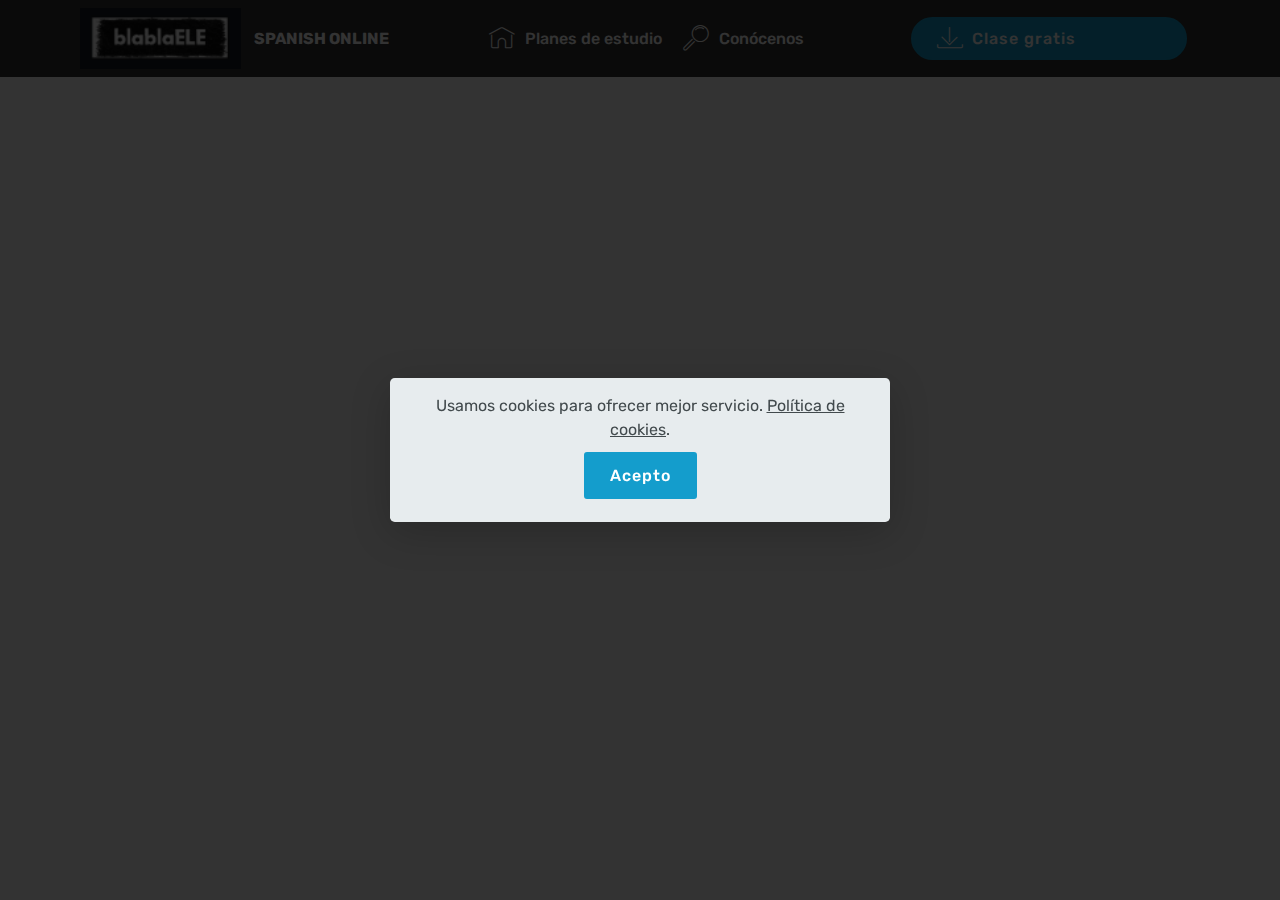
<file: checkout.html>
<!DOCTYPE html>
<html  >
<head>
  <!-- Site made with Mobirise Website Builder v4.12.3, https://mobirise.com -->
  <meta charset="UTF-8">
  <meta http-equiv="X-UA-Compatible" content="IE=edge">
  <meta name="generator" content="Mobirise v4.12.3, mobirise.com">
  <meta name="viewport" content="width=device-width, initial-scale=1, minimum-scale=1">
  <link rel="shortcut icon" href="assets/images/facebook-profile-image-on-corporate-by-logaster-128x128.png" type="image/x-icon">
  <meta name="description" content="Web Maker Description">
  
  
  <title>Checkout</title>
  <link rel="stylesheet" href="assets/web/assets/mobirise-icons/mobirise-icons.css">
  <link rel="stylesheet" href="assets/bootstrap/css/bootstrap.min.css">
  <link rel="stylesheet" href="assets/bootstrap/css/bootstrap-grid.min.css">
  <link rel="stylesheet" href="assets/bootstrap/css/bootstrap-reboot.min.css">
  <link rel="stylesheet" href="assets/tether/tether.min.css">
  <link rel="stylesheet" href="assets/dropdown/css/style.css">
  <link rel="stylesheet" href="assets/theme/css/style.css">
  <link rel="preload" as="style" href="assets/mobirise/css/mbr-additional.css"><link rel="stylesheet" href="assets/mobirise/css/mbr-additional.css" type="text/css">
  
  
  
</head>
<body>
  <section class="menu cid-qTkzRZLJNu" once="menu" id="menu1-6">

    

    <nav class="navbar navbar-expand beta-menu navbar-dropdown align-items-center navbar-fixed-top navbar-toggleable-sm">
        <button class="navbar-toggler navbar-toggler-right" type="button" data-toggle="collapse" data-target="#navbarSupportedContent" aria-controls="navbarSupportedContent" aria-expanded="false" aria-label="Toggle navigation">
            <div class="hamburger">
                <span></span>
                <span></span>
                <span></span>
                <span></span>
            </div>
        </button>
        <div class="menu-logo">
            <div class="navbar-brand">
                <span class="navbar-logo">
                    <a href="index.html">
                         <img src="assets/images/blablalogo-min-122x46.png" alt="blablaELE" title="Web Global de Español" style="height: 3.8rem;">
                    </a>
                </span>
                <span class="navbar-caption-wrap"><a class="navbar-caption text-white display-4" href="https://blablaele.com">SPANISH ONLINE</a></span>
            </div>
        </div>
        <div class="collapse navbar-collapse" id="navbarSupportedContent">
            <ul class="navbar-nav nav-dropdown" data-app-modern-menu="true"><li class="nav-item">
                    <a class="nav-link link text-white display-4" href="planes.html">
                        <span class="mbri-home mbr-iconfont mbr-iconfont-btn"></span>Planes de estudio</a>
                </li>
                <li class="nav-item">
                    <a class="nav-link link text-white display-4" href="contacto.html">
                        <span class="mbri-search mbr-iconfont mbr-iconfont-btn"></span>Conócenos &nbsp; &nbsp; &nbsp; &nbsp; &nbsp; &nbsp; &nbsp; &nbsp; &nbsp; &nbsp;&nbsp;</a>
                </li></ul>
            <div class="navbar-buttons mbr-section-btn"><a class="btn btn-sm btn-primary display-4" href="classfree.html">
                    <span class="mbri-save mbr-iconfont mbr-iconfont-btn "></span>Clase gratis &nbsp; &nbsp; &nbsp; &nbsp; &nbsp; &nbsp; &nbsp; &nbsp;&nbsp;</a></div>
        </div>
    </nav>
</section>


  <section class="engine"><a href="https://mobirise.info/n">free simple web templates</a></section><script src="assets/web/assets/jquery/jquery.min.js"></script>
  <script src="assets/popper/popper.min.js"></script>
  <script src="assets/bootstrap/js/bootstrap.min.js"></script>
  <script src="assets/web/assets/cookies-alert-plugin/cookies-alert-core.js"></script>
  <script src="assets/web/assets/cookies-alert-plugin/cookies-alert-script.js"></script>
  <script src="assets/tether/tether.min.js"></script>
  <script src="assets/smoothscroll/smooth-scroll.js"></script>
  <script src="assets/dropdown/js/nav-dropdown.js"></script>
  <script src="assets/dropdown/js/navbar-dropdown.js"></script>
  <script src="assets/touchswipe/jquery.touch-swipe.min.js"></script>
  <script src="assets/theme/js/script.js"></script>
  
  
<div id="cookie-dialog" style="display: none;"><div id="cookiesdirective"><div style="position: fixed; top: 0; right: 0; bottom: 0; left: 0; background-color: rgb(0, 0, 0); opacity: 0.8; z-index: 9999;"></div><div style="position: fixed; top: 0; right: 0; bottom: 0; left: 0; display: flex; align-items: center; z-index: 10000"><div class="display-7" style="position: relative; width: 100%; max-width: 500px; margin-right: auto; margin-left: auto; font-size:inherit; padding: 1rem; text-align: center; border-radius: .3rem; box-shadow: 0 10px 40px 0 rgba(0,0,0,0.2); color:#424a4d; background:rgba(234, 239, 241, 0.99);">Usamos cookies para ofrecer mejor servicio. <a style='color: #424a4d; text-decoration: underline;' href='privacy.html'>Política de cookies</a>.<input style="display: block; margin-top: 10px; margin-right: auto; margin-left: auto; font-size:inherit;;" class="btn btn-sm btn-primary display-7" type="submit" name="impliedsubmit" id="impliedsubmit" value="Acepto"/></div></div></div></div>
  <input name="cookieData" type="hidden" data-cookie-customDialogSelector='#cookie-dialog' data-cookie-colorText='#424a4d' data-cookie-colorBg='rgba(234, 239, 241, 0.99)' data-cookie-textButton='Acepto' data-cookie-colorButton='' data-cookie-colorLink='#424a4d' data-cookie-underlineLink='true' data-cookie-text="Usamos cookies para ofrecer mejor servicio. <a href='privacy.html'>Política de cookies</a>.">
   <div id="scrollToTop" class="scrollToTop mbr-arrow-up"><a style="text-align: center;"><i class="mbr-arrow-up-icon mbr-arrow-up-icon-cm cm-icon cm-icon-smallarrow-up"></i></a></div>
  </body>
</html>
</file>
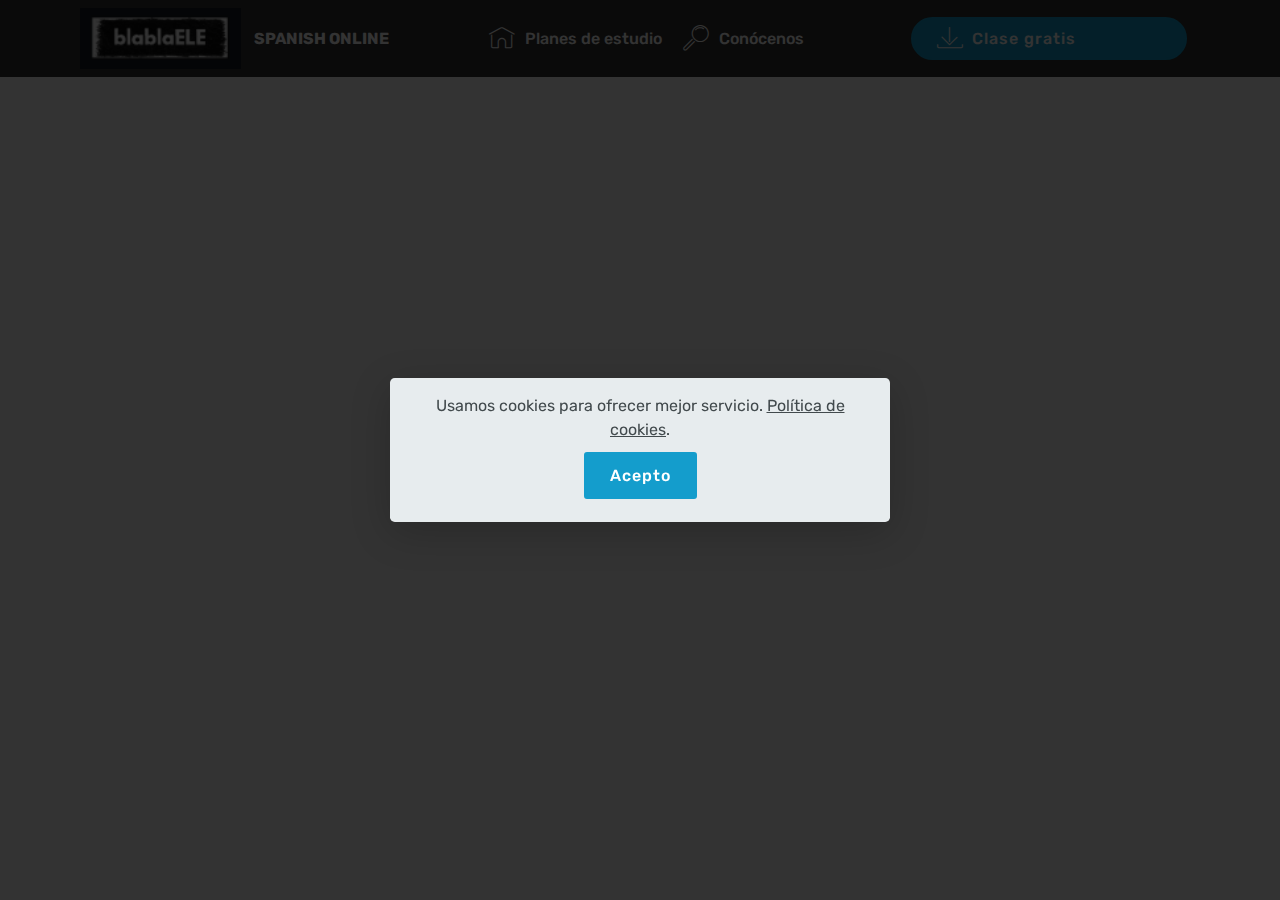
<file: classfree.html>
<!DOCTYPE html>
<html  >
<head>
  <!-- Site made with Mobirise Website Builder v4.12.3, https://mobirise.com -->
  <meta charset="UTF-8">
  <meta http-equiv="X-UA-Compatible" content="IE=edge">
  <meta name="generator" content="Mobirise v4.12.3, mobirise.com">
  <meta name="viewport" content="width=device-width, initial-scale=1, minimum-scale=1">
  <link rel="shortcut icon" href="assets/images/facebook-profile-image-on-corporate-by-logaster-128x128.png" type="image/x-icon">
  <meta name="description" content="Website Generator Description">
  
  
  <title>Clase de prueba</title>
  <link rel="stylesheet" href="assets/web/assets/mobirise-icons/mobirise-icons.css">
  <link rel="stylesheet" href="assets/bootstrap/css/bootstrap.min.css">
  <link rel="stylesheet" href="assets/bootstrap/css/bootstrap-grid.min.css">
  <link rel="stylesheet" href="assets/bootstrap/css/bootstrap-reboot.min.css">
  <link rel="stylesheet" href="assets/tether/tether.min.css">
  <link rel="stylesheet" href="assets/dropdown/css/style.css">
  <link rel="stylesheet" href="assets/theme/css/style.css">
  <link rel="preload" as="style" href="assets/mobirise/css/mbr-additional.css"><link rel="stylesheet" href="assets/mobirise/css/mbr-additional.css" type="text/css">
  
  
  
</head>
<body>
  <section class="menu cid-qTkzRZLJNu" once="menu" id="menu1-7">

    

    <nav class="navbar navbar-expand beta-menu navbar-dropdown align-items-center navbar-fixed-top navbar-toggleable-sm">
        <button class="navbar-toggler navbar-toggler-right" type="button" data-toggle="collapse" data-target="#navbarSupportedContent" aria-controls="navbarSupportedContent" aria-expanded="false" aria-label="Toggle navigation">
            <div class="hamburger">
                <span></span>
                <span></span>
                <span></span>
                <span></span>
            </div>
        </button>
        <div class="menu-logo">
            <div class="navbar-brand">
                <span class="navbar-logo">
                    <a href="index.html">
                         <img src="assets/images/blablalogo-min-122x46.png" alt="blablaELE" title="Web Global de Español" style="height: 3.8rem;">
                    </a>
                </span>
                <span class="navbar-caption-wrap"><a class="navbar-caption text-white display-4" href="https://blablaele.com">SPANISH ONLINE</a></span>
            </div>
        </div>
        <div class="collapse navbar-collapse" id="navbarSupportedContent">
            <ul class="navbar-nav nav-dropdown" data-app-modern-menu="true"><li class="nav-item">
                    <a class="nav-link link text-white display-4" href="planes.html">
                        <span class="mbri-home mbr-iconfont mbr-iconfont-btn"></span>Planes de estudio</a>
                </li>
                <li class="nav-item">
                    <a class="nav-link link text-white display-4" href="contacto.html">
                        <span class="mbri-search mbr-iconfont mbr-iconfont-btn"></span>Conócenos &nbsp; &nbsp; &nbsp; &nbsp; &nbsp; &nbsp; &nbsp; &nbsp; &nbsp; &nbsp;&nbsp;</a>
                </li></ul>
            <div class="navbar-buttons mbr-section-btn"><a class="btn btn-sm btn-primary display-4" href="classfree.html">
                    <span class="mbri-save mbr-iconfont mbr-iconfont-btn "></span>Clase gratis &nbsp; &nbsp; &nbsp; &nbsp; &nbsp; &nbsp; &nbsp; &nbsp;&nbsp;</a></div>
        </div>
    </nav>
</section>


  <section class="engine"><a href="https://mobirise.info/p">website templates free download</a></section><script src="assets/web/assets/jquery/jquery.min.js"></script>
  <script src="assets/popper/popper.min.js"></script>
  <script src="assets/bootstrap/js/bootstrap.min.js"></script>
  <script src="assets/web/assets/cookies-alert-plugin/cookies-alert-core.js"></script>
  <script src="assets/web/assets/cookies-alert-plugin/cookies-alert-script.js"></script>
  <script src="assets/tether/tether.min.js"></script>
  <script src="assets/smoothscroll/smooth-scroll.js"></script>
  <script src="assets/dropdown/js/nav-dropdown.js"></script>
  <script src="assets/dropdown/js/navbar-dropdown.js"></script>
  <script src="assets/touchswipe/jquery.touch-swipe.min.js"></script>
  <script src="assets/theme/js/script.js"></script>
  
  
<div id="cookie-dialog" style="display: none;"><div id="cookiesdirective"><div style="position: fixed; top: 0; right: 0; bottom: 0; left: 0; background-color: rgb(0, 0, 0); opacity: 0.8; z-index: 9999;"></div><div style="position: fixed; top: 0; right: 0; bottom: 0; left: 0; display: flex; align-items: center; z-index: 10000"><div class="display-7" style="position: relative; width: 100%; max-width: 500px; margin-right: auto; margin-left: auto; font-size:inherit; padding: 1rem; text-align: center; border-radius: .3rem; box-shadow: 0 10px 40px 0 rgba(0,0,0,0.2); color:#424a4d; background:rgba(234, 239, 241, 0.99);">Usamos cookies para ofrecer mejor servicio. <a style='color: #424a4d; text-decoration: underline;' href='privacy.html'>Política de cookies</a>.<input style="display: block; margin-top: 10px; margin-right: auto; margin-left: auto; font-size:inherit;;" class="btn btn-sm btn-primary display-7" type="submit" name="impliedsubmit" id="impliedsubmit" value="Acepto"/></div></div></div></div>
  <input name="cookieData" type="hidden" data-cookie-customDialogSelector='#cookie-dialog' data-cookie-colorText='#424a4d' data-cookie-colorBg='rgba(234, 239, 241, 0.99)' data-cookie-textButton='Acepto' data-cookie-colorButton='' data-cookie-colorLink='#424a4d' data-cookie-underlineLink='true' data-cookie-text="Usamos cookies para ofrecer mejor servicio. <a href='privacy.html'>Política de cookies</a>.">
   <div id="scrollToTop" class="scrollToTop mbr-arrow-up"><a style="text-align: center;"><i class="mbr-arrow-up-icon mbr-arrow-up-icon-cm cm-icon cm-icon-smallarrow-up"></i></a></div>
  </body>
</html>
</file>
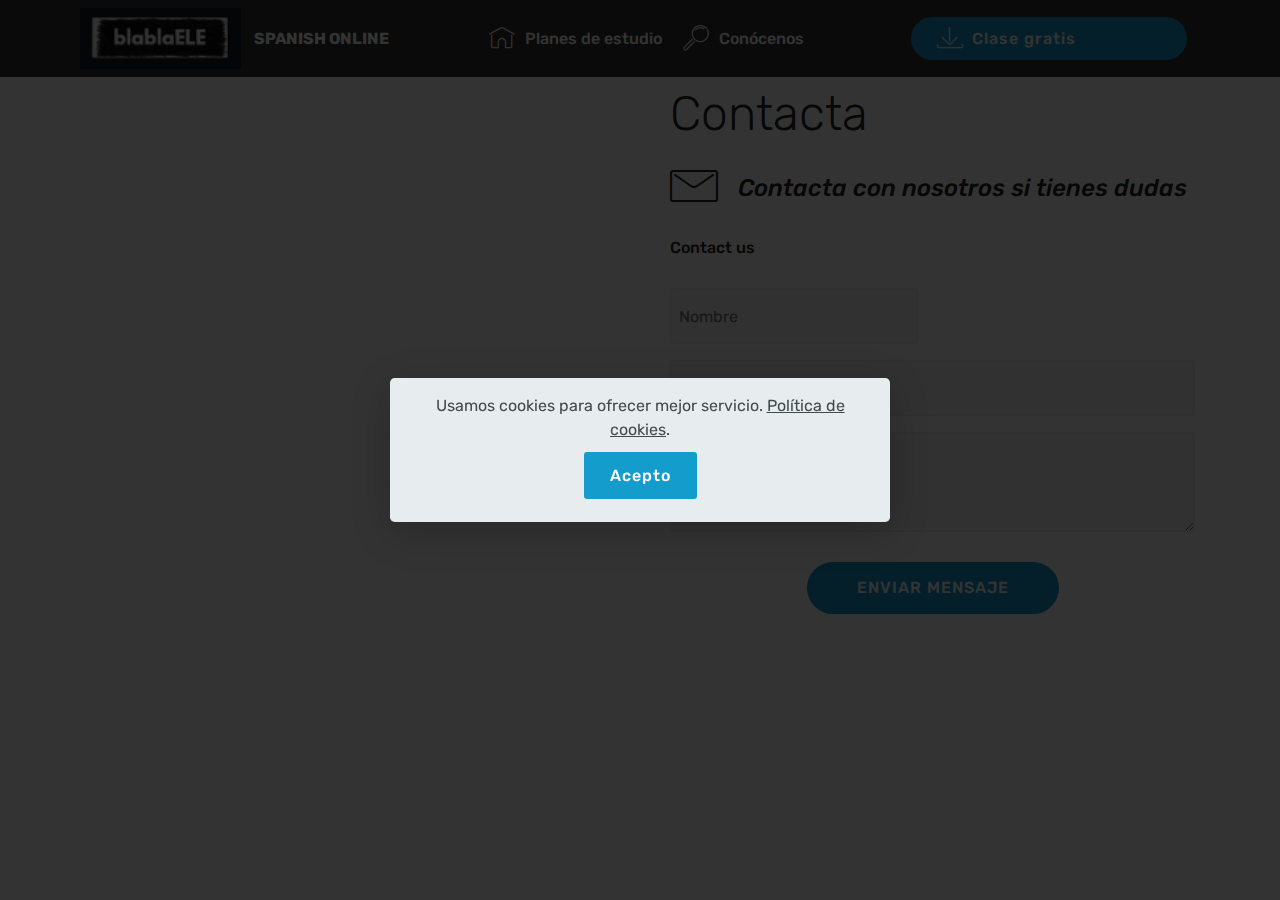
<file: contacto.html>
<!DOCTYPE html>
<html  >
<head>
  <!-- Site made with Mobirise Website Builder v4.12.3, https://mobirise.com -->
  <meta charset="UTF-8">
  <meta http-equiv="X-UA-Compatible" content="IE=edge">
  <meta name="generator" content="Mobirise v4.12.3, mobirise.com">
  <meta name="viewport" content="width=device-width, initial-scale=1, minimum-scale=1">
  <link rel="shortcut icon" href="assets/images/facebook-profile-image-on-corporate-by-logaster-128x128.png" type="image/x-icon">
  <meta name="description" content="Formulario de contacto">
  
  
  <title>Contacto</title>
  <link rel="stylesheet" href="assets/web/assets/mobirise-icons/mobirise-icons.css">
  <link rel="stylesheet" href="assets/bootstrap/css/bootstrap.min.css">
  <link rel="stylesheet" href="assets/bootstrap/css/bootstrap-grid.min.css">
  <link rel="stylesheet" href="assets/bootstrap/css/bootstrap-reboot.min.css">
  <link rel="stylesheet" href="assets/tether/tether.min.css">
  <link rel="stylesheet" href="assets/dropdown/css/style.css">
  <link rel="stylesheet" href="assets/theme/css/style.css">
  <link rel="preload" as="style" href="assets/mobirise/css/mbr-additional.css"><link rel="stylesheet" href="assets/mobirise/css/mbr-additional.css" type="text/css">
  
  
  
</head>
<body>
  <section class="menu cid-qTkzRZLJNu" once="menu" id="menu1-8">

    

    <nav class="navbar navbar-expand beta-menu navbar-dropdown align-items-center navbar-fixed-top navbar-toggleable-sm">
        <button class="navbar-toggler navbar-toggler-right" type="button" data-toggle="collapse" data-target="#navbarSupportedContent" aria-controls="navbarSupportedContent" aria-expanded="false" aria-label="Toggle navigation">
            <div class="hamburger">
                <span></span>
                <span></span>
                <span></span>
                <span></span>
            </div>
        </button>
        <div class="menu-logo">
            <div class="navbar-brand">
                <span class="navbar-logo">
                    <a href="index.html">
                         <img src="assets/images/blablalogo-min-122x46.png" alt="blablaELE" title="Web Global de Español" style="height: 3.8rem;">
                    </a>
                </span>
                <span class="navbar-caption-wrap"><a class="navbar-caption text-white display-4" href="https://blablaele.com">SPANISH ONLINE</a></span>
            </div>
        </div>
        <div class="collapse navbar-collapse" id="navbarSupportedContent">
            <ul class="navbar-nav nav-dropdown" data-app-modern-menu="true"><li class="nav-item">
                    <a class="nav-link link text-white display-4" href="planes.html">
                        <span class="mbri-home mbr-iconfont mbr-iconfont-btn"></span>Planes de estudio</a>
                </li>
                <li class="nav-item">
                    <a class="nav-link link text-white display-4" href="contacto.html">
                        <span class="mbri-search mbr-iconfont mbr-iconfont-btn"></span>Conócenos &nbsp; &nbsp; &nbsp; &nbsp; &nbsp; &nbsp; &nbsp; &nbsp; &nbsp; &nbsp;&nbsp;</a>
                </li></ul>
            <div class="navbar-buttons mbr-section-btn"><a class="btn btn-sm btn-primary display-4" href="classfree.html">
                    <span class="mbri-save mbr-iconfont mbr-iconfont-btn "></span>Clase gratis &nbsp; &nbsp; &nbsp; &nbsp; &nbsp; &nbsp; &nbsp; &nbsp;&nbsp;</a></div>
        </div>
    </nav>
</section>

<section class="engine"><a href="https://mobirise.info/z">best free html templates</a></section><section class="mbr-section form4 cid-rXyOX4XFZA" id="form4-h">

    

    
    <div class="container">
        <div class="row">
            <div class="col-md-6">
                <div class="google-map"><iframe frameborder="0" style="border:0" src="https://www.google.com/maps/embed/v1/place?key=AIzaSyAEIpgj38KyLFELm2bK9Y7krBkz1K-cMq8&amp;q=place_id:ChIJo2z-8bn8cQ0RDg9gwcV7b1g" allowfullscreen=""></iframe></div>
            </div>
            <div class="col-md-6">
                <h2 class="pb-3 align-left mbr-fonts-style display-2">
                    Contacta
                </h2>
                <div>
                    <div class="icon-block pb-3 align-left">
                        <span class="icon-block__icon">
                            <span class="mbri-letter mbr-iconfont"></span>
                        </span>
                        <h4 class="icon-block__title align-left mbr-fonts-style display-5">
                            Contacta con nosotros si tienes dudas</h4>
                    </div>
                    <div class="icon-contacts pb-3">
                        <h5 class="align-left mbr-fonts-style display-7">Contact us</h5>
                        <p class="mbr-text align-left mbr-fonts-style display-7"></p>
                    </div>
                </div>
                <div data-form-type="formoid">
                    <!---Formbuilder Form--->
                    <form action="https://mobirise.com/" method="POST" class="mbr-form form-with-styler" data-form-title="Mobirise Form"><input type="hidden" name="email" data-form-email="true" value="KkHlt9AYbPv+0AG87M+tUibNjmOV48aAQnheQhE6Ai3LlKLlbAMrokgXtkGWgP8RuWDzDhE2l17WY/AWRG0CHGU7v/RQem+fIynCWICgyoT5KCnvhaXkNK6bbPYH9LdQ">
                        <div class="row">
                            <div hidden="hidden" data-form-alert="" class="alert alert-success col-12">¡mensaje enviado con éxito</div>
                            <div hidden="hidden" data-form-alert-danger="" class="alert alert-danger col-12">
                            </div>
                        </div>
                        <div class="dragArea row">
                            <div class="col-md-6  form-group" data-for="name">
                                <input type="text" name="name" placeholder="Nombre" data-form-field="Name" required="required" class="form-control input display-7" id="name-form4-h">
                            </div>
                            
                            <div data-for="email" class="col-md-12  form-group">
                                <input type="text" name="email" placeholder="Email" data-form-field="Email" class="form-control input display-7" required="required" id="email-form4-h">
                            </div>
                            <div data-for="message" class="col-md-12  form-group">
                                <textarea name="message" placeholder="Mensaje" data-form-field="Message" class="form-control input display-7" id="message-form4-h"></textarea>
                            </div>
                            <div class="col-md-12 input-group-btn  mt-2 align-center"><button type="submit" class="btn btn-primary btn-form display-4">ENVIAR MENSAJE</button></div>
                        </div>
                    </form><!---Formbuilder Form--->
                </div>
            </div>
        </div>
    </div>
</section>


  <script src="assets/web/assets/jquery/jquery.min.js"></script>
  <script src="assets/popper/popper.min.js"></script>
  <script src="assets/bootstrap/js/bootstrap.min.js"></script>
  <script src="assets/tether/tether.min.js"></script>
  <script src="assets/web/assets/cookies-alert-plugin/cookies-alert-core.js"></script>
  <script src="assets/web/assets/cookies-alert-plugin/cookies-alert-script.js"></script>
  <script src="assets/smoothscroll/smooth-scroll.js"></script>
  <script src="assets/dropdown/js/nav-dropdown.js"></script>
  <script src="assets/dropdown/js/navbar-dropdown.js"></script>
  <script src="assets/touchswipe/jquery.touch-swipe.min.js"></script>
  <script src="assets/theme/js/script.js"></script>
  <script src="assets/formoid/formoid.min.js"></script>
  
  
<div id="cookie-dialog" style="display: none;"><div id="cookiesdirective"><div style="position: fixed; top: 0; right: 0; bottom: 0; left: 0; background-color: rgb(0, 0, 0); opacity: 0.8; z-index: 9999;"></div><div style="position: fixed; top: 0; right: 0; bottom: 0; left: 0; display: flex; align-items: center; z-index: 10000"><div class="display-7" style="position: relative; width: 100%; max-width: 500px; margin-right: auto; margin-left: auto; font-size:inherit; padding: 1rem; text-align: center; border-radius: .3rem; box-shadow: 0 10px 40px 0 rgba(0,0,0,0.2); color:#424a4d; background:rgba(234, 239, 241, 0.99);">Usamos cookies para ofrecer mejor servicio. <a style='color: #424a4d; text-decoration: underline;' href='privacy.html'>Política de cookies</a>.<input style="display: block; margin-top: 10px; margin-right: auto; margin-left: auto; font-size:inherit;;" class="btn btn-sm btn-primary display-7" type="submit" name="impliedsubmit" id="impliedsubmit" value="Acepto"/></div></div></div></div>
  <input name="cookieData" type="hidden" data-cookie-customDialogSelector='#cookie-dialog' data-cookie-colorText='#424a4d' data-cookie-colorBg='rgba(234, 239, 241, 0.99)' data-cookie-textButton='Acepto' data-cookie-colorButton='' data-cookie-colorLink='#424a4d' data-cookie-underlineLink='true' data-cookie-text="Usamos cookies para ofrecer mejor servicio. <a href='privacy.html'>Política de cookies</a>.">
   <div id="scrollToTop" class="scrollToTop mbr-arrow-up"><a style="text-align: center;"><i class="mbr-arrow-up-icon mbr-arrow-up-icon-cm cm-icon cm-icon-smallarrow-up"></i></a></div>
  </body>
</html>
</file>
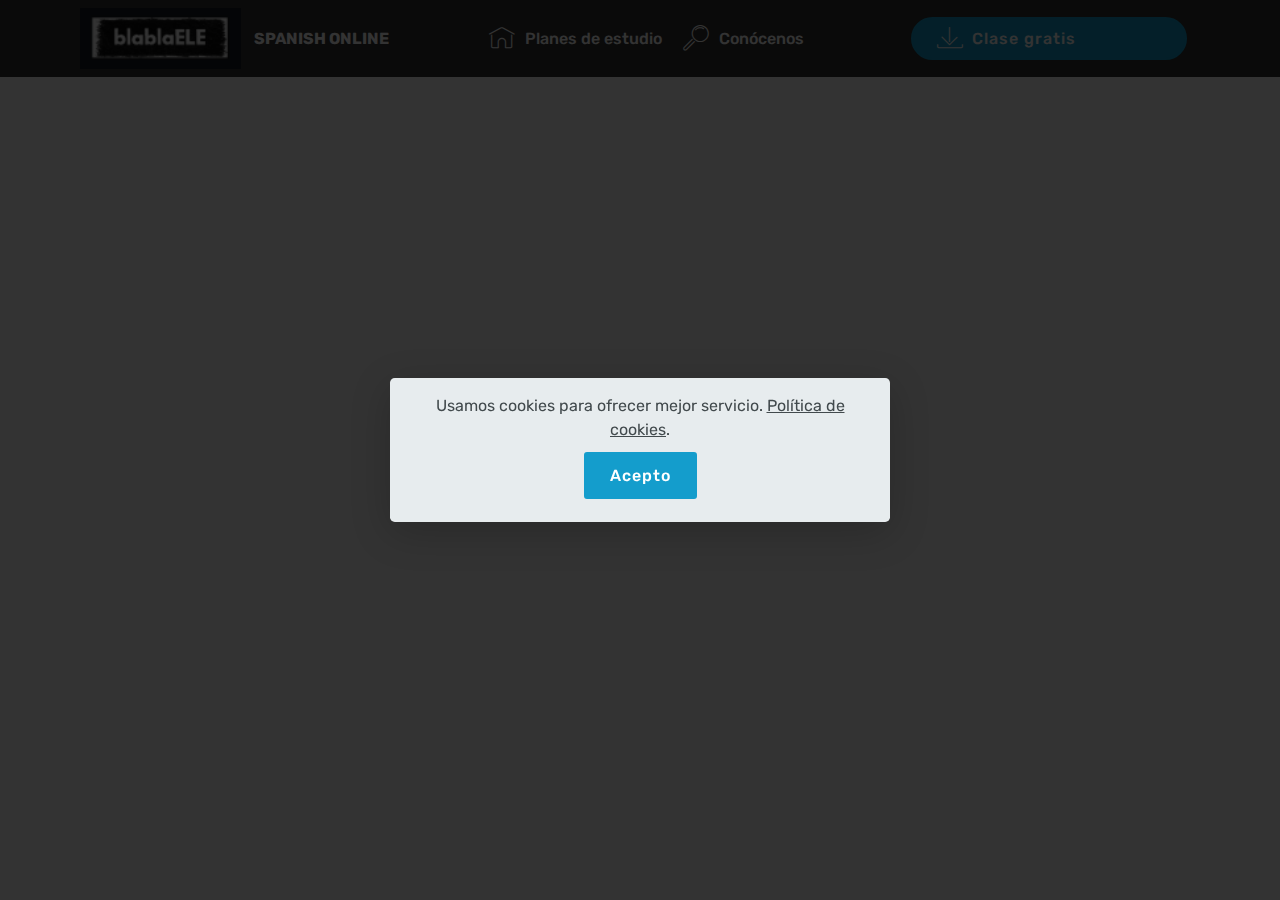
<file: cursos.html>
<!DOCTYPE html>
<html  >
<head>
  <!-- Site made with Mobirise Website Builder v4.12.3, https://mobirise.com -->
  <meta charset="UTF-8">
  <meta http-equiv="X-UA-Compatible" content="IE=edge">
  <meta name="generator" content="Mobirise v4.12.3, mobirise.com">
  <meta name="viewport" content="width=device-width, initial-scale=1, minimum-scale=1">
  <link rel="shortcut icon" href="assets/images/facebook-profile-image-on-corporate-by-logaster-128x128.png" type="image/x-icon">
  <meta name="description" content="Descripción de los cursos de español, información sobre las clases privadas y las diferentes opciones de suscripción.">
  
  
  <title>Cursos</title>
  <link rel="stylesheet" href="assets/web/assets/mobirise-icons/mobirise-icons.css">
  <link rel="stylesheet" href="assets/bootstrap/css/bootstrap.min.css">
  <link rel="stylesheet" href="assets/bootstrap/css/bootstrap-grid.min.css">
  <link rel="stylesheet" href="assets/bootstrap/css/bootstrap-reboot.min.css">
  <link rel="stylesheet" href="assets/tether/tether.min.css">
  <link rel="stylesheet" href="assets/dropdown/css/style.css">
  <link rel="stylesheet" href="assets/theme/css/style.css">
  <link rel="preload" as="style" href="assets/mobirise/css/mbr-additional.css"><link rel="stylesheet" href="assets/mobirise/css/mbr-additional.css" type="text/css">
  
  
  
</head>
<body>
  <section class="menu cid-qTkzRZLJNu" once="menu" id="menu1-c">

    

    <nav class="navbar navbar-expand beta-menu navbar-dropdown align-items-center navbar-fixed-top navbar-toggleable-sm">
        <button class="navbar-toggler navbar-toggler-right" type="button" data-toggle="collapse" data-target="#navbarSupportedContent" aria-controls="navbarSupportedContent" aria-expanded="false" aria-label="Toggle navigation">
            <div class="hamburger">
                <span></span>
                <span></span>
                <span></span>
                <span></span>
            </div>
        </button>
        <div class="menu-logo">
            <div class="navbar-brand">
                <span class="navbar-logo">
                    <a href="index.html">
                         <img src="assets/images/blablalogo-min-122x46.png" alt="blablaELE" title="Web Global de Español" style="height: 3.8rem;">
                    </a>
                </span>
                <span class="navbar-caption-wrap"><a class="navbar-caption text-white display-4" href="https://blablaele.com">SPANISH ONLINE</a></span>
            </div>
        </div>
        <div class="collapse navbar-collapse" id="navbarSupportedContent">
            <ul class="navbar-nav nav-dropdown" data-app-modern-menu="true"><li class="nav-item">
                    <a class="nav-link link text-white display-4" href="planes.html">
                        <span class="mbri-home mbr-iconfont mbr-iconfont-btn"></span>Planes de estudio</a>
                </li>
                <li class="nav-item">
                    <a class="nav-link link text-white display-4" href="contacto.html">
                        <span class="mbri-search mbr-iconfont mbr-iconfont-btn"></span>Conócenos &nbsp; &nbsp; &nbsp; &nbsp; &nbsp; &nbsp; &nbsp; &nbsp; &nbsp; &nbsp;&nbsp;</a>
                </li></ul>
            <div class="navbar-buttons mbr-section-btn"><a class="btn btn-sm btn-primary display-4" href="classfree.html">
                    <span class="mbri-save mbr-iconfont mbr-iconfont-btn "></span>Clase gratis &nbsp; &nbsp; &nbsp; &nbsp; &nbsp; &nbsp; &nbsp; &nbsp;&nbsp;</a></div>
        </div>
    </nav>
</section>


  <section class="engine"><a href="https://mobirise.info/b">how to create a website for free</a></section><script src="assets/web/assets/jquery/jquery.min.js"></script>
  <script src="assets/popper/popper.min.js"></script>
  <script src="assets/bootstrap/js/bootstrap.min.js"></script>
  <script src="assets/web/assets/cookies-alert-plugin/cookies-alert-core.js"></script>
  <script src="assets/web/assets/cookies-alert-plugin/cookies-alert-script.js"></script>
  <script src="assets/tether/tether.min.js"></script>
  <script src="assets/smoothscroll/smooth-scroll.js"></script>
  <script src="assets/dropdown/js/nav-dropdown.js"></script>
  <script src="assets/dropdown/js/navbar-dropdown.js"></script>
  <script src="assets/touchswipe/jquery.touch-swipe.min.js"></script>
  <script src="assets/theme/js/script.js"></script>
  
  
<div id="cookie-dialog" style="display: none;"><div id="cookiesdirective"><div style="position: fixed; top: 0; right: 0; bottom: 0; left: 0; background-color: rgb(0, 0, 0); opacity: 0.8; z-index: 9999;"></div><div style="position: fixed; top: 0; right: 0; bottom: 0; left: 0; display: flex; align-items: center; z-index: 10000"><div class="display-7" style="position: relative; width: 100%; max-width: 500px; margin-right: auto; margin-left: auto; font-size:inherit; padding: 1rem; text-align: center; border-radius: .3rem; box-shadow: 0 10px 40px 0 rgba(0,0,0,0.2); color:#424a4d; background:rgba(234, 239, 241, 0.99);">Usamos cookies para ofrecer mejor servicio. <a style='color: #424a4d; text-decoration: underline;' href='privacy.html'>Política de cookies</a>.<input style="display: block; margin-top: 10px; margin-right: auto; margin-left: auto; font-size:inherit;;" class="btn btn-sm btn-primary display-7" type="submit" name="impliedsubmit" id="impliedsubmit" value="Acepto"/></div></div></div></div>
  <input name="cookieData" type="hidden" data-cookie-customDialogSelector='#cookie-dialog' data-cookie-colorText='#424a4d' data-cookie-colorBg='rgba(234, 239, 241, 0.99)' data-cookie-textButton='Acepto' data-cookie-colorButton='' data-cookie-colorLink='#424a4d' data-cookie-underlineLink='true' data-cookie-text="Usamos cookies para ofrecer mejor servicio. <a href='privacy.html'>Política de cookies</a>.">
   <div id="scrollToTop" class="scrollToTop mbr-arrow-up"><a style="text-align: center;"><i class="mbr-arrow-up-icon mbr-arrow-up-icon-cm cm-icon cm-icon-smallarrow-up"></i></a></div>
  </body>
</html>
</file>
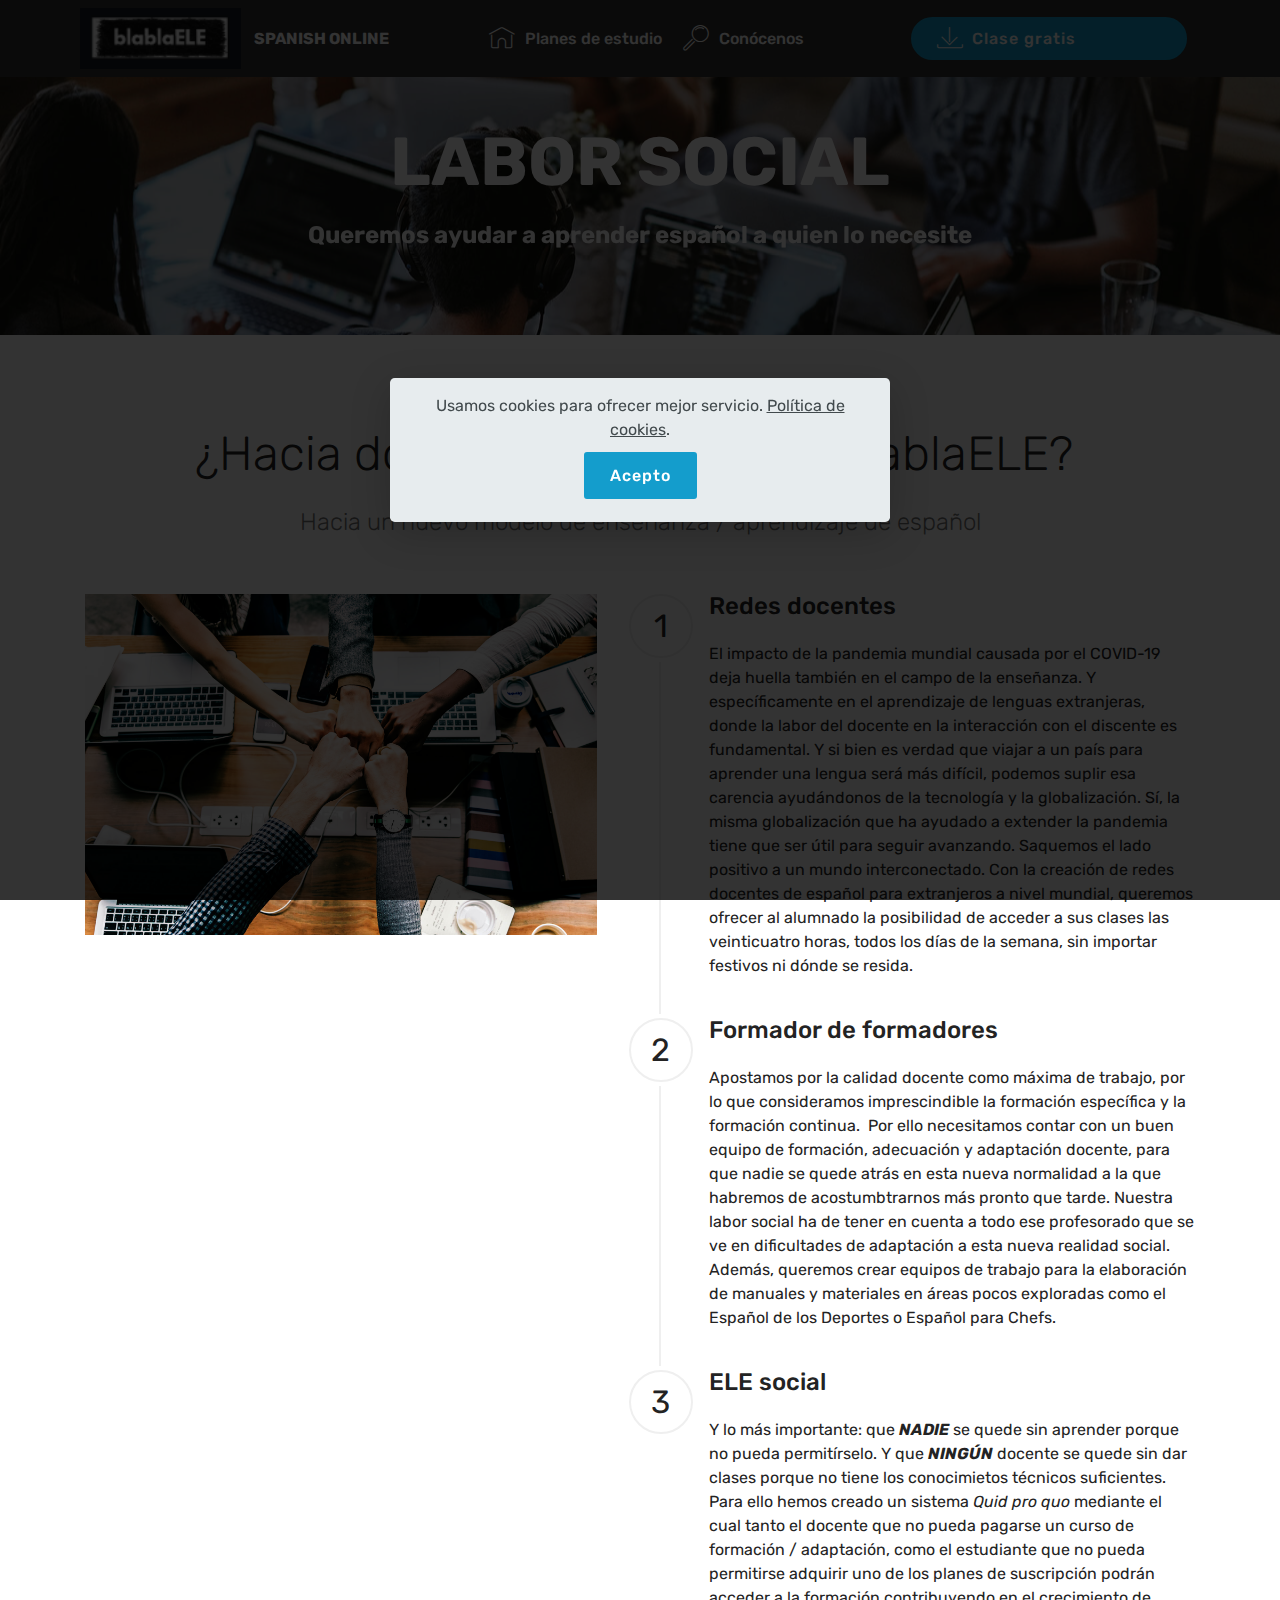
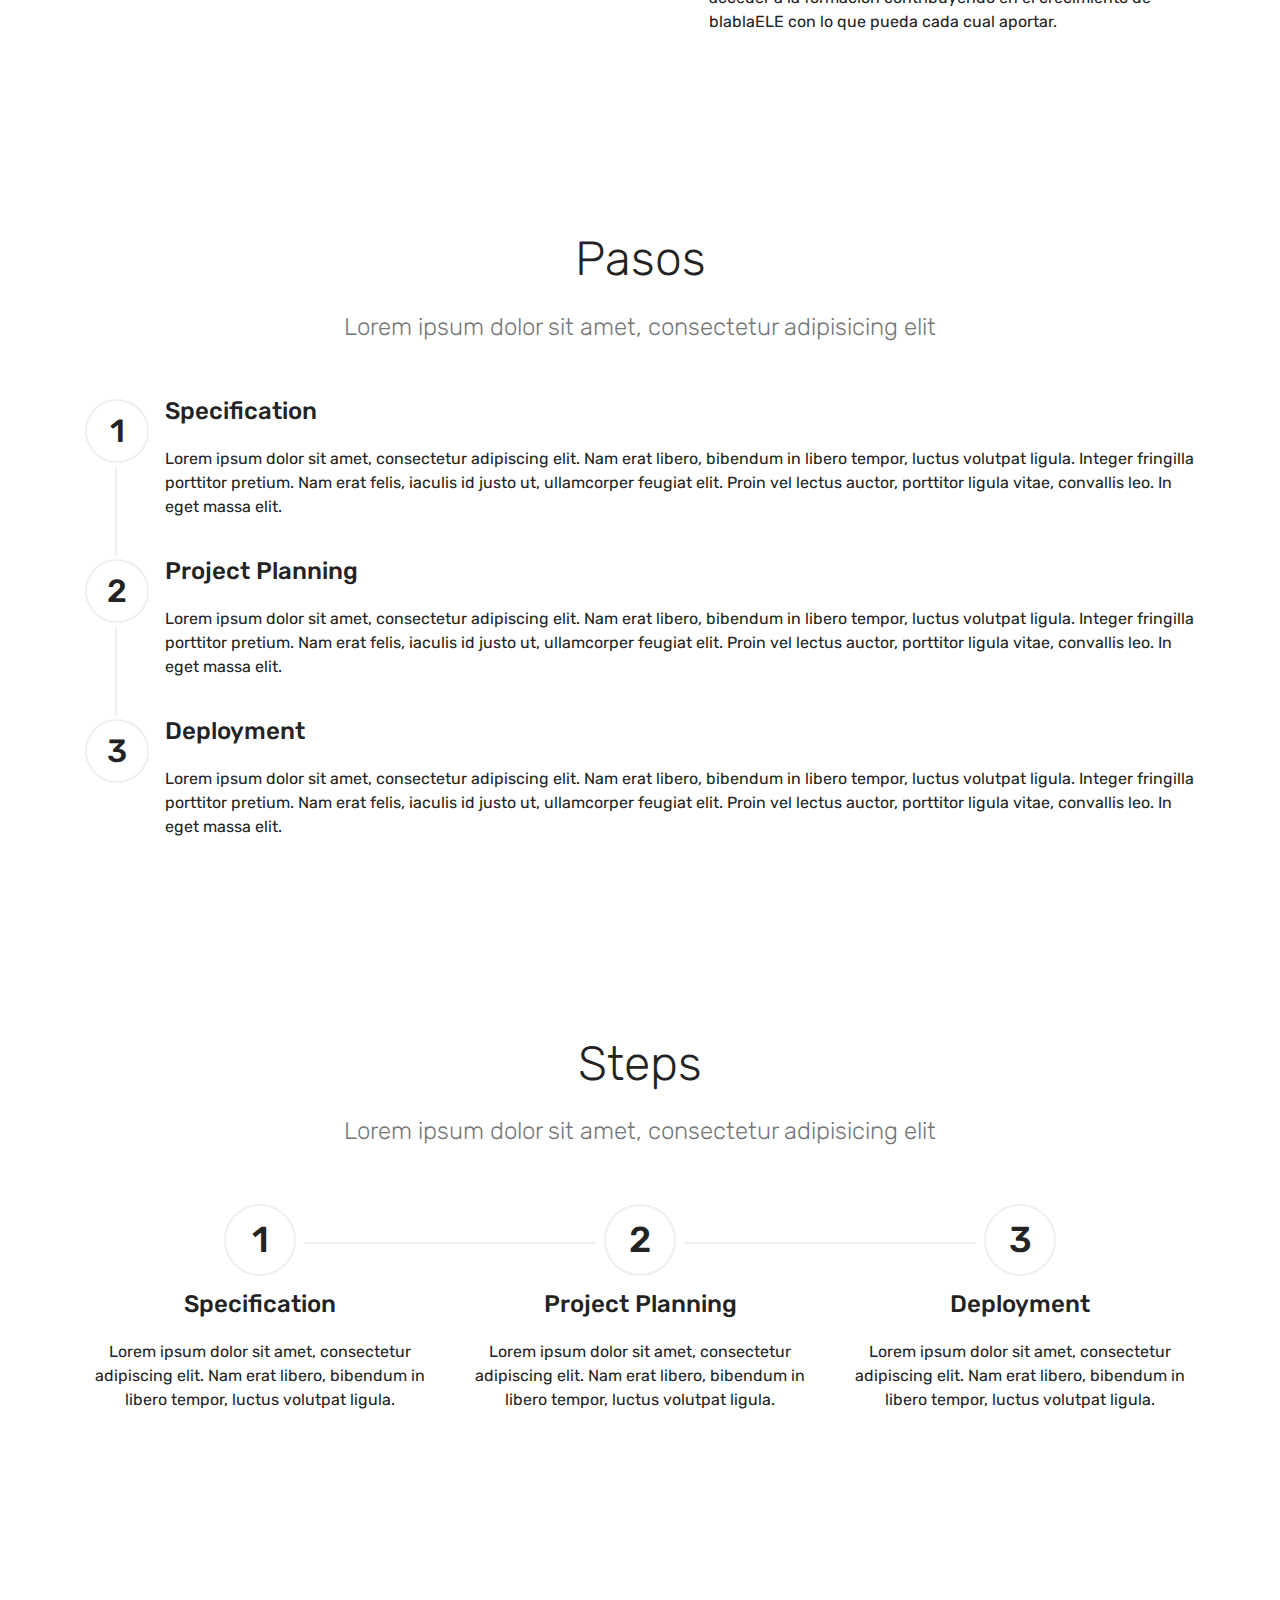
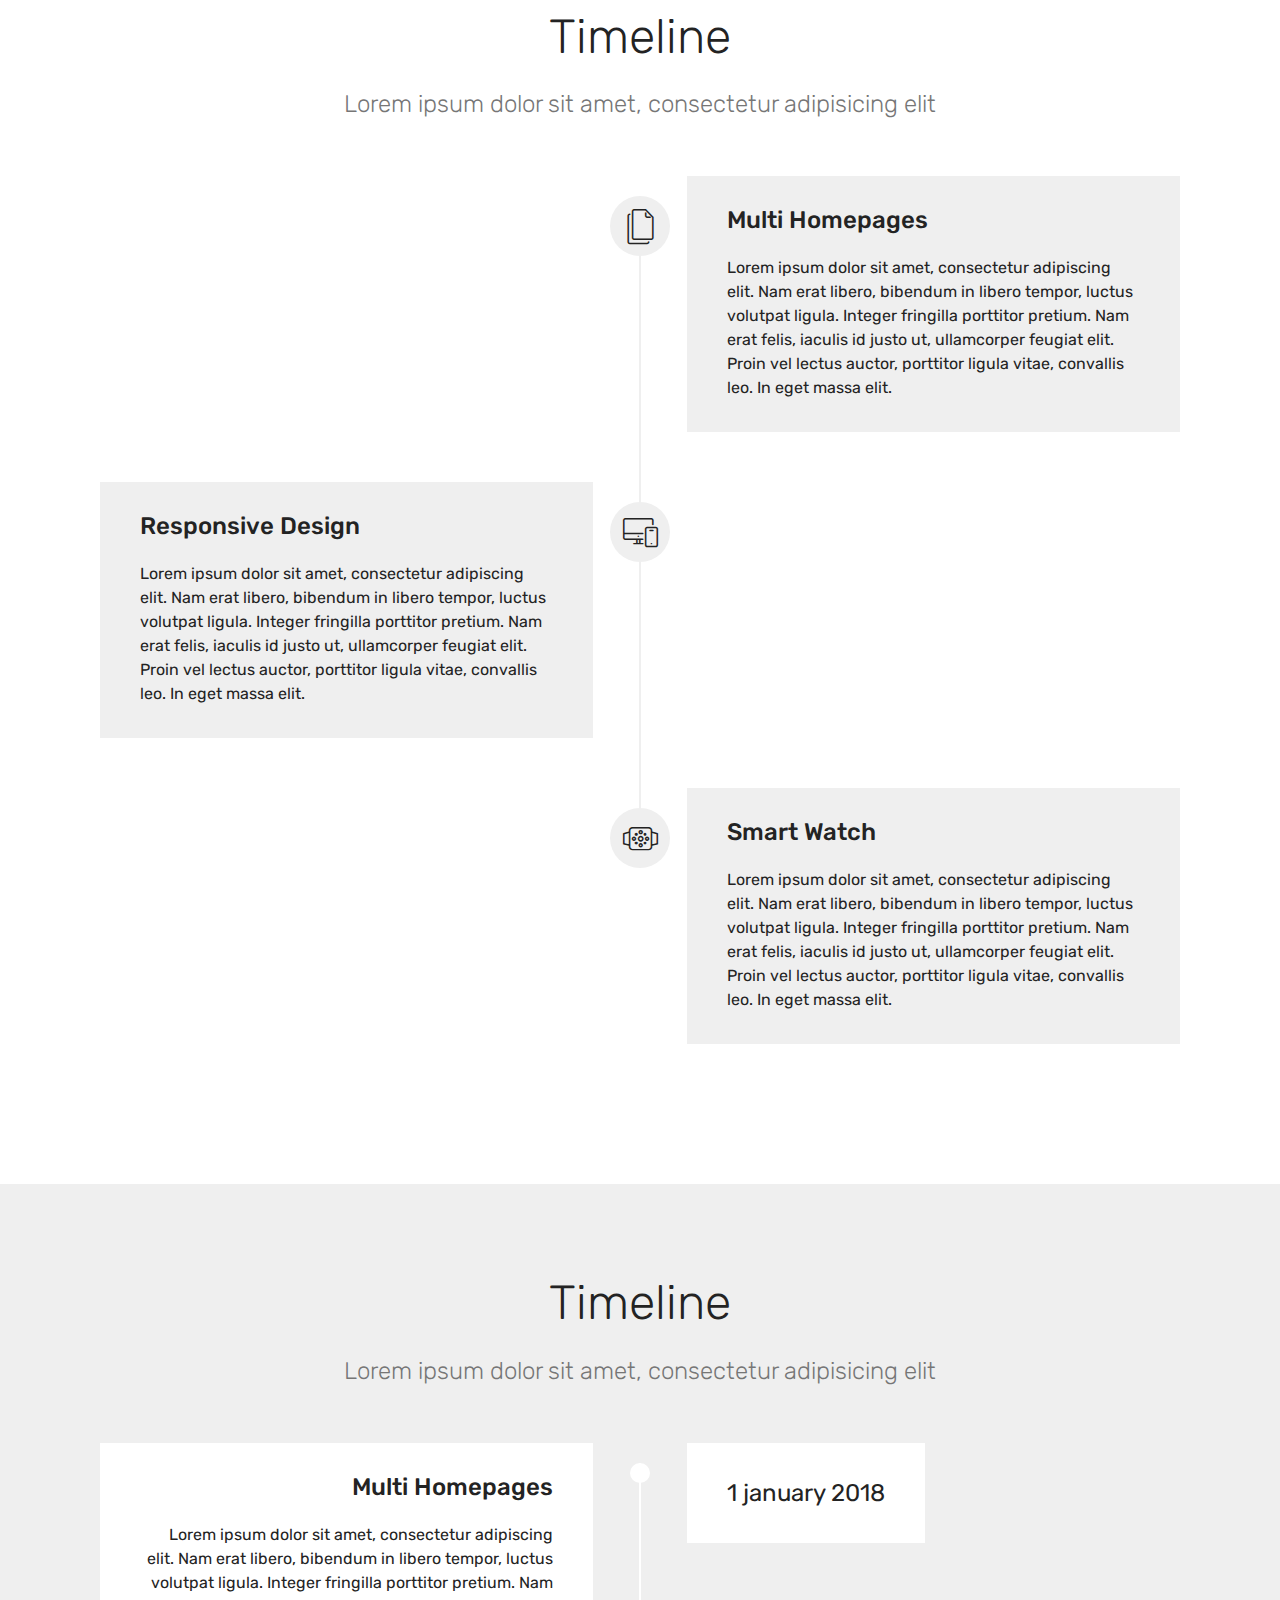
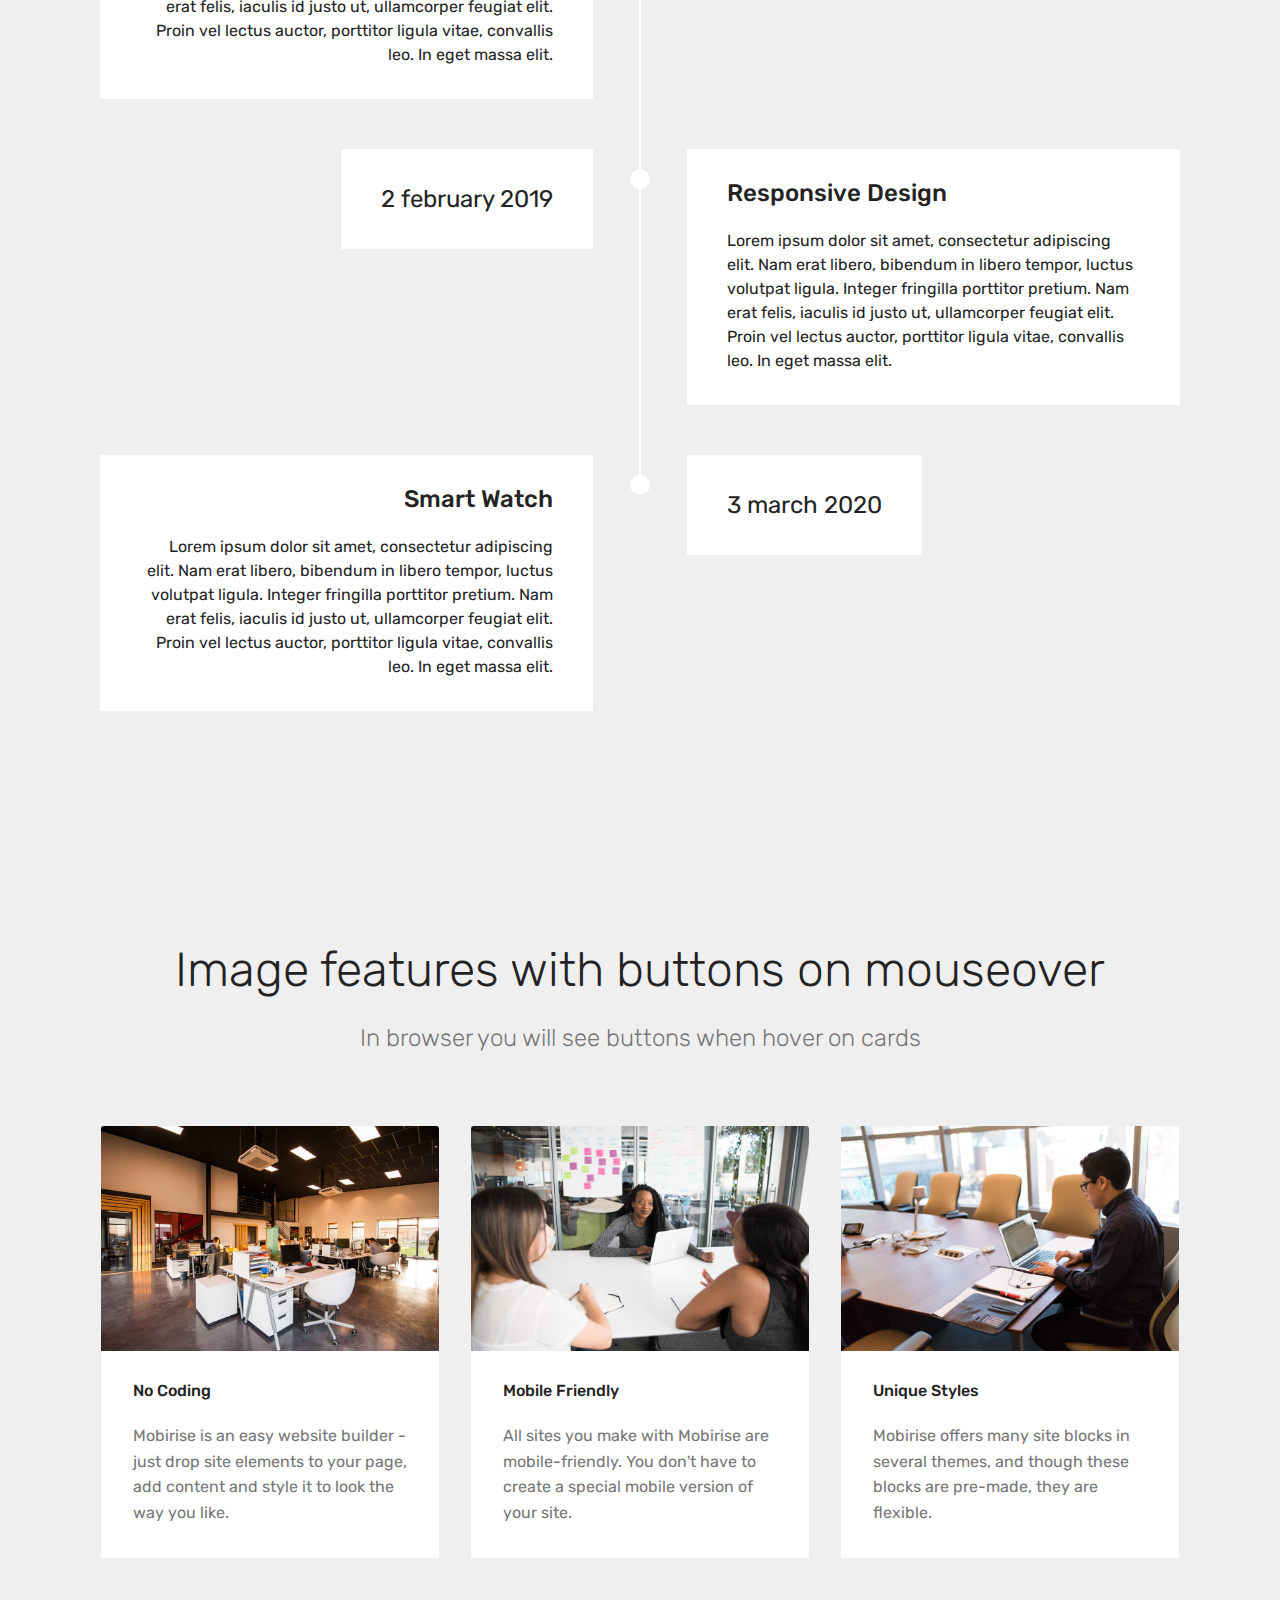
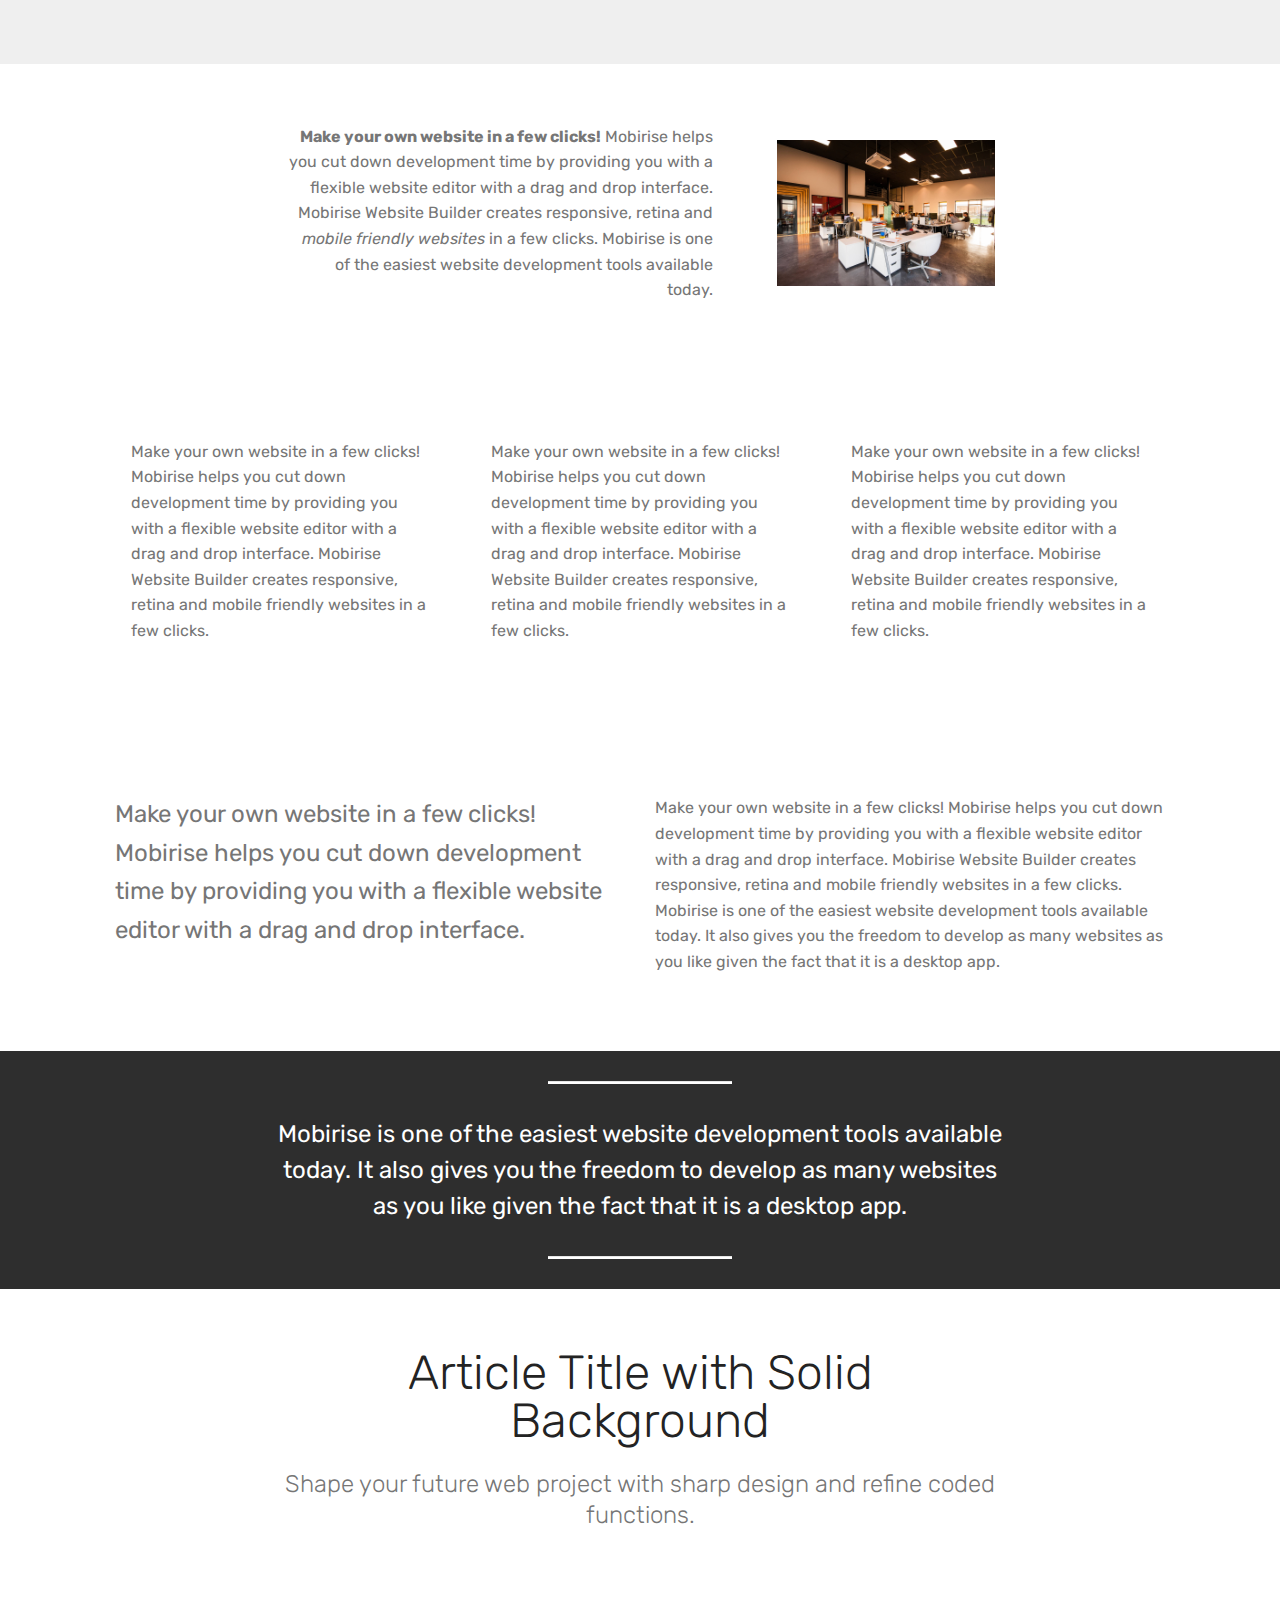
<file: docenteELE.html>
<!DOCTYPE html>
<html  >
<head>
  <!-- Site made with Mobirise Website Builder v4.12.3, https://mobirise.com -->
  <meta charset="UTF-8">
  <meta http-equiv="X-UA-Compatible" content="IE=edge">
  <meta name="generator" content="Mobirise v4.12.3, mobirise.com">
  <meta name="viewport" content="width=device-width, initial-scale=1, minimum-scale=1">
  <link rel="shortcut icon" href="assets/images/facebook-profile-image-on-corporate-by-logaster-128x128.png" type="image/x-icon">
  <meta name="description" content="Intégrate en un proyecto docente apasionante.">
  
  
  <title>Docente ELE</title>
  <link rel="stylesheet" href="assets/web/assets/mobirise-icons/mobirise-icons.css">
  <link rel="stylesheet" href="assets/bootstrap/css/bootstrap.min.css">
  <link rel="stylesheet" href="assets/bootstrap/css/bootstrap-grid.min.css">
  <link rel="stylesheet" href="assets/bootstrap/css/bootstrap-reboot.min.css">
  <link rel="stylesheet" href="assets/tether/tether.min.css">
  <link rel="stylesheet" href="assets/dropdown/css/style.css">
  <link rel="stylesheet" href="assets/theme/css/style.css">
  <link rel="preload" as="style" href="assets/mobirise/css/mbr-additional.css"><link rel="stylesheet" href="assets/mobirise/css/mbr-additional.css" type="text/css">
  
  
  
</head>
<body>
  <section class="menu cid-qTkzRZLJNu" once="menu" id="menu1-l">

    

    <nav class="navbar navbar-expand beta-menu navbar-dropdown align-items-center navbar-fixed-top navbar-toggleable-sm">
        <button class="navbar-toggler navbar-toggler-right" type="button" data-toggle="collapse" data-target="#navbarSupportedContent" aria-controls="navbarSupportedContent" aria-expanded="false" aria-label="Toggle navigation">
            <div class="hamburger">
                <span></span>
                <span></span>
                <span></span>
                <span></span>
            </div>
        </button>
        <div class="menu-logo">
            <div class="navbar-brand">
                <span class="navbar-logo">
                    <a href="index.html">
                         <img src="assets/images/blablalogo-min-122x46.png" alt="blablaELE" title="Web Global de Español" style="height: 3.8rem;">
                    </a>
                </span>
                <span class="navbar-caption-wrap"><a class="navbar-caption text-white display-4" href="https://blablaele.com">SPANISH ONLINE</a></span>
            </div>
        </div>
        <div class="collapse navbar-collapse" id="navbarSupportedContent">
            <ul class="navbar-nav nav-dropdown" data-app-modern-menu="true"><li class="nav-item">
                    <a class="nav-link link text-white display-4" href="planes.html">
                        <span class="mbri-home mbr-iconfont mbr-iconfont-btn"></span>Planes de estudio</a>
                </li>
                <li class="nav-item">
                    <a class="nav-link link text-white display-4" href="contacto.html">
                        <span class="mbri-search mbr-iconfont mbr-iconfont-btn"></span>Conócenos &nbsp; &nbsp; &nbsp; &nbsp; &nbsp; &nbsp; &nbsp; &nbsp; &nbsp; &nbsp;&nbsp;</a>
                </li></ul>
            <div class="navbar-buttons mbr-section-btn"><a class="btn btn-sm btn-primary display-4" href="classfree.html">
                    <span class="mbri-save mbr-iconfont mbr-iconfont-btn "></span>Clase gratis &nbsp; &nbsp; &nbsp; &nbsp; &nbsp; &nbsp; &nbsp; &nbsp;&nbsp;</a></div>
        </div>
    </nav>
</section>

<section class="engine"><a href="https://mobirise.info/k">how to develop own website</a></section><section class="mbr-section content5 cid-rXB2peyCNr mbr-parallax-background" id="content5-w">

    

    

    <div class="container">
        <div class="media-container-row">
            <div class="title col-12 col-md-8">
                <h2 class="align-center mbr-bold mbr-white pb-3 mbr-fonts-style display-1">
                    <br>LABOR SOCIAL</h2>
                <h3 class="mbr-section-subtitle align-center mbr-light mbr-white pb-3 mbr-fonts-style display-5"><strong>Queremos ayudar a aprender español a quien lo necesite</strong></h3>
                
                
            </div>
        </div>
    </div>
</section>

<section class="step3 cid-rXB21njGM6" id="step3-m">

    

    
    
    <div class="container">
        <h2 class="mbr-section-title pb-3 mbr-fonts-style align-center display-2">¿Hacia dónde quiere caminar blablaELE?&nbsp;</h2>
        <h3 class="mbr-section-subtitle pb-5 mbr-fonts-style align-center display-5">
            Hacia un nuevo modelo de enseñanza / aprendizaje de español</h3>
        <div class="media-container-row">
            <div class="media-block" style="width: 49%;">
                <div class="mbr-figure">
                    <img src="assets/images/background6.jpg">
                </div>
            </div>
            <div class="step-container">
                <div class="card separline pb-4">
                    <div class="step-element d-flex">
                        <div class="step-wrapper pr-3">
                            <div class="step d-flex align-items-center justify-content-center">
                                1
                            </div>
                        </div>          
                        <div class="step-text-content">
                            <h4 class="mbr-step-title pb-3 mbr-fonts-style display-5">Redes docentes</h4>
                            <p class="mbr-step-text mbr-fonts-style display-7">El impacto de la pandemia mundial causada por el COVID-19 deja huella también en el campo de la enseñanza. Y específicamente en el aprendizaje de lenguas extranjeras, donde la labor del docente en la interacción con el discente es fundamental. Y si bien es verdad que viajar a un país para aprender una lengua será más difícil, podemos suplir esa carencia ayudándonos de la tecnología y la globalización. Sí, la misma globalización que ha ayudado a extender la pandemia tiene que ser útil para seguir avanzando. Saquemos el lado positivo a un mundo interconectado. Con la creación de redes docentes de español para extranjeros a nivel mundial, queremos ofrecer al alumnado la posibilidad de acceder a sus clases las veinticuatro horas, todos los días de la semana, sin importar festivos ni dónde se resida.&nbsp;</p>
                        </div>
                    </div>
                </div>

                <div class="card separline pb-4">
                    <div class="step-element d-flex">
                        <div class="step-wrapper pr-3">
                            <div class="step d-flex align-items-center justify-content-center">
                                2
                            </div>
                        </div>          
                        <div class="step-text-content">
                            <h4 class="mbr-step-title pb-3 mbr-fonts-style display-5">Formador de formadores</h4>
                            <p class="mbr-step-text mbr-fonts-style display-7">
                                Apostamos por la calidad docente como máxima de trabajo, por lo que consideramos imprescindible la formación específica y la formación continua. &nbsp;Por ello necesitamos contar con un buen equipo de formación, adecuación y adaptación docente, para que nadie se quede atrás en esta nueva normalidad a la que habremos de acostumbtrarnos más pronto que tarde. Nuestra labor social ha de tener en cuenta a todo ese profesorado que se ve en dificultades de adaptación a esta nueva realidad social. Además, queremos crear equipos de trabajo para la elaboración de manuales y materiales en áreas pocos exploradas como el Español de los Deportes o Español para Chefs.</p>
                        </div>
                    </div>
                </div>

                <div class="card">
                    <div class="step-element d-flex">
                        <div class="step-wrapper pr-3">
                            <div class="step d-flex align-items-center justify-content-center">
                                3
                            </div>
                        </div>          
                        <div class="step-text-content">
                            <h4 class="mbr-step-title pb-3 mbr-fonts-style display-5">ELE social</h4>
                            <p class="mbr-step-text mbr-fonts-style display-7">
                                Y lo más importante: que <strong><em>NADIE</em></strong> se quede sin aprender porque no pueda permitírselo. Y que <strong><em>NINGÚN</em></strong> docente se quede sin dar clases porque no tiene los conocimietos técnicos suficientes. Para ello hemos creado un sistema<em>&nbsp;Quid pro quo </em>mediante el cual tanto el docente que no pueda pagarse un curso de formación / adaptación, como el estudiante que no pueda permitirse adquirir uno de los planes de suscripción podrán acceder a la formación contribuyendo en el crecimiento de blablaELE con lo que pueda cada cual aportar.</p>
                        </div>
                    </div>
                </div>

                

                

                

                

                

                
            </div>
        </div>
    </div>
</section>

<section class="step1 cid-rXB23hGuFW" id="step1-n">

    

    
    
    <div class="container">
        <h2 class="mbr-section-title pb-3 mbr-fonts-style align-center display-2">Pasos
        </h2>
        <h3 class="mbr-section-subtitle pb-5 mbr-fonts-style align-center display-5">
            Lorem ipsum dolor sit amet, consectetur adipisicing elit
        </h3>
        <div class="step-container">
            <div class="card separline pb-4">
                <div class="step-element d-flex">
                    <div class="step-wrapper pr-3">
                        <h3 class="step d-flex align-items-center justify-content-center">
                            1
                        </h3>
                    </div>          
                    <div class="step-text-content">
                        <h4 class="mbr-step-title pb-3 mbr-fonts-style display-5">Specification
                        </h4>
                        <p class="mbr-step-text mbr-fonts-style display-7">
                            Lorem ipsum dolor sit amet, consectetur adipiscing elit. Nam erat libero, bibendum in libero tempor, luctus volutpat ligula. Integer fringilla porttitor pretium. Nam erat felis, iaculis id justo ut, ullamcorper feugiat elit. Proin vel lectus auctor, porttitor ligula vitae, convallis leo. In eget massa elit.
                        </p>
                    </div>
                </div>
            </div>

            <div class="card separline pb-4">
                <div class="step-element d-flex">
                    <div class="step-wrapper pr-3">
                        <h3 class="step d-flex align-items-center justify-content-center">
                            2
                        </h3>
                    </div>          
                    <div class="step-text-content">
                        <h4 class="mbr-step-title pb-3 mbr-fonts-style display-5">Project Planning</h4>
                        <p class="mbr-step-text mbr-fonts-style display-7">
                            Lorem ipsum dolor sit amet, consectetur adipiscing elit. Nam erat libero, bibendum in libero tempor, luctus volutpat ligula. Integer fringilla porttitor pretium. Nam erat felis, iaculis id justo ut, ullamcorper feugiat elit. Proin vel lectus auctor, porttitor ligula vitae, convallis leo. In eget massa elit.
                        </p>
                    </div>
                </div>
            </div>

            <div class="card">
                <div class="step-element d-flex">
                    <div class="step-wrapper pr-3">
                        <h3 class="step d-flex align-items-center justify-content-center">
                            3
                        </h3>
                    </div>          
                    <div class="step-text-content">
                        <h4 class="mbr-step-title pb-3 mbr-fonts-style display-5">Deployment
                        </h4>
                        <p class="mbr-step-text mbr-fonts-style display-7">
                            Lorem ipsum dolor sit amet, consectetur adipiscing elit. Nam erat libero, bibendum in libero tempor, luctus volutpat ligula. Integer fringilla porttitor pretium. Nam erat felis, iaculis id justo ut, ullamcorper feugiat elit. Proin vel lectus auctor, porttitor ligula vitae, convallis leo. In eget massa elit.
                        </p>
                    </div>
                </div>
            </div>

            
            
            
            
            
            
            
            
            
            
            
        </div>
    </div>
</section>

<section class="step2 cid-rXB25e9nwg" id="step2-o">

    

    
    
    <div class="container">
        <h2 class="mbr-section-title pb-3 mbr-fonts-style align-center display-2">
            Steps
        </h2>
        <h3 class="mbr-section-subtitle pb-5 mbr-fonts-style align-center display-5">
            Lorem ipsum dolor sit amet, consectetur adipisicing elit
        </h3>
        <div class="step-container row justify-content-center">
            <div class="card col-12 col-md-4 separline">
                <div class="step-element">
                    <div class="step-wrapper pb-3">
                        <h3 class="step d-flex align-items-center justify-content-center m-auto">
                            1
                        </h3>
                    </div>          
                    <div class="step-text-content align-center">
                        <h4 class="mbr-step-title pb-3 mbr-fonts-style display-5">Specification
                        </h4>
                        <p class="mbr-step-text mbr-fonts-style display-7">
                            Lorem ipsum dolor sit amet, consectetur adipiscing elit. Nam erat libero, bibendum in libero tempor, luctus volutpat ligula.</p>
                    </div>
                </div>
            </div>

            <div class="card col-12 separline col-md-4">
                <div class="step-element">
                    <div class="step-wrapper pb-3">
                        <h3 class="step d-flex align-items-center justify-content-center m-auto">
                            2
                        </h3>
                    </div>          
                    <div class="step-text-content align-center">
                        <h4 class="mbr-step-title pb-3 mbr-fonts-style display-5">Project Planning</h4>
                        <p class="mbr-step-text mbr-fonts-style display-7">
                            Lorem ipsum dolor sit amet, consectetur adipiscing elit. Nam erat libero, bibendum in libero tempor, luctus volutpat ligula.</p>
                    </div>
                </div>
            </div>

            <div class="card col-md-4 col-12 separline last-child">
                <div class="step-element">
                    <div class="step-wrapper pb-3">
                        <h3 class="step d-flex align-items-center justify-content-center m-auto">
                            3
                        </h3>
                    </div>          
                    <div class="step-text-content align-center">
                        <h4 class="mbr-step-title pb-3 mbr-fonts-style display-5">Deployment
                        </h4>
                        <p class="mbr-step-text mbr-fonts-style display-7">
                            Lorem ipsum dolor sit amet, consectetur adipiscing elit. Nam erat libero, bibendum in libero tempor, luctus volutpat ligula.</p>
                    </div>
                </div>
            </div>

            
            
            
            
            
            
            
            
            
            
            
        </div>
    </div>
</section>

<section class="timeline2 cid-rXB26OnncX" id="timeline2-p">

    

    

    <div class="container align-center">
        <h2 class="mbr-section-title pb-3 mbr-fonts-style display-2">
            Timeline
        </h2>
        <h3 class="mbr-section-subtitle pb-5 mbr-fonts-style display-5">
            Lorem ipsum dolor sit amet, consectetur adipisicing elit
        </h3>

        <div class="container timelines-container" mbri-timelines="">
            <!--1-->
            <div class="row timeline-element reverse separline">
                <span class="iconsBackground">
                    <span class="mbri-pages mbr-iconfont"></span>
                </span>          
                <div class="col-xs-12 col-md-6 align-left">
                    <div class="timeline-text-content">
                        <h4 class="mbr-timeline-title pb-3 mbr-fonts-style display-5">
                            Multi Homepages
                        </h4>
                        <p class="mbr-timeline-text mbr-fonts-style display-7">
                            Lorem ipsum dolor sit amet, consectetur adipiscing elit. Nam erat libero, bibendum in libero tempor, luctus volutpat ligula. Integer fringilla porttitor pretium. Nam erat felis, iaculis id justo ut, ullamcorper feugiat elit. Proin vel lectus auctor, porttitor ligula vitae, convallis leo. In eget massa elit.
                        </p>
                     </div>
                </div>
            </div>
            <!--2-->
            <div class="row timeline-element  separline">
                <span class="iconsBackground">
                    <span class="mbri-responsive mbr-iconfont"></span>
                </span>
                <div class="col-xs-12 col-md-6 align-left ">
                    <div class="timeline-text-content">
                        <h4 class="mbr-timeline-title pb-3 mbr-fonts-style display-5">
                            Responsive Design
                        </h4>
                        <p class="mbr-timeline-text mbr-fonts-style display-7">
                            Lorem ipsum dolor sit amet, consectetur adipiscing elit. Nam erat libero, bibendum in libero tempor, luctus volutpat ligula. Integer fringilla porttitor pretium. Nam erat felis, iaculis id justo ut, ullamcorper feugiat elit. Proin vel lectus auctor, porttitor ligula vitae, convallis leo. In eget massa elit.
                        </p>
                    </div>
                </div>
            </div>
            <!--3-->
            <div class="row timeline-element reverse">
                <span class="iconsBackground">
                    <span class="mbri-watch mbr-iconfont"></span>
                </span>
                <div class="col-xs-12 col-md-6 align-left">
                    <div class="timeline-text-content">
                        <h4 class="mbr-timeline-title pb-3 mbr-fonts-style display-5">
                            Smart Watch
                        </h4>      
                        <p class="mbr-timeline-text mbr-fonts-style display-7">
                            Lorem ipsum dolor sit amet, consectetur adipiscing elit. Nam erat libero, bibendum in libero tempor, luctus volutpat ligula. Integer fringilla porttitor pretium. Nam erat felis, iaculis id justo ut, ullamcorper feugiat elit. Proin vel lectus auctor, porttitor ligula vitae, convallis leo. In eget massa elit.
                        </p>
                    </div>
                </div>
            </div>
            <!--4-->
            
            <!--5-->
            
            <!--6-->
            
            <!--7-->
            
            <!--8-->
            
            <!--9-->
            
            <!--10-->
            
            <!--11-->
            
            <!--12-->
            
        </div>
    </div>
</section>

<section class="timeline1 cid-rXB28PTqN0" id="timeline1-q">

    

    

    <div class="container align-center">
        <h2 class="mbr-section-title pb-3 mbr-fonts-style display-2">
            Timeline
        </h2>
        <h3 class="mbr-section-subtitle pb-5 mbr-fonts-style display-5">
            Lorem ipsum dolor sit amet, consectetur adipisicing elit
        </h3>

        <div class="container timelines-container" mbri-timelines="">
            <!--1-->
            <div class="row timeline-element reverse separline">
                 <div class="timeline-date-panel col-xs-12 col-md-6  align-left">         
                    <div class="time-line-date-content">
                        <p class="mbr-timeline-date mbr-fonts-style display-5">
                            1 january 2018  
                        </p>
                    </div>
                </div>
           <span class="iconBackground"></span>
            <div class="col-xs-12 col-md-6 align-right">
                <div class="timeline-text-content">
                    <h4 class="mbr-timeline-title pb-3 mbr-fonts-style display-5">
                        Multi Homepages
                    </h4>
                    <p class="mbr-timeline-text mbr-fonts-style display-7">
                        Lorem ipsum dolor sit amet, consectetur adipiscing elit. Nam erat libero, bibendum in libero tempor, luctus volutpat ligula. Integer fringilla porttitor pretium. Nam erat felis, iaculis id justo ut, ullamcorper feugiat elit. Proin vel lectus auctor, porttitor ligula vitae, convallis leo. In eget massa elit.
                    </p>
                 </div>
            </div>
            </div>
            <!--2-->
            <div class="row timeline-element  separline">
                <div class="timeline-date-panel col-xs-12 col-md-6 align-right">
                    <div class="time-line-date-content">
                        <p class="mbr-timeline-date mbr-fonts-style display-5">
                            2 february 2019  
                        </p>
                    </div>
                </div>
                <span class="iconBackground"></span>
                <div class="col-xs-12 col-md-6 align-left ">
                    <div class="timeline-text-content">
                        <h4 class="mbr-timeline-title pb-3 mbr-fonts-style display-5">
                            Responsive Design
                        </h4>
                        <p class="mbr-timeline-text mbr-fonts-style display-7">
                            Lorem ipsum dolor sit amet, consectetur adipiscing elit. Nam erat libero, bibendum in libero tempor, luctus volutpat ligula. Integer fringilla porttitor pretium. Nam erat felis, iaculis id justo ut, ullamcorper feugiat elit. Proin vel lectus auctor, porttitor ligula vitae, convallis leo. In eget massa elit.
                        </p>
                    </div>
                </div>
            </div>
            <!--3-->
            <div class="row timeline-element reverse">
                <div class="timeline-date-panel col-xs-12 col-md-6  align-left">
                    <div class="time-line-date-content">
                        <p class="mbr-timeline-date mbr-fonts-style display-5">
                            3 march 2020
                        </p>
                    </div>
                </div>
                <span class="iconBackground"></span>
                <div class="col-xs-12 col-md-6 align-right">
                    <div class="timeline-text-content">
                        <h4 class="mbr-timeline-title pb-3 mbr-fonts-style display-5">
                            Smart Watch
                        </h4>      
                        <p class="mbr-timeline-text mbr-fonts-style display-7">
                            Lorem ipsum dolor sit amet, consectetur adipiscing elit. Nam erat libero, bibendum in libero tempor, luctus volutpat ligula. Integer fringilla porttitor pretium. Nam erat felis, iaculis id justo ut, ullamcorper feugiat elit. Proin vel lectus auctor, porttitor ligula vitae, convallis leo. In eget massa elit.
                        </p>
                    </div>
                </div>
            </div>
            <!--4-->
            
            <!--5-->
            
            <!--6-->
            
            <!--7-->
            
            <!--8-->
            
            <!--9-->
            
            <!--10-->
            
            <!--11-->
            
            <!--12-->
            
        </div>
    </div>
</section>

<section class="features18 popup-btn-cards cid-rXB2crkn8z" id="features18-r">

    

    
    <div class="container">
        <h2 class="mbr-section-title pb-3 align-center mbr-fonts-style display-2">
            Image features with buttons on mouseover
        </h2>
        <h3 class="mbr-section-subtitle display-5 align-center mbr-fonts-style mbr-light">
            In browser you will see buttons when hover on cards
        </h3>
        <div class="media-container-row pt-5 ">
            <div class="card p-3 col-12 col-md-6 col-lg-4">
                <div class="card-wrapper ">
                    <div class="card-img">
                        <div class="mbr-overlay"></div>
                        <div class="mbr-section-btn text-center">
                            <a href="https://mobirise.co" class="btn btn-primary display-4">Learn More</a>
                        </div>
                        <img src="assets/images/background1.jpg" alt="Mobirise">
                    </div>
                    <div class="card-box">
                        <h4 class="card-title mbr-fonts-style display-7">
                            No Coding
                        </h4>
                        <p class="mbr-text mbr-fonts-style align-left display-7">
                            Mobirise is an easy website builder - just drop site elements to your page, add content and style it to look the way you like.
                        </p>
                    </div>
                </div>
            </div>
            <div class="card p-3 col-12 col-md-6 col-lg-4">
                <div class="card-wrapper">
                    <div class="card-img">
                        <div class="mbr-overlay"></div>
                        <div class="mbr-section-btn text-center">
                            <a href="https://mobirise.co" class="btn btn-primary display-4">Learn More</a>
                        </div>
                        <img src="assets/images/background2.jpg" alt="Mobirise">
                    </div>
                    <div class="card-box">
                        <h4 class="card-title mbr-fonts-style display-7">
                            Mobile Friendly
                        </h4>
                        <p class="mbr-text mbr-fonts-style display-7">
                           All sites you make with Mobirise are mobile-friendly. You don't have to create a special mobile version of your site.
                        </p>
                    </div>
                </div>
            </div>

            <div class="card p-3 col-12 col-md-6 col-lg-4">
                <div class="card-wrapper">
                    <div class="card-img">
                        <div class="mbr-overlay"></div>
                        <div class="mbr-section-btn text-center">
                            <a href="https://mobirise.co" class="btn btn-primary display-4">Learn More</a>
                        </div>
                        <img src="assets/images/background3.jpg" alt="Mobirise">
                    </div>
                    <div class="card-box">
                        <h4 class="card-title mbr-fonts-style display-7">
                            Unique Styles
                        </h4>
                        <p class="mbr-text mbr-fonts-style display-7">
                            Mobirise offers many site blocks in several themes, and though these blocks are pre-made, they are flexible.
                        </p>
                    </div>
                </div>
            </div>

            
        </div>
    </div>
</section>

<section class="mbr-section content7 cid-rXB2kHtrmd" id="content7-s">
          
    

    <div class="container">
        <div class="media-container-row">
            <div class="col-12 col-md-8">
                <div class="media-container-row">
                    <div class="media-content">
                        <div class="mbr-section-text">
                            <p class="mbr-text align-right mb-0 mbr-fonts-style display-7">
                               <strong>Make your own website in a few clicks!</strong> Mobirise helps you cut down development time by providing you with a flexible website editor with a drag and drop interface. Mobirise Website Builder creates responsive, retina and <em>mobile friendly websites</em> in a few clicks. Mobirise is one of the easiest website development tools available today.
                            </p>
                        </div>
                    </div>
                    <div class="mbr-figure" style="width: 60%;">
                     <img src="assets/images/background1.jpg" alt="Mobirise">  
                    </div>
                </div>
            </div>
        </div>
    </div>
</section>

<section class="mbr-section article content14 cid-rXB2lTkyOu" id="content14-t">
      
     

    <div class="container">
        <div class="media-container-row">
            <div class="row col-12 col-md-12">
                <div class="col-12 mbr-text mbr-fonts-style col-md-4 display-7">
                     <p class="p-3">Make your own website in a few clicks! Mobirise helps you cut down development time by providing you with a flexible website editor with a drag and drop interface. Mobirise Website Builder creates responsive, retina and mobile friendly websites in a few clicks.</p>
                </div>
                <div class="col-12 mbr-text mbr-fonts-style display-7 col-md-4">
                     <p class="p-3">Make your own website in a few clicks! Mobirise helps you cut down development time by providing you with a flexible website editor with a drag and drop interface. Mobirise Website Builder creates responsive, retina and mobile friendly websites in a few clicks.</p>
                </div>
                <div class="col-12 col-md-4 mbr-text mbr-fonts-style display-7">
                     <p class="p-3">Make your own website in a few clicks! Mobirise helps you cut down development time by providing you with a flexible website editor with a drag and drop interface. Mobirise Website Builder creates responsive, retina and mobile friendly websites in a few clicks.</p>
                </div>
            </div>
        </div>
    </div>
</section>

<section class="mbr-section article content3 cid-rXB2neYDSG" id="content3-u">
      
     

    <div class="container">
        <div class="media-container-row">
            <div class="row col-12 col-md-12">
                <div class="col-12 mbr-text mbr-fonts-style col-md-6 display-5">
                     <p>Make your own website in a few clicks! Mobirise helps you cut down development time by providing you with a flexible website editor with a drag and drop interface.</p>
                </div>
                <div class="col-12 mbr-text mbr-fonts-style display-7 col-md-6">
                     <p>Make your own website in a few clicks! Mobirise helps you cut down development time by providing you with a flexible website editor with a drag and drop interface. Mobirise Website Builder creates responsive, retina and mobile friendly websites in a few clicks. Mobirise is one of the easiest website development tools available today. It also gives you the freedom to develop as many websites as you like given the fact that it is a desktop app.</p>
                </div>
                
            </div>
        </div>
    </div>
</section>

<section class="mbr-section article content10 cid-rXB2oG3uCD" id="content10-v">
    
     

    <div class="container">
        <div class="inner-container" style="width: 66%;">
            <hr class="line" style="width: 25%;">
            <div class="section-text align-center mbr-white mbr-fonts-style display-5">
                    Mobirise is one of the easiest website development tools available today. It also gives you the freedom to develop as many websites as you like given the fact that it is a desktop app.
                </div>
            <hr class="line" style="width: 25%;">
        </div>
    </div>
</section>

<section class="mbr-section content4 cid-rXB2qSkemw" id="content4-x">

    

    <div class="container">
        <div class="media-container-row">
            <div class="title col-12 col-md-8">
                <h2 class="align-center pb-3 mbr-fonts-style display-2">
                    Article Title with Solid Background
                </h2>
                <h3 class="mbr-section-subtitle align-center mbr-light mbr-fonts-style display-5">
                    Shape your future web project with sharp design and refine coded functions.
                </h3>
                
            </div>
        </div>
    </div>
</section>


  <script src="assets/web/assets/jquery/jquery.min.js"></script>
  <script src="assets/popper/popper.min.js"></script>
  <script src="assets/bootstrap/js/bootstrap.min.js"></script>
  <script src="assets/tether/tether.min.js"></script>
  <script src="assets/web/assets/cookies-alert-plugin/cookies-alert-core.js"></script>
  <script src="assets/web/assets/cookies-alert-plugin/cookies-alert-script.js"></script>
  <script src="assets/parallax/jarallax.min.js"></script>
  <script src="assets/dropdown/js/nav-dropdown.js"></script>
  <script src="assets/dropdown/js/navbar-dropdown.js"></script>
  <script src="assets/touchswipe/jquery.touch-swipe.min.js"></script>
  <script src="assets/mbr-popup-btns/mbr-popup-btns.js"></script>
  <script src="assets/smoothscroll/smooth-scroll.js"></script>
  <script src="assets/theme/js/script.js"></script>
  
  
<div id="cookie-dialog" style="display: none;"><div id="cookiesdirective"><div style="position: fixed; top: 0; right: 0; bottom: 0; left: 0; background-color: rgb(0, 0, 0); opacity: 0.8; z-index: 9999;"></div><div style="position: fixed; top: 0; right: 0; bottom: 0; left: 0; display: flex; align-items: center; z-index: 10000"><div class="display-7" style="position: relative; width: 100%; max-width: 500px; margin-right: auto; margin-left: auto; font-size:inherit; padding: 1rem; text-align: center; border-radius: .3rem; box-shadow: 0 10px 40px 0 rgba(0,0,0,0.2); color:#424a4d; background:rgba(234, 239, 241, 0.99);">Usamos cookies para ofrecer mejor servicio. <a style='color: #424a4d; text-decoration: underline;' href='privacy.html'>Política de cookies</a>.<input style="display: block; margin-top: 10px; margin-right: auto; margin-left: auto; font-size:inherit;;" class="btn btn-sm btn-primary display-7" type="submit" name="impliedsubmit" id="impliedsubmit" value="Acepto"/></div></div></div></div>
  <input name="cookieData" type="hidden" data-cookie-customDialogSelector='#cookie-dialog' data-cookie-colorText='#424a4d' data-cookie-colorBg='rgba(234, 239, 241, 0.99)' data-cookie-textButton='Acepto' data-cookie-colorButton='' data-cookie-colorLink='#424a4d' data-cookie-underlineLink='true' data-cookie-text="Usamos cookies para ofrecer mejor servicio. <a href='privacy.html'>Política de cookies</a>.">
   <div id="scrollToTop" class="scrollToTop mbr-arrow-up"><a style="text-align: center;"><i class="mbr-arrow-up-icon mbr-arrow-up-icon-cm cm-icon cm-icon-smallarrow-up"></i></a></div>
  </body>
</html>
</file>
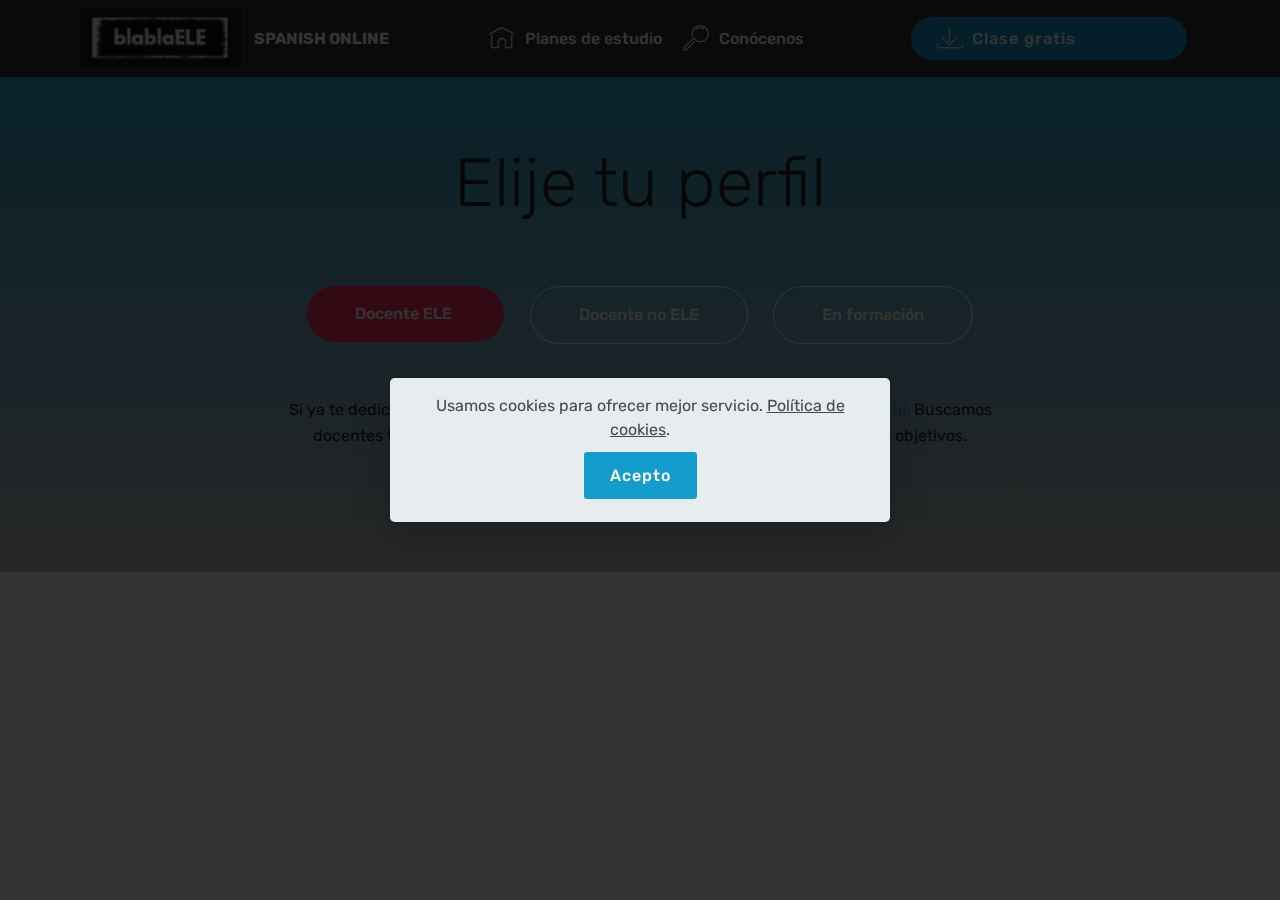
<file: docentes.html>
<!DOCTYPE html>
<html  >
<head>
  <!-- Site made with Mobirise Website Builder v4.12.3, https://mobirise.com -->
  <meta charset="UTF-8">
  <meta http-equiv="X-UA-Compatible" content="IE=edge">
  <meta name="generator" content="Mobirise v4.12.3, mobirise.com">
  <meta name="viewport" content="width=device-width, initial-scale=1, minimum-scale=1">
  <link rel="shortcut icon" href="assets/images/facebook-profile-image-on-corporate-by-logaster-128x128.png" type="image/x-icon">
  <meta name="description" content="Página para docentes de Español como Lengua Extranjera (ELE).">
  
  
  <title>Docentes</title>
  <link rel="stylesheet" href="assets/web/assets/mobirise-icons/mobirise-icons.css">
  <link rel="stylesheet" href="assets/bootstrap/css/bootstrap.min.css">
  <link rel="stylesheet" href="assets/bootstrap/css/bootstrap-grid.min.css">
  <link rel="stylesheet" href="assets/bootstrap/css/bootstrap-reboot.min.css">
  <link rel="stylesheet" href="assets/tether/tether.min.css">
  <link rel="stylesheet" href="assets/dropdown/css/style.css">
  <link rel="stylesheet" href="assets/theme/css/style.css">
  <link rel="preload" as="style" href="assets/mobirise/css/mbr-additional.css"><link rel="stylesheet" href="assets/mobirise/css/mbr-additional.css" type="text/css">
  
  
  
</head>
<body>
  <section class="menu cid-qTkzRZLJNu" once="menu" id="menu1-b">

    

    <nav class="navbar navbar-expand beta-menu navbar-dropdown align-items-center navbar-fixed-top navbar-toggleable-sm">
        <button class="navbar-toggler navbar-toggler-right" type="button" data-toggle="collapse" data-target="#navbarSupportedContent" aria-controls="navbarSupportedContent" aria-expanded="false" aria-label="Toggle navigation">
            <div class="hamburger">
                <span></span>
                <span></span>
                <span></span>
                <span></span>
            </div>
        </button>
        <div class="menu-logo">
            <div class="navbar-brand">
                <span class="navbar-logo">
                    <a href="index.html">
                         <img src="assets/images/blablalogo-min-122x46.png" alt="blablaELE" title="Web Global de Español" style="height: 3.8rem;">
                    </a>
                </span>
                <span class="navbar-caption-wrap"><a class="navbar-caption text-white display-4" href="https://blablaele.com">SPANISH ONLINE</a></span>
            </div>
        </div>
        <div class="collapse navbar-collapse" id="navbarSupportedContent">
            <ul class="navbar-nav nav-dropdown" data-app-modern-menu="true"><li class="nav-item">
                    <a class="nav-link link text-white display-4" href="planes.html">
                        <span class="mbri-home mbr-iconfont mbr-iconfont-btn"></span>Planes de estudio</a>
                </li>
                <li class="nav-item">
                    <a class="nav-link link text-white display-4" href="contacto.html">
                        <span class="mbri-search mbr-iconfont mbr-iconfont-btn"></span>Conócenos &nbsp; &nbsp; &nbsp; &nbsp; &nbsp; &nbsp; &nbsp; &nbsp; &nbsp; &nbsp;&nbsp;</a>
                </li></ul>
            <div class="navbar-buttons mbr-section-btn"><a class="btn btn-sm btn-primary display-4" href="classfree.html">
                    <span class="mbri-save mbr-iconfont mbr-iconfont-btn "></span>Clase gratis &nbsp; &nbsp; &nbsp; &nbsp; &nbsp; &nbsp; &nbsp; &nbsp;&nbsp;</a></div>
        </div>
    </nav>
</section>

<section class="engine"><a href="https://mobirise.info/q">responsive web templates</a></section><section class="tabs2 cid-rXAUR0KfFF" id="tabs2-i">

    

    
    <div class="container">
        <h2 class="mbr-section-title align-center pb-5 mbr-fonts-style display-1"><br>Elije tu perfil</h2>
        <div class="media-container-row">
            <div class="col-12 col-md-8">
                <ul class="nav nav-tabs" role="tablist">
                    <li class="nav-item"><a class="nav-link mbr-fonts-style show active display-7" role="tab" data-toggle="tab" href="#tabs2-i_tab0" aria-selected="true">Docente ELE&nbsp;<br></a></li>
                    <li class="nav-item"><a class="nav-link mbr-fonts-style show active display-7" role="tab" data-toggle="tab" href="#tabs2-i_tab1" aria-selected="true">Docente no ELE<br></a></li>
                    <li class="nav-item"><a class="nav-link mbr-fonts-style show active display-7" role="tab" data-toggle="tab" href="#tabs2-i_tab2" aria-selected="true">En formación</a></li>
                    
                    
                    
                </ul>
                <div class="tab-content">
                    <div id="tab1" class="tab-pane in active" role="tabpanel">
                        <div class="row">
                            <div class="col-md-12">
                                <p class="mbr-text py-5 mbr-fonts-style display-7">
                                    Si ya te dedicas a la enseñanza ELE y quieres formar parte del proyecto <a href="docenteELE.html#content5-w">entra aquí.</a> Buscamos docentes tanto para impartir clases como para creación de materiales y otros objetivos.
                                </p>
                            </div>
                        </div>
                    </div>
                    <div id="tab2" class="tab-pane" role="tabpanel">
                        <div class="row">
                            <div class="col-md-12">
                                <p class="mbr-text py-5 mbr-fonts-style display-7">
                                    Si te dedicas a la docencia y no tienes experiencia en la enseñanza de Español como Lengua Extranjera pero te gustaría iniciarte en ella visita esta sala.
                                </p>
                            </div>
                        </div>
                    </div>
                    <div id="tab3" class="tab-pane" role="tabpanel">
                        <div class="row">
                            <div class="col-md-12">
                                <p class="mbr-text py-5 mbr-fonts-style display-7">
                                    Elije el perfil que mejor se adecúe a tu situación actual y hablemos de cómo podemos ayudarte en tu formación como docente ELE. Infórmate.</p>
                            </div>
                        </div>
                    </div>
                    <div id="tab4" class="tab-pane" role="tabpanel">
                        <div class="row">
                            <div class="col-md-12">
                                <p class="mbr-text py-5 mbr-fonts-style display-7">
                                    Mobirise gives you the freedom to develop as many websites as you like given the fact that it is a desktop app.
                                </p>
                            </div>
                        </div>
                    </div>
                    <div id="tab5" class="tab-pane" role="tabpanel">
                        <div class="row">
                            <div class="col-md-12">
                                <p class="mbr-text py-5 mbr-fonts-style display-7">
                                    Publish your website to a local drive, FTP or host on Amazon S3, Google Cloud, Github Pages. Don't be a hostage to just one platform or service provider.
                                </p>
                            </div>
                        </div>
                    </div>
                    <div id="tab6" class="tab-pane" role="tabpanel">
                        <div class="row">
                            <div class="col-md-12">
                                <p class="mbr-text py-5 mbr-fonts-style display-7">
                                    Just drop the blocks into the page, edit content inline and publish - no technical skills required.
                                </p>
                            </div>
                        </div>
                    </div>
                </div>
            </div>
        </div>
    </div>
</section>


  <script src="assets/web/assets/jquery/jquery.min.js"></script>
  <script src="assets/popper/popper.min.js"></script>
  <script src="assets/bootstrap/js/bootstrap.min.js"></script>
  <script src="assets/tether/tether.min.js"></script>
  <script src="assets/web/assets/cookies-alert-plugin/cookies-alert-core.js"></script>
  <script src="assets/web/assets/cookies-alert-plugin/cookies-alert-script.js"></script>
  <script src="assets/smoothscroll/smooth-scroll.js"></script>
  <script src="assets/dropdown/js/nav-dropdown.js"></script>
  <script src="assets/dropdown/js/navbar-dropdown.js"></script>
  <script src="assets/touchswipe/jquery.touch-swipe.min.js"></script>
  <script src="assets/mbr-tabs/mbr-tabs.js"></script>
  <script src="assets/theme/js/script.js"></script>
  
  
<div id="cookie-dialog" style="display: none;"><div id="cookiesdirective"><div style="position: fixed; top: 0; right: 0; bottom: 0; left: 0; background-color: rgb(0, 0, 0); opacity: 0.8; z-index: 9999;"></div><div style="position: fixed; top: 0; right: 0; bottom: 0; left: 0; display: flex; align-items: center; z-index: 10000"><div class="display-7" style="position: relative; width: 100%; max-width: 500px; margin-right: auto; margin-left: auto; font-size:inherit; padding: 1rem; text-align: center; border-radius: .3rem; box-shadow: 0 10px 40px 0 rgba(0,0,0,0.2); color:#424a4d; background:rgba(234, 239, 241, 0.99);">Usamos cookies para ofrecer mejor servicio. <a style='color: #424a4d; text-decoration: underline;' href='privacy.html'>Política de cookies</a>.<input style="display: block; margin-top: 10px; margin-right: auto; margin-left: auto; font-size:inherit;;" class="btn btn-sm btn-primary display-7" type="submit" name="impliedsubmit" id="impliedsubmit" value="Acepto"/></div></div></div></div>
  <input name="cookieData" type="hidden" data-cookie-customDialogSelector='#cookie-dialog' data-cookie-colorText='#424a4d' data-cookie-colorBg='rgba(234, 239, 241, 0.99)' data-cookie-textButton='Acepto' data-cookie-colorButton='' data-cookie-colorLink='#424a4d' data-cookie-underlineLink='true' data-cookie-text="Usamos cookies para ofrecer mejor servicio. <a href='privacy.html'>Política de cookies</a>.">
   <div id="scrollToTop" class="scrollToTop mbr-arrow-up"><a style="text-align: center;"><i class="mbr-arrow-up-icon mbr-arrow-up-icon-cm cm-icon cm-icon-smallarrow-up"></i></a></div>
  </body>
</html>
</file>
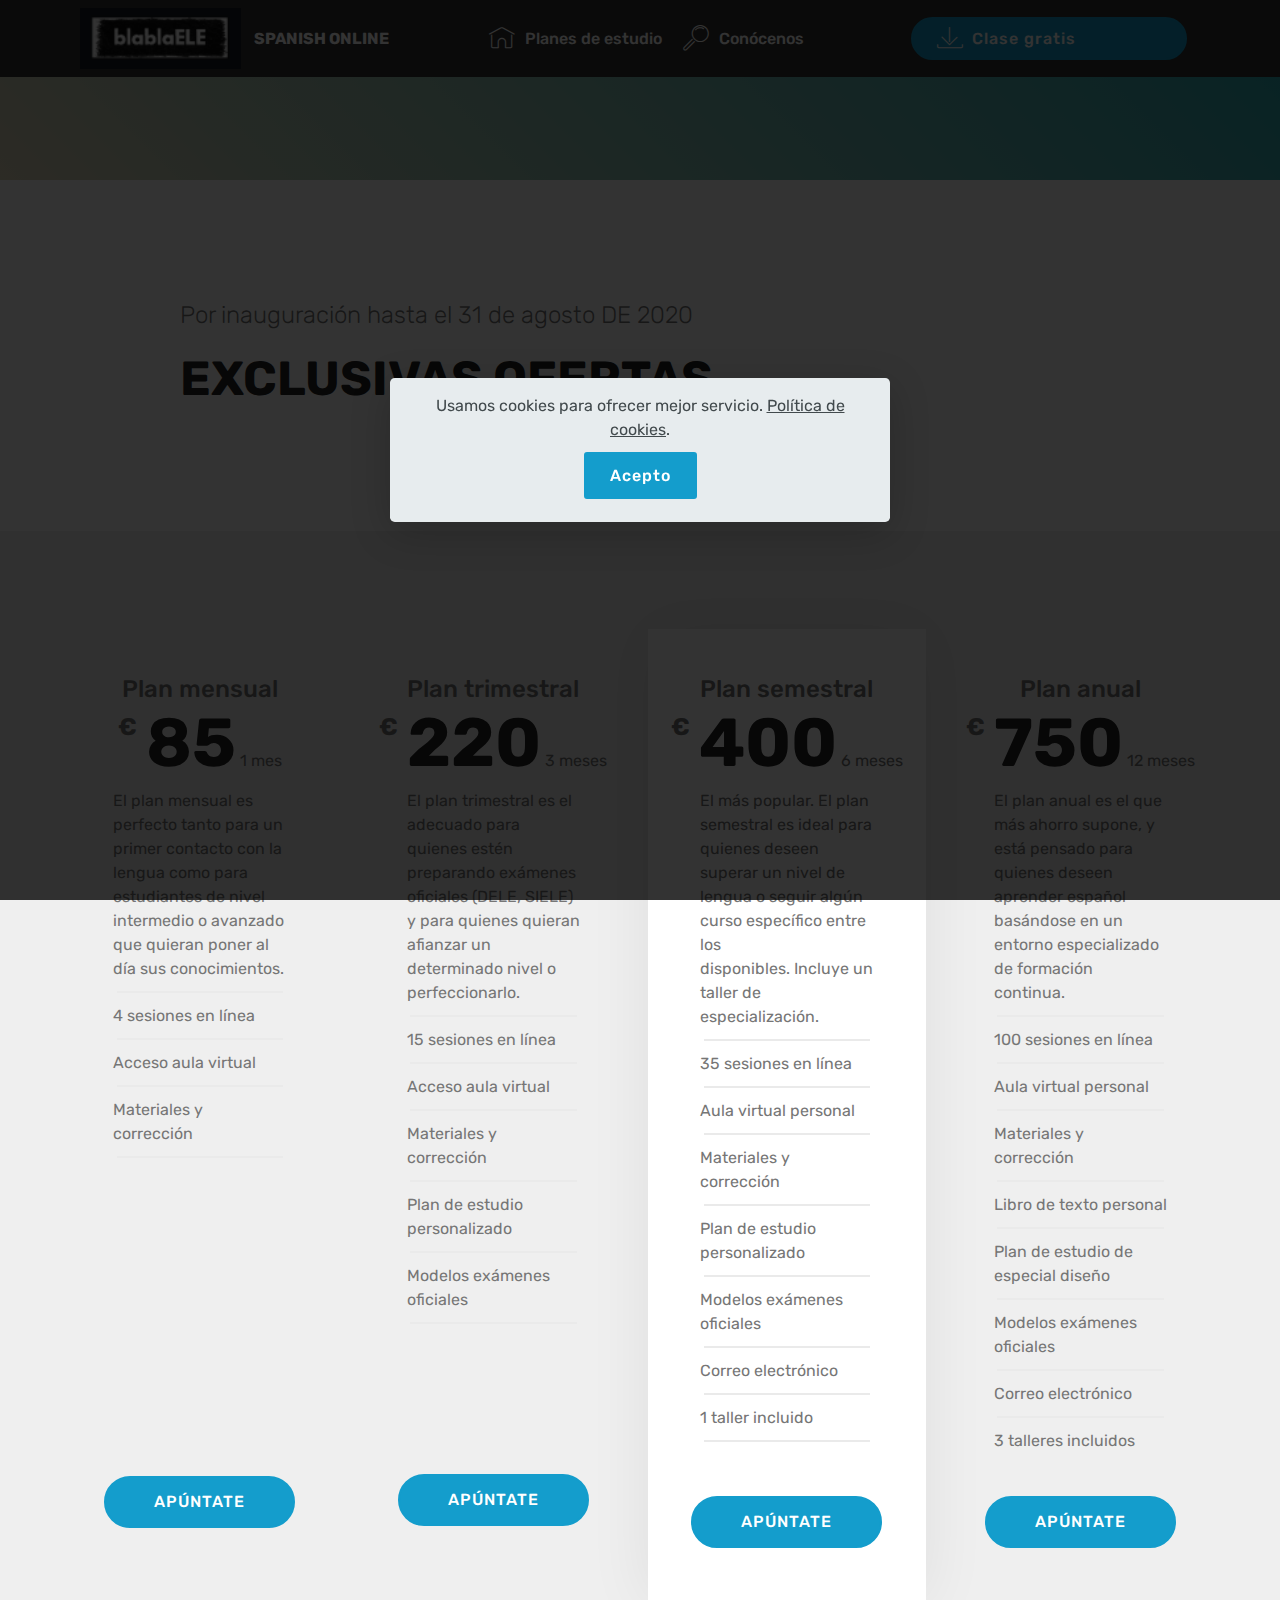
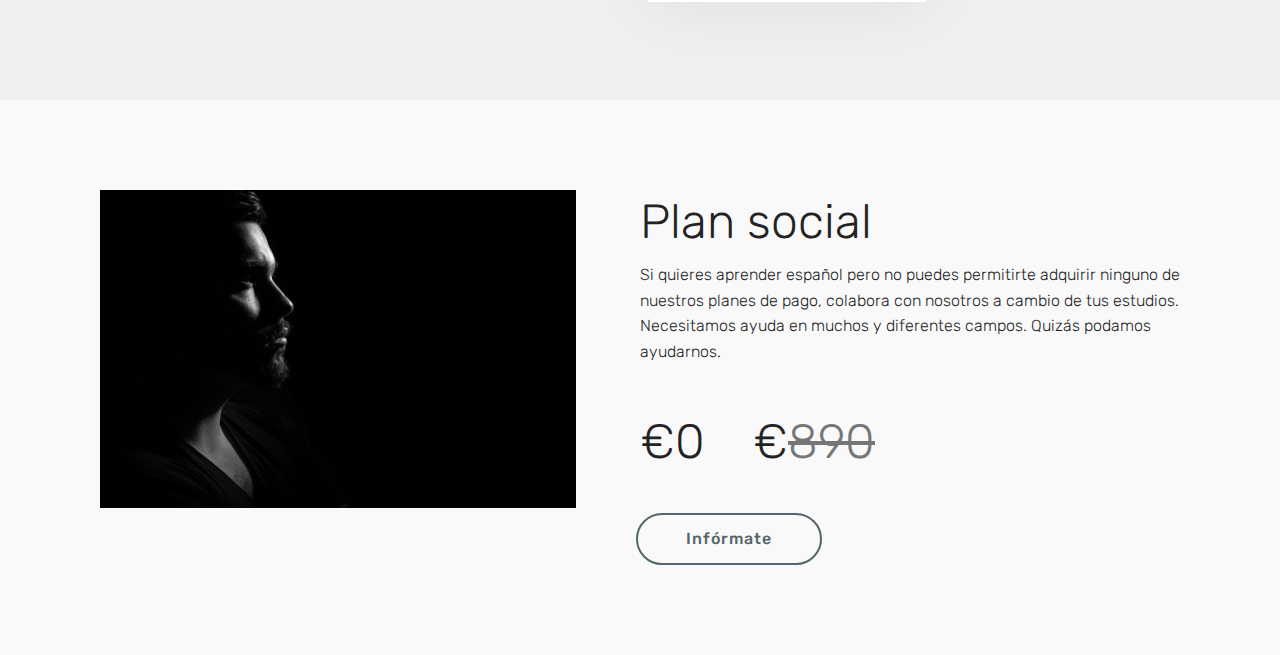
<file: planes.html>
<!DOCTYPE html>
<html  >
<head>
  <!-- Site made with Mobirise Website Builder v4.12.3, https://mobirise.com -->
  <meta charset="UTF-8">
  <meta http-equiv="X-UA-Compatible" content="IE=edge">
  <meta name="generator" content="Mobirise v4.12.3, mobirise.com">
  <meta name="viewport" content="width=device-width, initial-scale=1, minimum-scale=1">
  <link rel="shortcut icon" href="assets/images/facebook-profile-image-on-corporate-by-logaster-128x128.png" type="image/x-icon">
  <meta name="description" content="Elige el plan mejor para ti desde un mes a un año.">
  
  
  <title>Planes</title>
  <link rel="stylesheet" href="assets/web/assets/mobirise-icons/mobirise-icons.css">
  <link rel="stylesheet" href="assets/bootstrap/css/bootstrap.min.css">
  <link rel="stylesheet" href="assets/bootstrap/css/bootstrap-grid.min.css">
  <link rel="stylesheet" href="assets/bootstrap/css/bootstrap-reboot.min.css">
  <link rel="stylesheet" href="assets/tether/tether.min.css">
  <link rel="stylesheet" href="assets/dropdown/css/style.css">
  <link rel="stylesheet" href="assets/theme/css/style.css">
  <link rel="preload" as="style" href="assets/mobirise/css/mbr-additional.css"><link rel="stylesheet" href="assets/mobirise/css/mbr-additional.css" type="text/css">
  
  
  
</head>
<body>
  <section class="menu cid-qTkzRZLJNu" once="menu" id="menu1-3">

    

    <nav class="navbar navbar-expand beta-menu navbar-dropdown align-items-center navbar-fixed-top navbar-toggleable-sm">
        <button class="navbar-toggler navbar-toggler-right" type="button" data-toggle="collapse" data-target="#navbarSupportedContent" aria-controls="navbarSupportedContent" aria-expanded="false" aria-label="Toggle navigation">
            <div class="hamburger">
                <span></span>
                <span></span>
                <span></span>
                <span></span>
            </div>
        </button>
        <div class="menu-logo">
            <div class="navbar-brand">
                <span class="navbar-logo">
                    <a href="index.html">
                         <img src="assets/images/blablalogo-min-122x46.png" alt="blablaELE" title="Web Global de Español" style="height: 3.8rem;">
                    </a>
                </span>
                <span class="navbar-caption-wrap"><a class="navbar-caption text-white display-4" href="https://blablaele.com">SPANISH ONLINE</a></span>
            </div>
        </div>
        <div class="collapse navbar-collapse" id="navbarSupportedContent">
            <ul class="navbar-nav nav-dropdown" data-app-modern-menu="true"><li class="nav-item">
                    <a class="nav-link link text-white display-4" href="planes.html">
                        <span class="mbri-home mbr-iconfont mbr-iconfont-btn"></span>Planes de estudio</a>
                </li>
                <li class="nav-item">
                    <a class="nav-link link text-white display-4" href="contacto.html">
                        <span class="mbri-search mbr-iconfont mbr-iconfont-btn"></span>Conócenos &nbsp; &nbsp; &nbsp; &nbsp; &nbsp; &nbsp; &nbsp; &nbsp; &nbsp; &nbsp;&nbsp;</a>
                </li></ul>
            <div class="navbar-buttons mbr-section-btn"><a class="btn btn-sm btn-primary display-4" href="classfree.html">
                    <span class="mbri-save mbr-iconfont mbr-iconfont-btn "></span>Clase gratis &nbsp; &nbsp; &nbsp; &nbsp; &nbsp; &nbsp; &nbsp; &nbsp;&nbsp;</a></div>
        </div>
    </nav>
</section>

<section class="engine"><a href="https://mobirise.info/m">website design templates</a></section><section class="mbr-section info2 cid-rXBoXWv5P2" id="info2-13">

    

    

    <div class="container">
        <div class="row main justify-content-center">
            <div class="media-container-column col-12 col-lg-3 col-md-4">
                
            </div>
            <div class="media-container-column title col-12 col-lg-7 col-md-6">
                
                
            </div>
        </div>
    </div>
</section>

<section class="mbr-section info1 cid-rXBlGaoDP5" id="info1-12">

    

    
    <div class="container">
        <div class="row justify-content-center content-row">
            <div class="media-container-column title col-12 col-lg-7 col-md-6">
                <h3 class="mbr-section-subtitle align-left mbr-light pb-3 mbr-fonts-style display-5">Por inauguración hasta el 31 de agosto DE 2020</h3>
                <h2 class="align-left mbr-bold mbr-fonts-style display-2">EXCLUSIVAS OFERTAS</h2>
            </div>
            <div class="media-container-column col-12 col-lg-3 col-md-4">
                
            </div>
        </div>
    </div>
</section>

<section class="pricing-table2 cid-rXxkuU5S9P" id="pricing-tables2-5">

    

    

    <div class="container">
        <div class="media-container-row">

            <div class="plan col-12 mx-2 my-2 justify-content-center col-lg-3">
                <div class="plan-header text-center pt-5">
                    <h3 class="plan-title mbr-fonts-style display-5">Plan mensual</h3>
                    <div class="plan-price">
                        <span class="price-value mbr-fonts-style display-5">€&nbsp;</span>
                        <span class="price-figure mbr-fonts-style display-1">85</span>
                        <small class="price-term mbr-fonts-style display-7">1 mes</small>
                    </div>
                </div>
                <div class="plan-body">
                    <div class="plan-list align-center">
                        <ul class="list-group list-group-flush mbr-fonts-style display-7">
                            <li class="list-group-item">El plan mensual es perfecto tanto para un primer contacto con la lengua como para estudiantes de nivel intermedio o avanzado que quieran poner al día sus conocimientos.
                            </li>
                            <li class="list-group-item">4 sesiones en línea</li><li class="list-group-item">Acceso aula virtual</li><li class="list-group-item">Materiales y corrección</li><br><br><br><br><br>&nbsp; &nbsp; &nbsp; &nbsp; &nbsp; &nbsp; &nbsp; &nbsp; &nbsp;<br><br><br>&nbsp; &nbsp;<br><br><li class="list-group-item"><br></li>
                        </ul>
                    </div>
                    <div class="mbr-section-btn text-center py-4 pb-5"><a href="checkout.html" class="btn btn-primary display-4">APÚNTATE</a></div>
                </div>
            </div>

            <div class="plan col-12 mx-2 my-2 justify-content-center col-lg-3">
                <div class="plan-header text-center pt-5">
                    <h3 class="plan-title mbr-fonts-style display-5">
                        Plan trimestral</h3>
                    <div class="plan-price">
                        <span class="price-value mbr-fonts-style display-5">€&nbsp;</span>
                        <span class="price-figure mbr-fonts-style display-1">220</span>
                        <small class="price-term mbr-fonts-style display-7">3 meses</small>
                    </div>
                </div>
                <div class="plan-body">
                    <div class="plan-list align-center">
                        <ul class="list-group list-group-flush mbr-fonts-style display-7">
                            <li class="list-group-item">El plan trimestral es el adecuado para quienes estén preparando exámenes oficiales (DELE, SIELE) y para quienes quieran afianzar un determinado nivel o perfeccionarlo.</li><li class="list-group-item"><span style="background-color: transparent; font-size: 1rem;">15 sesiones en línea</span></li>
                            <li class="list-group-item">Acceso aula virtual</li><li class="list-group-item">Materiales y corrección</li><li class="list-group-item">Plan de estudio personalizado</li><li class="list-group-item">Modelos exámenes oficiales</li><br><br><li class="list-group-item">&nbsp; &nbsp; &nbsp; &nbsp; &nbsp; &nbsp; &nbsp; &nbsp; &nbsp; &nbsp; &nbsp; &nbsp; &nbsp; &nbsp; &nbsp; &nbsp; &nbsp; &nbsp; &nbsp; &nbsp; &nbsp; &nbsp; &nbsp; &nbsp;&nbsp;</li>
                        </ul>
                    </div>
                    <div class="mbr-section-btn text-center py-4 pb-5"><a href="checkout.html" class="btn btn-primary display-4">APÚNTATE</a></div>
                </div>
            </div>

            <div class="plan col-12 mx-2 my-2 justify-content-center favorite col-lg-3">
                <div class="plan-header text-center pt-5">
                    <h3 class="plan-title mbr-fonts-style display-5">
                        Plan semestral</h3>
                    <div class="plan-price">
                        <span class="price-value mbr-fonts-style display-5">€&nbsp;</span>
                        <span class="price-figure mbr-fonts-style display-1">400</span>
                        <small class="price-term mbr-fonts-style display-7">6 meses</small>
                    </div>
                </div>
                <div class="plan-body">
                    <div class="plan-list align-center">
                        <ul class="list-group list-group-flush mbr-fonts-style display-7">
                            <li class="list-group-item">
                                El más popular. El plan semestral es ideal para quienes deseen superar un nivel de lengua o seguir algún curso específico entre los disponibles.&nbsp;<span style="background-color: transparent; font-size: 1rem;">Incluye un taller de especialización.</span></li>
                            <li class="list-group-item">35 sesiones en línea</li>
                            <li class="list-group-item">
                                Aula virtual personal</li>
                            <li class="list-group-item">Materiales y corrección</li><li class="list-group-item">Plan de estudio personalizado</li><li class="list-group-item">Modelos exámenes oficiales</li><li class="list-group-item">Correo electrónico</li><li class="list-group-item">1 taller incluido</li><br>
                        </ul>
                    </div>
                    <div class="mbr-section-btn text-center py-4 pb-5"><a href="checkout.html" class="btn btn-primary display-4">APÚNTATE</a></div>
                </div>
            </div>

            <div class="plan col-12 mx-2 my-2 justify-content-center col-lg-3">
                <div class="plan-header text-center pt-5">
                    <h3 class="plan-title mbr-fonts-style display-5">Plan anual</h3>
                    <div class="plan-price">
                        <span class="price-value mbr-fonts-style display-5">€&nbsp;</span>
                        <span class="price-figure mbr-fonts-style display-1">750</span>
                        <small class="price-term mbr-fonts-style display-7">12 meses</small>
                    </div>
                </div>
                <div class="plan-body">
                    <div class="plan-list align-center">
                        <ul class="list-group list-group-flush mbr-fonts-style display-7">
                            <li class="list-group-item">
                                El plan anual es el que más ahorro supone, y está pensado para quienes deseen aprender español basándose en un entorno especializado de formación continua.
                            </li>
                            <li class="list-group-item">100 sesiones en línea</li>
                            <li class="list-group-item">
                                Aula virtual personal</li>
                            <li class="list-group-item">Materiales y corrección</li>
                            <li class="list-group-item">Libro de texto personal</li><li class="list-group-item">Plan de estudio de especial diseño</li><li class="list-group-item">Modelos exámenes oficiales</li><li class="list-group-item">Correo electrónico</li><li class="list-group-item">3 talleres incluidos</li>
                        </ul>
                    </div>
                    <div class="mbr-section-btn text-center py-4 pb-5"><a href="checkout.html" class="btn btn-primary display-4">APÚNTATE</a></div>
                </div>
            </div>

        </div>
    </div>
</section>

<section class="services2 cid-rXBjytY9Wu" id="services2-10">
    <!---->
    
    <!---->
    <!--Overlay-->
    
    <!--Container-->
    <div class="container">
        <div class="col-md-12">
            <div class="media-container-row">
                <div class="mbr-figure" style="width: 50%;">
                    <img src="assets/images/mbr-952x635.jpeg" alt="Social" title="">
                </div>
                <div class="align-left aside-content">
                    <h2 class="mbr-title pt-2 mbr-fonts-style display-2">
                        Plan social</h2>
                    <div class="mbr-section-text">
                        <p class="mbr-text text1 pt-2 mbr-light mbr-fonts-style display-7">
                            Si quieres aprender español pero no puedes permitirte adquirir ninguno de nuestros planes de pago, colabora con nosotros a cambio de tus estudios. Necesitamos ayuda en muchos y diferentes campos. Quizás podamos ayudarnos.</p>
                        <p class="mbr-text text2 pt-4 mbr-light mbr-fonts-style display-2">
                            €0 &nbsp; &nbsp;€<span class="cost">890</span>
                        </p>
                    </div>
                    <!--Btn-->
                    <div class="mbr-section-btn pt-3 align-left"><a href="https://mobirise.co" class="btn btn-warning-outline display-4">Infórmate</a></div>
                </div>
            </div>
        </div>
    </div>
</section>


  <script src="assets/web/assets/jquery/jquery.min.js"></script>
  <script src="assets/popper/popper.min.js"></script>
  <script src="assets/bootstrap/js/bootstrap.min.js"></script>
  <script src="assets/web/assets/cookies-alert-plugin/cookies-alert-core.js"></script>
  <script src="assets/web/assets/cookies-alert-plugin/cookies-alert-script.js"></script>
  <script src="assets/tether/tether.min.js"></script>
  <script src="assets/smoothscroll/smooth-scroll.js"></script>
  <script src="assets/dropdown/js/nav-dropdown.js"></script>
  <script src="assets/dropdown/js/navbar-dropdown.js"></script>
  <script src="assets/touchswipe/jquery.touch-swipe.min.js"></script>
  <script src="assets/theme/js/script.js"></script>
  
  
<div id="cookie-dialog" style="display: none;"><div id="cookiesdirective"><div style="position: fixed; top: 0; right: 0; bottom: 0; left: 0; background-color: rgb(0, 0, 0); opacity: 0.8; z-index: 9999;"></div><div style="position: fixed; top: 0; right: 0; bottom: 0; left: 0; display: flex; align-items: center; z-index: 10000"><div class="display-7" style="position: relative; width: 100%; max-width: 500px; margin-right: auto; margin-left: auto; font-size:inherit; padding: 1rem; text-align: center; border-radius: .3rem; box-shadow: 0 10px 40px 0 rgba(0,0,0,0.2); color:#424a4d; background:rgba(234, 239, 241, 0.99);">Usamos cookies para ofrecer mejor servicio. <a style='color: #424a4d; text-decoration: underline;' href='privacy.html'>Política de cookies</a>.<input style="display: block; margin-top: 10px; margin-right: auto; margin-left: auto; font-size:inherit;;" class="btn btn-sm btn-primary display-7" type="submit" name="impliedsubmit" id="impliedsubmit" value="Acepto"/></div></div></div></div>
  <input name="cookieData" type="hidden" data-cookie-customDialogSelector='#cookie-dialog' data-cookie-colorText='#424a4d' data-cookie-colorBg='rgba(234, 239, 241, 0.99)' data-cookie-textButton='Acepto' data-cookie-colorButton='' data-cookie-colorLink='#424a4d' data-cookie-underlineLink='true' data-cookie-text="Usamos cookies para ofrecer mejor servicio. <a href='privacy.html'>Política de cookies</a>.">
   <div id="scrollToTop" class="scrollToTop mbr-arrow-up"><a style="text-align: center;"><i class="mbr-arrow-up-icon mbr-arrow-up-icon-cm cm-icon cm-icon-smallarrow-up"></i></a></div>
  </body>
</html>
</file>
<file: assets/web/assets/mobirise-icons/mobirise-icons.css>
@font-face {
  font-family: 'MobiriseIcons';
  src:  url('mobirise-icons.eot?spat4u');
  src:  url('mobirise-icons.eot?spat4u#iefix') format('embedded-opentype'),
    url('mobirise-icons.ttf?spat4u') format('truetype'),
    url('mobirise-icons.woff?spat4u') format('woff'),
    url('mobirise-icons.svg?spat4u#MobiriseIcons') format('svg');
  font-weight: normal;
  font-style: normal;
  font-display: swap;
}

[class^="mbri-"], [class*=" mbri-"] {
  /* use !important to prevent issues with browser extensions that change fonts */
  font-family: MobiriseIcons !important;
  speak: none;
  font-style: normal;
  font-weight: normal;
  font-variant: normal;
  text-transform: none;
  line-height: 1;

  /* Better Font Rendering =========== */
  -webkit-font-smoothing: antialiased;
  -moz-osx-font-smoothing: grayscale;
}

.mbri-add-submenu:before {
  content: "\e900";
}
.mbri-alert:before {
  content: "\e901";
}
.mbri-align-center:before {
  content: "\e902";
}
.mbri-align-justify:before {
  content: "\e903";
}
.mbri-align-left:before {
  content: "\e904";
}
.mbri-align-right:before {
  content: "\e905";
}
.mbri-android:before {
  content: "\e906";
}
.mbri-apple:before {
  content: "\e907";
}
.mbri-arrow-down:before {
  content: "\e908";
}
.mbri-arrow-next:before {
  content: "\e909";
}
.mbri-arrow-prev:before {
  content: "\e90a";
}
.mbri-arrow-up:before {
  content: "\e90b";
}
.mbri-bold:before {
  content: "\e90c";
}
.mbri-bookmark:before {
  content: "\e90d";
}
.mbri-bootstrap:before {
  content: "\e90e";
}
.mbri-briefcase:before {
  content: "\e90f";
}
.mbri-browse:before {
  content: "\e910";
}
.mbri-bulleted-list:before {
  content: "\e911";
}
.mbri-calendar:before {
  content: "\e912";
}
.mbri-camera:before {
  content: "\e913";
}
.mbri-cart-add:before {
  content: "\e914";
}
.mbri-cart-full:before {
  content: "\e915";
}
.mbri-cash:before {
  content: "\e916";
}
.mbri-change-style:before {
  content: "\e917";
}
.mbri-chat:before {
  content: "\e918";
}
.mbri-clock:before {
  content: "\e919";
}
.mbri-close:before {
  content: "\e91a";
}
.mbri-cloud:before {
  content: "\e91b";
}
.mbri-code:before {
  content: "\e91c";
}
.mbri-contact-form:before {
  content: "\e91d";
}
.mbri-credit-card:before {
  content: "\e91e";
}
.mbri-cursor-click:before {
  content: "\e91f";
}
.mbri-cust-feedback:before {
  content: "\e920";
}
.mbri-database:before {
  content: "\e921";
}
.mbri-delivery:before {
  content: "\e922";
}
.mbri-desktop:before {
  content: "\e923";
}
.mbri-devices:before {
  content: "\e924";
}
.mbri-down:before {
  content: "\e925";
}
.mbri-download:before {
  content: "\e989";
}
.mbri-drag-n-drop:before {
  content: "\e927";
}
.mbri-drag-n-drop2:before {
  content: "\e928";
}
.mbri-edit:before {
  content: "\e929";
}
.mbri-edit2:before {
  content: "\e92a";
}
.mbri-error:before {
  content: "\e92b";
}
.mbri-extension:before {
  content: "\e92c";
}
.mbri-features:before {
  content: "\e92d";
}
.mbri-file:before {
  content: "\e92e";
}
.mbri-flag:before {
  content: "\e92f";
}
.mbri-folder:before {
  content: "\e930";
}
.mbri-gift:before {
  content: "\e931";
}
.mbri-github:before {
  content: "\e932";
}
.mbri-globe:before {
  content: "\e933";
}
.mbri-globe-2:before {
  content: "\e934";
}
.mbri-growing-chart:before {
  content: "\e935";
}
.mbri-hearth:before {
  content: "\e936";
}
.mbri-help:before {
  content: "\e937";
}
.mbri-home:before {
  content: "\e938";
}
.mbri-hot-cup:before {
  content: "\e939";
}
.mbri-idea:before {
  content: "\e93a";
}
.mbri-image-gallery:before {
  content: "\e93b";
}
.mbri-image-slider:before {
  content: "\e93c";
}
.mbri-info:before {
  content: "\e93d";
}
.mbri-italic:before {
  content: "\e93e";
}
.mbri-key:before {
  content: "\e93f";
}
.mbri-laptop:before {
  content: "\e940";
}
.mbri-layers:before {
  content: "\e941";
}
.mbri-left-right:before {
  content: "\e942";
}
.mbri-left:before {
  content: "\e943";
}
.mbri-letter:before {
  content: "\e944";
}
.mbri-like:before {
  content: "\e945";
}
.mbri-link:before {
  content: "\e946";
}
.mbri-lock:before {
  content: "\e947";
}
.mbri-login:before {
  content: "\e948";
}
.mbri-logout:before {
  content: "\e949";
}
.mbri-magic-stick:before {
  content: "\e94a";
}
.mbri-map-pin:before {
  content: "\e94b";
}
.mbri-menu:before {
  content: "\e94c";
}
.mbri-mobile:before {
  content: "\e94d";
}
.mbri-mobile2:before {
  content: "\e94e";
}
.mbri-mobirise:before {
  content: "\e94f";
}
.mbri-more-horizontal:before {
  content: "\e950";
}
.mbri-more-vertical:before {
  content: "\e951";
}
.mbri-music:before {
  content: "\e952";
}
.mbri-new-file:before {
  content: "\e953";
}
.mbri-numbered-list:before {
  content: "\e954";
}
.mbri-opened-folder:before {
  content: "\e955";
}
.mbri-pages:before {
  content: "\e956";
}
.mbri-paper-plane:before {
  content: "\e957";
}
.mbri-paperclip:before {
  content: "\e958";
}
.mbri-photo:before {
  content: "\e959";
}
.mbri-photos:before {
  content: "\e95a";
}
.mbri-pin:before {
  content: "\e95b";
}
.mbri-play:before {
  content: "\e95c";
}
.mbri-plus:before {
  content: "\e95d";
}
.mbri-preview:before {
  content: "\e95e";
}
.mbri-print:before {
  content: "\e95f";
}
.mbri-protect:before {
  content: "\e960";
}
.mbri-question:before {
  content: "\e961";
}
.mbri-quote-left:before {
  content: "\e962";
}
.mbri-quote-right:before {
  content: "\e963";
}
.mbri-refresh:before {
  content: "\e964";
}
.mbri-responsive:before {
  content: "\e965";
}
.mbri-right:before {
  content: "\e966";
}
.mbri-rocket:before {
  content: "\e967";
}
.mbri-sad-face:before {
  content: "\e968";
}
.mbri-sale:before {
  content: "\e969";
}
.mbri-save:before {
  content: "\e96a";
}
.mbri-search:before {
  content: "\e96b";
}
.mbri-setting:before {
  content: "\e96c";
}
.mbri-setting2:before {
  content: "\e96d";
}
.mbri-setting3:before {
  content: "\e96e";
}
.mbri-share:before {
  content: "\e96f";
}
.mbri-shopping-bag:before {
  content: "\e970";
}
.mbri-shopping-basket:before {
  content: "\e971";
}
.mbri-shopping-cart:before {
  content: "\e972";
}
.mbri-sites:before {
  content: "\e973";
}
.mbri-smile-face:before {
  content: "\e974";
}
.mbri-speed:before {
  content: "\e975";
}
.mbri-star:before {
  content: "\e976";
}
.mbri-success:before {
  content: "\e977";
}
.mbri-sun:before {
  content: "\e978";
}
.mbri-sun2:before {
  content: "\e979";
}
.mbri-tablet:before {
  content: "\e97a";
}
.mbri-tablet-vertical:before {
  content: "\e97b";
}
.mbri-target:before {
  content: "\e97c";
}
.mbri-timer:before {
  content: "\e97d";
}
.mbri-to-ftp:before {
  content: "\e97e";
}
.mbri-to-local-drive:before {
  content: "\e97f";
}
.mbri-touch-swipe:before {
  content: "\e980";
}
.mbri-touch:before {
  content: "\e981";
}
.mbri-trash:before {
  content: "\e982";
}
.mbri-underline:before {
  content: "\e983";
}
.mbri-unlink:before {
  content: "\e984";
}
.mbri-unlock:before {
  content: "\e985";
}
.mbri-up-down:before {
  content: "\e986";
}
.mbri-up:before {
  content: "\e987";
}
.mbri-update:before {
  content: "\e988";
}
.mbri-upload:before {
 content: "\e926"; 
}
.mbri-user:before {
  content: "\e98a";
}
.mbri-user2:before {
  content: "\e98b";
}
.mbri-users:before {
  content: "\e98c";
}
.mbri-video:before {
  content: "\e98d";
}
.mbri-video-play:before {
  content: "\e98e";
}
.mbri-watch:before {
  content: "\e98f";
}
.mbri-website-theme:before {
  content: "\e990";
}
.mbri-wifi:before {
  content: "\e991";
}
.mbri-windows:before {
  content: "\e992";
}
.mbri-zoom-out:before {
  content: "\e993";
}
.mbri-redo:before {
  content: "\e994";
}
.mbri-undo:before {
  content: "\e995";
}
</file>
<file: assets/dropdown/css/style.css>
.navbar-dropdown {
  left: 0;
  padding: 0;
  position: absolute;
  right: 0;
  top: 0;
  transition: all 0.45s ease;
  z-index: 1030;
  background: #282828; }
  .navbar-dropdown .navbar-logo {
    margin-right: 0.8rem;
    transition: margin 0.3s ease-in-out;
    vertical-align: middle; }
    .navbar-dropdown .navbar-logo img {
      height: 3.125rem;
      transition: all 0.3s ease-in-out; }
    .navbar-dropdown .navbar-logo.mbr-iconfont {
      font-size: 3.125rem;
      line-height: 3.125rem; }
  .navbar-dropdown .navbar-caption {
    font-weight: 700;
    white-space: normal;
    vertical-align: -4px;
    line-height: 3.125rem !important; }
    .navbar-dropdown .navbar-caption, .navbar-dropdown .navbar-caption:hover {
      color: inherit;
      text-decoration: none; }
  .navbar-dropdown .mbr-iconfont + .navbar-caption {
    vertical-align: -1px; }
  .navbar-dropdown.navbar-fixed-top {
    position: fixed; }
  .navbar-dropdown .navbar-brand span {
    vertical-align: -4px; }
  .navbar-dropdown.bg-color.transparent {
    background: none; }
  .navbar-dropdown.navbar-short .navbar-brand {
    padding: 0.625rem 0; }
    .navbar-dropdown.navbar-short .navbar-brand span {
      vertical-align: -1px; }
  .navbar-dropdown.navbar-short .navbar-caption {
    line-height: 2.375rem !important;
    vertical-align: -2px; }
  .navbar-dropdown.navbar-short .navbar-logo {
    margin-right: 0.5rem; }
    .navbar-dropdown.navbar-short .navbar-logo img {
      height: 2.375rem; }
    .navbar-dropdown.navbar-short .navbar-logo.mbr-iconfont {
      font-size: 2.375rem;
      line-height: 2.375rem; }
  .navbar-dropdown.navbar-short .mbr-table-cell {
    height: 3.625rem; }
  .navbar-dropdown .navbar-close {
    left: 0.6875rem;
    position: fixed;
    top: 0.75rem;
    z-index: 1000; }
  .navbar-dropdown .hamburger-icon {
    content: "";
    display: inline-block;
    vertical-align: middle;
    width: 16px;
    -webkit-box-shadow: 0 -6px 0 1px #282828,0 0 0 1px #282828,0 6px 0 1px #282828;
    -moz-box-shadow: 0 -6px 0 1px #282828,0 0 0 1px #282828,0 6px 0 1px #282828;
    box-shadow: 0 -6px 0 1px #282828,0 0 0 1px #282828,0 6px 0 1px #282828; }

.dropdown-menu .dropdown-toggle[data-toggle="dropdown-submenu"]::after {
  border-bottom: 0.35em solid transparent;
  border-left: 0.35em solid;
  border-right: 0;
  border-top: 0.35em solid transparent;
  margin-left: 0.3rem; }

.dropdown-menu .dropdown-item:focus {
  outline: 0; }

.nav-dropdown {
  font-size: 0.75rem;
  font-weight: 500;
  height: auto !important; }
  .nav-dropdown .nav-btn {
    padding-left: 1rem; }
  .nav-dropdown .link {
    margin: .667em 1.667em;
    font-weight: 500;
    padding: 0;
    transition: color .2s ease-in-out; }
    .nav-dropdown .link.dropdown-toggle {
      margin-right: 2.583em; }
      .nav-dropdown .link.dropdown-toggle::after {
        margin-left: .25rem;
        border-top: 0.35em solid;
        border-right: 0.35em solid transparent;
        border-left: 0.35em solid transparent;
        border-bottom: 0; }
      .nav-dropdown .link.dropdown-toggle[aria-expanded="true"] {
        margin: 0;
        padding: 0.667em 3.263em  0.667em 1.667em; }
  .nav-dropdown .link::after,
  .nav-dropdown .dropdown-item::after {
    color: inherit; }
  .nav-dropdown .btn {
    font-size: 0.75rem;
    font-weight: 700;
    letter-spacing: 0;
    margin-bottom: 0;
    padding-left: 1.25rem;
    padding-right: 1.25rem; }
  .nav-dropdown .dropdown-menu {
    border-radius: 0;
    border: 0;
    left: 0;
    margin: 0;
    padding-bottom: 1.25rem;
    padding-top: 1.25rem;
    position: relative; }
  .nav-dropdown .dropdown-submenu {
    margin-left: 0.125rem;
    top: 0; }
  .nav-dropdown .dropdown-item {
    font-weight: 500;
    line-height: 2;
    padding: 0.3846em 4.615em 0.3846em 1.5385em;
    position: relative;
    transition: color .2s ease-in-out, background-color .2s ease-in-out; }
    .nav-dropdown .dropdown-item::after {
      margin-top: -0.3077em;
      position: absolute;
      right: 1.1538em;
      top: 50%; }
    .nav-dropdown .dropdown-item:focus, .nav-dropdown .dropdown-item:hover {
      background: none; }

@media (max-width: 767px) {
  .nav-dropdown.navbar-toggleable-sm {
    bottom: 0;
    display: none;
    left: 0;
    overflow-x: hidden;
    position: fixed;
    top: 0;
    transform: translateX(-100%);
    -ms-transform: translateX(-100%);
    -webkit-transform: translateX(-100%);
    width: 18.75rem;
    z-index: 999; } }
.nav-dropdown.navbar-toggleable-xl {
  bottom: 0;
  display: none;
  left: 0;
  overflow-x: hidden;
  position: fixed;
  top: 0;
  transform: translateX(-100%);
  -ms-transform: translateX(-100%);
  -webkit-transform: translateX(-100%);
  width: 18.75rem;
  z-index: 999; }

.nav-dropdown-sm {
  display: block !important;
  overflow-x: hidden;
  overflow: auto;
  padding-top: 3.875rem; }
  .nav-dropdown-sm::after {
    content: "";
    display: block;
    height: 3rem;
    width: 100%; }
  .nav-dropdown-sm.collapse.in ~ .navbar-close {
    display: block !important; }
  .nav-dropdown-sm.collapsing, .nav-dropdown-sm.collapse.in {
    transform: translateX(0);
    -ms-transform: translateX(0);
    -webkit-transform: translateX(0);
    transition: all 0.25s ease-out;
    -webkit-transition: all 0.25s ease-out;
    background: #282828; }
  .nav-dropdown-sm.collapsing[aria-expanded="false"] {
    transform: translateX(-100%);
    -ms-transform: translateX(-100%);
    -webkit-transform: translateX(-100%); }
  .nav-dropdown-sm .nav-item {
    display: block;
    margin-left: 0 !important;
    padding-left: 0; }
  .nav-dropdown-sm .link,
  .nav-dropdown-sm .dropdown-item {
    border-top: 1px dotted rgba(255, 255, 255, 0.1);
    font-size: 0.8125rem;
    line-height: 1.6;
    margin: 0 !important;
    padding: 0.875rem 2.4rem 0.875rem 1.5625rem !important;
    position: relative;
    white-space: normal; }
    .nav-dropdown-sm .link:focus, .nav-dropdown-sm .link:hover,
    .nav-dropdown-sm .dropdown-item:focus,
    .nav-dropdown-sm .dropdown-item:hover {
      background: rgba(0, 0, 0, 0.2) !important;
      color: #c0a375; }
  .nav-dropdown-sm .nav-btn {
    position: relative;
    padding: 1.5625rem 1.5625rem 0 1.5625rem; }
    .nav-dropdown-sm .nav-btn::before {
      border-top: 1px dotted rgba(255, 255, 255, 0.1);
      content: "";
      left: 0;
      position: absolute;
      top: 0;
      width: 100%; }
    .nav-dropdown-sm .nav-btn + .nav-btn {
      padding-top: 0.625rem; }
      .nav-dropdown-sm .nav-btn + .nav-btn::before {
        display: none; }
  .nav-dropdown-sm .btn {
    padding: 0.625rem 0; }
  .nav-dropdown-sm .dropdown-toggle[data-toggle="dropdown-submenu"]::after {
    margin-left: .25rem;
    border-top: 0.35em solid;
    border-right: 0.35em solid transparent;
    border-left: 0.35em solid transparent;
    border-bottom: 0; }
  .nav-dropdown-sm .dropdown-toggle[data-toggle="dropdown-submenu"][aria-expanded="true"]::after {
    border-top: 0;
    border-right: 0.35em solid transparent;
    border-left: 0.35em solid transparent;
    border-bottom: 0.35em solid; }
  .nav-dropdown-sm .dropdown-menu {
    margin: 0;
    padding: 0;
    position: relative;
    top: 0;
    left: 0;
    width: 100%;
    border: 0;
    float: none;
    border-radius: 0;
    background: none; }
  .nav-dropdown-sm .dropdown-submenu {
    left: 100%;
    margin-left: 0.125rem;
    margin-top: -1.25rem;
    top: 0; }

.navbar-toggleable-sm .nav-dropdown .dropdown-menu {
  position: absolute; }

.navbar-toggleable-sm .nav-dropdown .dropdown-submenu {
  left: 100%;
  margin-left: 0.125rem;
  margin-top: -1.25rem;
  top: 0; }

.navbar-toggleable-sm.opened .nav-dropdown .dropdown-menu {
  position: relative; }

.navbar-toggleable-sm.opened .nav-dropdown .dropdown-submenu {
  left: 0;
  margin-left: 00rem;
  margin-top: 0rem;
  top: 0; }

.is-builder .nav-dropdown.collapsing {
  transition: none !important; }

/*# sourceMappingURL=style.css.map */
</file>
<file: assets/theme/css/style.css>
@charset "UTF-8";
/*!
 * Mobirise v4 theme (https://mobirise.com/)
 * Copyright 2017 Mobirise
 */
section {
  background-color: #eeeeee;
}

body {
  font-style: normal;
  line-height: 1.5;
}

section,
.container,
.container-fluid {
  position: relative;
  word-wrap: break-word;
}

a.mbr-iconfont:hover {
  text-decoration: none;
}

.article .lead p,
.article .lead ul,
.article .lead ol,
.article .lead pre,
.article .lead blockquote {
  margin-bottom: 0;
}

ul,
ol,
pre,
blockquote {
  margin-bottom: 2.3125rem;
}

pre {
  background: #f4f4f4;
  padding: 10px 24px;
  white-space: pre-wrap;
}

.inactive {
  -webkit-user-select: none;
  -moz-user-select: none;
  -ms-user-select: none;
  user-select: none;
  pointer-events: none;
  -webkit-user-drag: none;
  user-drag: none;
}

.mbr-section__comments .row {
  justify-content: center;
  -webkit-justify-content: center;
}

a {
  font-style: normal;
  font-weight: 400;
  cursor: pointer;
}
a, a:hover {
  text-decoration: none;
}

figure {
  margin-bottom: 0;
}

body {
  color: #232323;
}

h1,
h2,
h3,
h4,
h5,
h6,
.h1,
.h2,
.h3,
.h4,
.h5,
.h6,
.display-1,
.display-2,
.display-3,
.display-4 {
  line-height: 1;
  word-break: break-word;
  word-wrap: break-word;
}

.mbr-section-title {
  font-style: normal;
  line-height: 1.2;
}

.mbr-section-subtitle {
  line-height: 1.3;
}

.mbr-text {
  font-style: normal;
  line-height: 1.6;
}

b,
strong {
  font-weight: bold;
}

blockquote {
  padding: 10px 0 10px 20px;
  position: relative;
  border-left: 2px solid;
  border-color: #ff3366;
}

input:-webkit-autofill, input:-webkit-autofill:hover, input:-webkit-autofill:focus, input:-webkit-autofill:active {
  transition-delay: 9999s;
  transition-property: background-color, color;
}

textarea[type=hidden] {
  display: none;
}

body {
  position: relative;
}

section {
  background-position: 50% 50%;
  background-repeat: no-repeat;
  background-size: cover;
}
section .mbr-background-video,
section .mbr-background-video-preview {
  position: absolute;
  bottom: 0;
  left: 0;
  right: 0;
  top: 0;
}

.hidden {
  visibility: hidden;
}

.mbr-z-index20 {
  z-index: 20;
}

/*! Base colors */
.mbr-white {
  color: #ffffff;
}

.mbr-black {
  color: #000000;
}

.mbr-bg-white {
  background-color: #ffffff;
}

.mbr-bg-black {
  background-color: #000000;
}

/*! Text-aligns */
.align-left {
  text-align: left;
}

.align-center {
  text-align: center;
}

.align-right {
  text-align: right;
}

@media (max-width: 767px) {
  .align-left,
.align-center,
.align-right,
.mbr-section-btn,
.mbr-section-title {
    text-align: center;
  }
}
/*! Font-weight  */
.mbr-light {
  font-weight: 300;
}

.mbr-regular {
  font-weight: 400;
}

.mbr-semibold {
  font-weight: 500;
}

.mbr-bold {
  font-weight: 700;
}

/*! Media  */
.media-size-item {
  -webkit-flex: 1 1 auto;
  -moz-flex: 1 1 auto;
  -ms-flex: 1 1 auto;
  -o-flex: 1 1 auto;
  flex: 1 1 auto;
}

.media-content {
  -webkit-flex-basis: 100%;
  flex-basis: 100%;
}

.media-container-row {
  display: -ms-flexbox;
  display: -webkit-flex;
  display: flex;
  -webkit-flex-direction: row;
  -ms-flex-direction: row;
  flex-direction: row;
  -webkit-flex-wrap: wrap;
  -ms-flex-wrap: wrap;
  flex-wrap: wrap;
  -webkit-justify-content: center;
  -ms-flex-pack: center;
  justify-content: center;
  -webkit-align-content: center;
  -ms-flex-line-pack: center;
  align-content: center;
  -webkit-align-items: start;
  -ms-flex-align: start;
  align-items: start;
}
.media-container-row .media-size-item {
  width: 400px;
}

.media-container-column {
  display: -ms-flexbox;
  display: -webkit-flex;
  display: flex;
  -webkit-flex-direction: column;
  -ms-flex-direction: column;
  flex-direction: column;
  -webkit-flex-wrap: wrap;
  -ms-flex-wrap: wrap;
  flex-wrap: wrap;
  -webkit-justify-content: center;
  -ms-flex-pack: center;
  justify-content: center;
  -webkit-align-content: center;
  -ms-flex-line-pack: center;
  align-content: center;
  -webkit-align-items: stretch;
  -ms-flex-align: stretch;
  align-items: stretch;
}
.media-container-column > * {
  width: 100%;
}

@media (min-width: 992px) {
  .media-container-row {
    -webkit-flex-wrap: nowrap;
    -ms-flex-wrap: nowrap;
    flex-wrap: nowrap;
  }
}
figure {
  overflow: hidden;
}

figure[mbr-media-size] {
  transition: width 0.1s;
}

.mbr-figure img,
.mbr-figure iframe {
  display: block;
  width: 100%;
}

.card {
  background-color: transparent;
  border: none;
}

.card-box {
  width: 100%;
}

.card-img {
  text-align: center;
  flex-shrink: 0;
  -webkit-flex-shrink: 0;
}

.media {
  max-width: 100%;
  margin: 0 auto;
}

.mbr-figure {
  -ms-flex-item-align: center;
  -ms-grid-row-align: center;
  -webkit-align-self: center;
  align-self: center;
}

.media-container > div {
  max-width: 100%;
}

.mbr-figure img,
.card-img img {
  width: 100%;
}

@media (max-width: 991px) {
  .media-size-item {
    width: auto !important;
  }

  .media {
    width: auto;
  }

  .mbr-figure {
    width: 100% !important;
  }
}
/*! Buttons */
.btn {
  font-weight: 500;
  border-width: 2px;
  font-style: normal;
  letter-spacing: 1px;
  margin: 0.4rem 0.8rem;
  white-space: normal;
  -webkit-transition: all 0.3s ease-in-out;
  -moz-transition: all 0.3s ease-in-out;
  transition: all 0.3s ease-in-out;
  display: inline-flex;
  align-items: center;
  justify-content: center;
  word-break: break-word;
  -webkit-align-items: center;
  -webkit-justify-content: center;
  display: -webkit-inline-flex;
}

.btn-sm {
  font-weight: 500;
  letter-spacing: 1px;
  -webkit-transition: all 0.3s ease-in-out;
  -moz-transition: all 0.3s ease-in-out;
  transition: all 0.3s ease-in-out;
}

.btn-md {
  font-weight: 500;
  letter-spacing: 1px;
  margin: 0.4rem 0.8rem !important;
  -webkit-transition: all 0.3s ease-in-out;
  -moz-transition: all 0.3s ease-in-out;
  transition: all 0.3s ease-in-out;
}

.btn-lg {
  font-weight: 500;
  letter-spacing: 1px;
  margin: 0.4rem 0.8rem !important;
  -webkit-transition: all 0.3s ease-in-out;
  -moz-transition: all 0.3s ease-in-out;
  transition: all 0.3s ease-in-out;
}

.mbr-section-btn {
  margin-left: -0.25rem;
  margin-right: -0.25rem;
  font-size: 0;
}

nav .mbr-section-btn {
  margin-left: 0rem;
  margin-right: 0rem;
}

.btn-form {
  border-radius: 0;
}
.btn-form:hover {
  cursor: pointer;
}

/*! Btn icon margin */
.btn .mbr-iconfont,
.btn.btn-sm .mbr-iconfont {
  cursor: pointer;
  margin-right: 0.5rem;
}

.btn.btn-md .mbr-iconfont,
.btn.btn-md .mbr-iconfont {
  margin-right: 0.8rem;
}

.mbr-regular {
  font-weight: 400;
}

.mbr-semibold {
  font-weight: 500;
}

.mbr-bold {
  font-weight: 700;
}

[type=submit] {
  -webkit-appearance: none;
}

/*! Full-screen */
.mbr-fullscreen .mbr-overlay {
  min-height: 100vh;
}

.mbr-fullscreen {
  display: flex;
  display: -webkit-flex;
  display: -moz-flex;
  display: -ms-flex;
  display: -o-flex;
  align-items: center;
  -webkit-align-items: center;
  min-height: 100vh;
  padding-top: 3rem;
  padding-bottom: 3rem;
}

/*! Map */
.map {
  height: 25rem;
  position: relative;
}
.map iframe {
  width: 100%;
  height: 100%;
}

.mbr-overlay {
  background-color: #000;
  bottom: 0;
  left: 0;
  opacity: 0.5;
  position: absolute;
  right: 0;
  top: 0;
  z-index: 0;
  pointer-events: none;
}

/* Form */
blockquote {
  font-style: italic;
  padding: 10px 0 10px 20px;
  font-size: 1.09rem;
  position: relative;
  border-width: 3px;
}

.form-control {
  background-color: #f5f5f5;
  box-shadow: none;
  color: #565656;
  line-height: 1.43;
  min-height: 3.5em;
  padding: 1.07em 0.5em;
}
.form-control, .form-control:focus {
  border: 1px solid #e8e8e8;
}
.form-active .form-control:invalid {
  border-color: red;
}

.form-control-label {
  position: relative;
  cursor: pointer;
  margin-bottom: 0.357em;
  padding: 0;
}

.alert {
  color: #ffffff;
  border-radius: 0;
  border: 0;
  font-size: 0.875rem;
  line-height: 1.5;
  margin-bottom: 1.875rem;
  padding: 1.25rem;
  position: relative;
}
.alert.alert-form::after {
  background-color: inherit;
  bottom: -7px;
  content: "";
  display: block;
  height: 14px;
  left: 50%;
  margin-left: -7px;
  position: absolute;
  transform: rotate(45deg);
  width: 14px;
  -webkit-transform: rotate(45deg);
}

.form-asterisk {
  font-family: initial;
  position: absolute;
  top: -2px;
  font-weight: normal;
}

/*! Scroll to top arrow */
#scrollToTop a i:before {
  content: "";
  position: absolute;
  height: 40%;
  top: 25%;
  background: #fff;
  width: 2px;
  left: calc(50% - 1px);
}
#scrollToTop a i:after {
  content: "";
  position: absolute;
  display: block;
  border-top: 2px solid #fff;
  border-right: 2px solid #fff;
  width: 40%;
  height: 40%;
  left: 30%;
  bottom: 30%;
  transform: rotate(135deg);
  -webkit-transform: rotate(135deg);
}

.mbr-arrow-up {
  bottom: 25px;
  right: 90px;
  position: fixed;
  text-align: right;
  z-index: 5000;
  color: #ffffff;
  font-size: 32px;
  transform: rotate(180deg);
  -webkit-transform: rotate(180deg);
}

.mbr-arrow-up a {
  background: rgba(0, 0, 0, 0.2);
  border-radius: 3px;
  color: #fff;
  display: inline-block;
  height: 60px;
  width: 60px;
  outline-style: none !important;
  position: relative;
  text-decoration: none;
  transition: all 0.3s ease-in-out;
  cursor: pointer;
  text-align: center;
}
.mbr-arrow-up a:hover {
  background-color: rgba(0, 0, 0, 0.4);
}
.mbr-arrow-up a i {
  line-height: 60px;
}

.mbr-arrow-up-icon {
  display: block;
  color: #fff;
}

.mbr-arrow-up-icon::before {
  content: "›";
  display: inline-block;
  font-family: serif;
  font-size: 32px;
  line-height: 1;
  font-style: normal;
  position: relative;
  top: 6px;
  left: -4px;
  -webkit-transform: rotate(-90deg);
  transform: rotate(-90deg);
}

/*! Arrow Down */
.mbr-arrow {
  position: absolute;
  bottom: 45px;
  left: 50%;
  width: 60px;
  height: 60px;
  cursor: pointer;
  background-color: rgba(80, 80, 80, 0.5);
  border-radius: 50%;
  -webkit-transform: translateX(-50%);
  transform: translateX(-50%);
}
.mbr-arrow > a {
  display: inline-block;
  text-decoration: none;
  outline-style: none;
  -webkit-animation: arrowdown 1.7s ease-in-out infinite;
  animation: arrowdown 1.7s ease-in-out infinite;
}
.mbr-arrow > a > i {
  position: absolute;
  top: -2px;
  left: 15px;
  font-size: 2rem;
}

@keyframes arrowdown {
  0% {
    transform: translateY(0px);
    -webkit-transform: translateY(0px);
  }
  50% {
    transform: translateY(-5px);
    -webkit-transform: translateY(-5px);
  }
  100% {
    transform: translateY(0px);
    -webkit-transform: translateY(0px);
  }
}
@-webkit-keyframes arrowdown {
  0% {
    transform: translateY(0px);
    -webkit-transform: translateY(0px);
  }
  50% {
    transform: translateY(-5px);
    -webkit-transform: translateY(-5px);
  }
  100% {
    transform: translateY(0px);
    -webkit-transform: translateY(0px);
  }
}
@media (max-width: 500px) {
  .mbr-arrow-up {
    left: 50%;
    right: auto;
    transform: translateX(-50%) rotate(180deg);
    -webkit-transform: translateX(-50%) rotate(180deg);
  }
}
/*Gradients animation*/
@keyframes gradient-animation {
  from {
    background-position: 0% 100%;
    animation-timing-function: ease-in-out;
  }
  to {
    background-position: 100% 0%;
    animation-timing-function: ease-in-out;
  }
}
@-webkit-keyframes gradient-animation {
  from {
    background-position: 0% 100%;
    animation-timing-function: ease-in-out;
  }
  to {
    background-position: 100% 0%;
    animation-timing-function: ease-in-out;
  }
}
.bg-gradient {
  background-size: 200% 200%;
  animation: gradient-animation 5s infinite alternate;
  -webkit-animation: gradient-animation 5s infinite alternate;
}

.menu .navbar-brand {
  display: -webkit-flex;
}
.menu .navbar-brand span {
  display: flex;
  display: -webkit-flex;
}
.menu .navbar-brand .navbar-caption-wrap {
  display: -webkit-flex;
}
.menu .navbar-brand .navbar-logo img {
  display: -webkit-flex;
}
@media (min-width: 768px) and (max-width: 1023px) {
  .menu .navbar-toggleable-sm .navbar-nav {
    display: -webkit-box;
    display: -webkit-flex;
    display: -ms-flexbox;
  }
}
@media (max-width: 1023px) {
  .menu .navbar-collapse {
    max-height: 93.5vh;
  }
  .menu .navbar-collapse.show {
    overflow: auto;
  }
}
@media (min-width: 1024px) {
  .menu .navbar-nav.nav-dropdown {
    display: -webkit-flex;
  }
  .menu .navbar-toggleable-sm .navbar-collapse {
    display: -webkit-flex !important;
  }
  .menu .collapsed .navbar-collapse {
    max-height: 93.5vh;
  }
  .menu .collapsed .navbar-collapse.show {
    overflow: auto;
  }
}
@media (max-width: 767px) {
  .menu .navbar-collapse {
    max-height: 80vh;
  }
}

/* Others*/
.note-check a[data-value=Rubik] {
  font-style: normal;
}

.mbr-arrow a {
  color: #ffffff;
}

@media (max-width: 767px) {
  .mbr-arrow {
    display: none;
  }
}
.navbar {
  display: -webkit-flex;
  -webkit-flex-wrap: wrap;
  -webkit-align-items: center;
  -webkit-justify-content: space-between;
}

.navbar-collapse {
  -webkit-flex-basis: 100%;
  -webkit-flex-grow: 1;
  -webkit-align-items: center;
}

.nav-dropdown .link {
  padding: 0.667em 1.667em !important;
  margin: 0 !important;
}

.nav {
  display: -webkit-flex;
  -webkit-flex-wrap: wrap;
}

.row {
  display: -webkit-flex;
  -webkit-flex-wrap: wrap;
}

.justify-content-center {
  -webkit-justify-content: center;
}

.form-inline {
  display: -webkit-flex;
  -webkit-flex-flow: row wrap;
  -webkit-align-items: center;
}

.card-wrapper {
  -webkit-flex: 1;
}

.carousel-control {
  z-index: 10;
  display: -webkit-flex;
  -webkit-align-items: center;
  -webkit-justify-content: center;
}

.carousel-controls {
  display: -webkit-flex;
}

.media {
  display: -webkit-flex;
}

.form-group:focus {
  outline: none;
}

.jq-selectbox__select {
  padding: 1.07em 0.5em;
  position: absolute;
  top: 0;
  left: 0;
  width: 100%;
}

.jq-selectbox__dropdown {
  position: absolute;
  top: 100%;
  left: 0 !important;
  width: 100% !important;
}

.jq-selectbox__trigger-arrow {
  transform: translateY(-50%);
}

.jq-selectbox li {
  padding: 1.07em 0.5em;
}

input[type=range] {
  padding-left: 0 !important;
  padding-right: 0 !important;
}

.modal-dialog,
.modal-content {
  height: 100%;
}

.modal-dialog .carousel-inner {
  height: calc(100vh - 1.75rem);
}
@media (max-width: 575px) {
  .modal-dialog .carousel-inner {
    height: calc(100vh - 1rem);
  }
}

.carousel-item {
  text-align: center;
}

.carousel-item img {
  margin: auto;
}

.navbar-toggler {
  -webkit-align-self: flex-start;
  -ms-flex-item-align: start;
  align-self: flex-start;
  padding: 0.25rem 0.75rem;
  font-size: 1.25rem;
  line-height: 1;
  background: transparent;
  border: 1px solid transparent;
  -webkit-border-radius: 0.25rem;
  border-radius: 0.25rem;
}

.navbar-toggler:focus,
.navbar-toggler:hover {
  text-decoration: none;
}

.navbar-toggler-icon {
  display: inline-block;
  width: 1.5em;
  height: 1.5em;
  vertical-align: middle;
  content: "";
  background: no-repeat center center;
  -webkit-background-size: 100% 100%;
  -o-background-size: 100% 100%;
  background-size: 100% 100%;
}

.navbar-toggler-left {
  position: absolute;
  left: 1rem;
}

.navbar-toggler-right {
  position: absolute;
  right: 1rem;
}

@media (max-width: 575px) {
  .navbar-toggleable .navbar-nav .dropdown-menu {
    position: static;
    float: none;
  }

  .navbar-toggleable > .container {
    padding-right: 0;
    padding-left: 0;
  }
}
@media (min-width: 576px) {
  .navbar-toggleable {
    -webkit-box-orient: horizontal;
    -webkit-box-direction: normal;
    -webkit-flex-direction: row;
    -ms-flex-direction: row;
    flex-direction: row;
    -webkit-flex-wrap: nowrap;
    -ms-flex-wrap: nowrap;
    flex-wrap: nowrap;
    -webkit-box-align: center;
    -webkit-align-items: center;
    -ms-flex-align: center;
    align-items: center;
  }

  .navbar-toggleable .navbar-nav {
    -webkit-box-orient: horizontal;
    -webkit-box-direction: normal;
    -webkit-flex-direction: row;
    -ms-flex-direction: row;
    flex-direction: row;
  }

  .navbar-toggleable .navbar-nav .nav-link {
    padding-right: 0.5rem;
    padding-left: 0.5rem;
  }

  .navbar-toggleable > .container {
    display: -webkit-box;
    display: -webkit-flex;
    display: -ms-flexbox;
    display: flex;
    -webkit-flex-wrap: nowrap;
    -ms-flex-wrap: nowrap;
    flex-wrap: nowrap;
    -webkit-box-align: center;
    -webkit-align-items: center;
    -ms-flex-align: center;
    align-items: center;
  }

  .navbar-toggleable .navbar-collapse {
    display: -webkit-box !important;
    display: -webkit-flex !important;
    display: -ms-flexbox !important;
    display: flex !important;
    width: 100%;
  }

  .navbar-toggleable .navbar-toggler {
    display: none;
  }
}
@media (max-width: 767px) {
  .navbar-toggleable-sm .navbar-nav .dropdown-menu {
    position: static;
    float: none;
  }

  .navbar-toggleable-sm > .container {
    padding-right: 0;
    padding-left: 0;
  }
}
@media (min-width: 768px) {
  .navbar-toggleable-sm {
    -webkit-box-orient: horizontal;
    -webkit-box-direction: normal;
    -webkit-flex-direction: row;
    -ms-flex-direction: row;
    flex-direction: row;
    -webkit-flex-wrap: nowrap;
    -ms-flex-wrap: nowrap;
    flex-wrap: nowrap;
    -webkit-box-align: center;
    -webkit-align-items: center;
    -ms-flex-align: center;
    align-items: center;
  }

  .navbar-toggleable-sm .navbar-nav {
    -webkit-box-orient: horizontal;
    -webkit-box-direction: normal;
    -webkit-flex-direction: row;
    -ms-flex-direction: row;
    flex-direction: row;
  }

  .navbar-toggleable-sm .navbar-nav .nav-link {
    padding-right: 0.5rem;
    padding-left: 0.5rem;
  }

  .navbar-toggleable-sm > .container {
    display: -webkit-box;
    display: -webkit-flex;
    display: -ms-flexbox;
    display: flex;
    -webkit-flex-wrap: nowrap;
    -ms-flex-wrap: nowrap;
    flex-wrap: nowrap;
    -webkit-box-align: center;
    -webkit-align-items: center;
    -ms-flex-align: center;
    align-items: center;
  }

  .navbar-toggleable-sm .navbar-collapse {
    display: none;
    width: 100%;
  }

  .navbar-toggleable-sm .navbar-toggler {
    display: none;
  }
}
@media (max-width: 1023px) {
  .navbar-toggleable-md .navbar-nav .dropdown-menu {
    position: static;
    float: none;
  }

  .navbar-toggleable-md > .container {
    padding-right: 0;
    padding-left: 0;
  }
}
@media (min-width: 1024px) {
  .navbar-toggleable-md {
    -webkit-box-orient: horizontal;
    -webkit-box-direction: normal;
    -webkit-flex-direction: row;
    -ms-flex-direction: row;
    flex-direction: row;
    -webkit-flex-wrap: nowrap;
    -ms-flex-wrap: nowrap;
    flex-wrap: nowrap;
    -webkit-box-align: center;
    -webkit-align-items: center;
    -ms-flex-align: center;
    align-items: center;
  }

  .navbar-toggleable-md .navbar-nav {
    -webkit-box-orient: horizontal;
    -webkit-box-direction: normal;
    -webkit-flex-direction: row;
    -ms-flex-direction: row;
    flex-direction: row;
  }

  .navbar-toggleable-md .navbar-nav .nav-link {
    padding-right: 0.5rem;
    padding-left: 0.5rem;
  }

  .navbar-toggleable-md > .container {
    display: -webkit-box;
    display: -webkit-flex;
    display: -ms-flexbox;
    display: flex;
    -webkit-flex-wrap: nowrap;
    -ms-flex-wrap: nowrap;
    flex-wrap: nowrap;
    -webkit-box-align: center;
    -webkit-align-items: center;
    -ms-flex-align: center;
    align-items: center;
  }

  .navbar-toggleable-md .navbar-collapse {
    display: -webkit-box !important;
    display: -webkit-flex !important;
    display: -ms-flexbox !important;
    display: flex !important;
    width: 100%;
  }

  .navbar-toggleable-md .navbar-toggler {
    display: none;
  }
}
@media (max-width: 1199px) {
  .navbar-toggleable-lg .navbar-nav .dropdown-menu {
    position: static;
    float: none;
  }

  .navbar-toggleable-lg > .container {
    padding-right: 0;
    padding-left: 0;
  }
}
@media (min-width: 1200px) {
  .navbar-toggleable-lg {
    -webkit-box-orient: horizontal;
    -webkit-box-direction: normal;
    -webkit-flex-direction: row;
    -ms-flex-direction: row;
    flex-direction: row;
    -webkit-flex-wrap: nowrap;
    -ms-flex-wrap: nowrap;
    flex-wrap: nowrap;
    -webkit-box-align: center;
    -webkit-align-items: center;
    -ms-flex-align: center;
    align-items: center;
  }

  .navbar-toggleable-lg .navbar-nav {
    -webkit-box-orient: horizontal;
    -webkit-box-direction: normal;
    -webkit-flex-direction: row;
    -ms-flex-direction: row;
    flex-direction: row;
  }

  .navbar-toggleable-lg .navbar-nav .nav-link {
    padding-right: 0.5rem;
    padding-left: 0.5rem;
  }

  .navbar-toggleable-lg > .container {
    display: -webkit-box;
    display: -webkit-flex;
    display: -ms-flexbox;
    display: flex;
    -webkit-flex-wrap: nowrap;
    -ms-flex-wrap: nowrap;
    flex-wrap: nowrap;
    -webkit-box-align: center;
    -webkit-align-items: center;
    -ms-flex-align: center;
    align-items: center;
  }

  .navbar-toggleable-lg .navbar-collapse {
    display: -webkit-box !important;
    display: -webkit-flex !important;
    display: -ms-flexbox !important;
    display: flex !important;
    width: 100%;
  }

  .navbar-toggleable-lg .navbar-toggler {
    display: none;
  }
}
.navbar-toggleable-xl {
  -webkit-box-orient: horizontal;
  -webkit-box-direction: normal;
  -webkit-flex-direction: row;
  -ms-flex-direction: row;
  flex-direction: row;
  -webkit-flex-wrap: nowrap;
  -ms-flex-wrap: nowrap;
  flex-wrap: nowrap;
  -webkit-box-align: center;
  -webkit-align-items: center;
  -ms-flex-align: center;
  align-items: center;
}

.navbar-toggleable-xl .navbar-nav .dropdown-menu {
  position: static;
  float: none;
}

.navbar-toggleable-xl > .container {
  padding-right: 0;
  padding-left: 0;
}

.navbar-toggleable-xl .navbar-nav {
  -webkit-box-orient: horizontal;
  -webkit-box-direction: normal;
  -webkit-flex-direction: row;
  -ms-flex-direction: row;
  flex-direction: row;
}

.navbar-toggleable-xl .navbar-nav .nav-link {
  padding-right: 0.5rem;
  padding-left: 0.5rem;
}

.navbar-toggleable-xl > .container {
  display: -webkit-box;
  display: -webkit-flex;
  display: -ms-flexbox;
  display: flex;
  -webkit-flex-wrap: nowrap;
  -ms-flex-wrap: nowrap;
  flex-wrap: nowrap;
  -webkit-box-align: center;
  -webkit-align-items: center;
  -ms-flex-align: center;
  align-items: center;
}

.navbar-toggleable-xl .navbar-collapse {
  display: -webkit-box !important;
  display: -webkit-flex !important;
  display: -ms-flexbox !important;
  display: flex !important;
  width: 100%;
}

.navbar-toggleable-xl .navbar-toggler {
  display: none;
}

.card-img {
  width: auto;
}

.menu .navbar.collapsed:not(.beta-menu) {
  flex-direction: column;
  -webkit-flex-direction: column;
}

.carousel-item.active,
.carousel-item-next,
.carousel-item-prev {
  display: -webkit-box;
  display: -webkit-flex;
  display: -ms-flexbox;
  display: flex;
}

.note-air-layout .dropup .dropdown-menu,
.note-air-layout .navbar-fixed-bottom .dropdown .dropdown-menu {
  bottom: initial !important;
}

html,
body {
  height: auto;
  min-height: 100vh;
}

.dropup .dropdown-toggle::after {
  display: none;
}.engine {
	position: absolute;
	text-indent: -2400px;
	text-align: center;
	padding: 0;
	top: 0;
	left: -2400px;
}
</file>
<file: assets/mobirise/css/mbr-additional.css>
@import url(https://fonts.googleapis.com/css?family=Rubik:300,300i,400,400i,500,500i,700,700i,900,900i&display=swap);





body {
  font-family: Rubik;
}
.display-1 {
  font-family: 'Rubik', sans-serif;
  font-size: 4.25rem;
  font-display: swap;
}
.display-1 > .mbr-iconfont {
  font-size: 6.8rem;
}
.display-2 {
  font-family: 'Rubik', sans-serif;
  font-size: 3rem;
  font-display: swap;
}
.display-2 > .mbr-iconfont {
  font-size: 4.8rem;
}
.display-4 {
  font-family: 'Rubik', sans-serif;
  font-size: 1rem;
  font-display: swap;
}
.display-4 > .mbr-iconfont {
  font-size: 1.6rem;
}
.display-5 {
  font-family: 'Rubik', sans-serif;
  font-size: 1.5rem;
  font-display: swap;
}
.display-5 > .mbr-iconfont {
  font-size: 2.4rem;
}
.display-7 {
  font-family: 'Rubik', sans-serif;
  font-size: 1rem;
  font-display: swap;
}
.display-7 > .mbr-iconfont {
  font-size: 1.6rem;
}
/* ---- Fluid typography for mobile devices ---- */
/* 1.4 - font scale ratio ( bootstrap == 1.42857 ) */
/* 100vw - current viewport width */
/* (48 - 20)  48 == 48rem == 768px, 20 == 20rem == 320px(minimal supported viewport) */
/* 0.65 - min scale variable, may vary */
@media (max-width: 768px) {
  .display-1 {
    font-size: 3.4rem;
    font-size: calc( 2.1374999999999997rem + (4.25 - 2.1374999999999997) * ((100vw - 20rem) / (48 - 20)));
    line-height: calc( 1.4 * (2.1374999999999997rem + (4.25 - 2.1374999999999997) * ((100vw - 20rem) / (48 - 20))));
  }
  .display-2 {
    font-size: 2.4rem;
    font-size: calc( 1.7rem + (3 - 1.7) * ((100vw - 20rem) / (48 - 20)));
    line-height: calc( 1.4 * (1.7rem + (3 - 1.7) * ((100vw - 20rem) / (48 - 20))));
  }
  .display-4 {
    font-size: 0.8rem;
    font-size: calc( 1rem + (1 - 1) * ((100vw - 20rem) / (48 - 20)));
    line-height: calc( 1.4 * (1rem + (1 - 1) * ((100vw - 20rem) / (48 - 20))));
  }
  .display-5 {
    font-size: 1.2rem;
    font-size: calc( 1.175rem + (1.5 - 1.175) * ((100vw - 20rem) / (48 - 20)));
    line-height: calc( 1.4 * (1.175rem + (1.5 - 1.175) * ((100vw - 20rem) / (48 - 20))));
  }
}
/* Buttons */
.btn {
  padding: 1rem 3rem;
  border-radius: 3px;
}
.btn-sm {
  padding: 0.6rem 1.5rem;
  border-radius: 3px;
}
.btn-md {
  padding: 1rem 3rem;
  border-radius: 3px;
}
.btn-lg {
  padding: 1.2rem 3.2rem;
  border-radius: 3px;
}
.bg-primary {
  background-color: #149dcc !important;
}
.bg-success {
  background-color: #f7ed4a !important;
}
.bg-info {
  background-color: #82786e !important;
}
.bg-warning {
  background-color: #879a9f !important;
}
.bg-danger {
  background-color: #b1a374 !important;
}
.btn-primary,
.btn-primary:active {
  background-color: #149dcc !important;
  border-color: #149dcc !important;
  color: #ffffff !important;
}
.btn-primary:hover,
.btn-primary:focus,
.btn-primary.focus,
.btn-primary.active {
  color: #ffffff !important;
  background-color: #0d6786 !important;
  border-color: #0d6786 !important;
}
.btn-primary.disabled,
.btn-primary:disabled {
  color: #ffffff !important;
  background-color: #0d6786 !important;
  border-color: #0d6786 !important;
}
.btn-secondary,
.btn-secondary:active {
  background-color: #ff3366 !important;
  border-color: #ff3366 !important;
  color: #ffffff !important;
}
.btn-secondary:hover,
.btn-secondary:focus,
.btn-secondary.focus,
.btn-secondary.active {
  color: #ffffff !important;
  background-color: #e50039 !important;
  border-color: #e50039 !important;
}
.btn-secondary.disabled,
.btn-secondary:disabled {
  color: #ffffff !important;
  background-color: #e50039 !important;
  border-color: #e50039 !important;
}
.btn-info,
.btn-info:active {
  background-color: #82786e !important;
  border-color: #82786e !important;
  color: #ffffff !important;
}
.btn-info:hover,
.btn-info:focus,
.btn-info.focus,
.btn-info.active {
  color: #ffffff !important;
  background-color: #59524b !important;
  border-color: #59524b !important;
}
.btn-info.disabled,
.btn-info:disabled {
  color: #ffffff !important;
  background-color: #59524b !important;
  border-color: #59524b !important;
}
.btn-success,
.btn-success:active {
  background-color: #f7ed4a !important;
  border-color: #f7ed4a !important;
  color: #3f3c03 !important;
}
.btn-success:hover,
.btn-success:focus,
.btn-success.focus,
.btn-success.active {
  color: #3f3c03 !important;
  background-color: #eadd0a !important;
  border-color: #eadd0a !important;
}
.btn-success.disabled,
.btn-success:disabled {
  color: #3f3c03 !important;
  background-color: #eadd0a !important;
  border-color: #eadd0a !important;
}
.btn-warning,
.btn-warning:active {
  background-color: #879a9f !important;
  border-color: #879a9f !important;
  color: #ffffff !important;
}
.btn-warning:hover,
.btn-warning:focus,
.btn-warning.focus,
.btn-warning.active {
  color: #ffffff !important;
  background-color: #617479 !important;
  border-color: #617479 !important;
}
.btn-warning.disabled,
.btn-warning:disabled {
  color: #ffffff !important;
  background-color: #617479 !important;
  border-color: #617479 !important;
}
.btn-danger,
.btn-danger:active {
  background-color: #b1a374 !important;
  border-color: #b1a374 !important;
  color: #ffffff !important;
}
.btn-danger:hover,
.btn-danger:focus,
.btn-danger.focus,
.btn-danger.active {
  color: #ffffff !important;
  background-color: #8b7d4e !important;
  border-color: #8b7d4e !important;
}
.btn-danger.disabled,
.btn-danger:disabled {
  color: #ffffff !important;
  background-color: #8b7d4e !important;
  border-color: #8b7d4e !important;
}
.btn-white {
  color: #333333 !important;
}
.btn-white,
.btn-white:active {
  background-color: #ffffff !important;
  border-color: #ffffff !important;
  color: #808080 !important;
}
.btn-white:hover,
.btn-white:focus,
.btn-white.focus,
.btn-white.active {
  color: #808080 !important;
  background-color: #d9d9d9 !important;
  border-color: #d9d9d9 !important;
}
.btn-white.disabled,
.btn-white:disabled {
  color: #808080 !important;
  background-color: #d9d9d9 !important;
  border-color: #d9d9d9 !important;
}
.btn-black,
.btn-black:active {
  background-color: #333333 !important;
  border-color: #333333 !important;
  color: #ffffff !important;
}
.btn-black:hover,
.btn-black:focus,
.btn-black.focus,
.btn-black.active {
  color: #ffffff !important;
  background-color: #0d0d0d !important;
  border-color: #0d0d0d !important;
}
.btn-black.disabled,
.btn-black:disabled {
  color: #ffffff !important;
  background-color: #0d0d0d !important;
  border-color: #0d0d0d !important;
}
.btn-primary-outline,
.btn-primary-outline:active {
  background: none;
  border-color: #0b566f;
  color: #0b566f;
}
.btn-primary-outline:hover,
.btn-primary-outline:focus,
.btn-primary-outline.focus,
.btn-primary-outline.active {
  color: #ffffff;
  background-color: #149dcc;
  border-color: #149dcc;
}
.btn-primary-outline.disabled,
.btn-primary-outline:disabled {
  color: #ffffff !important;
  background-color: #149dcc !important;
  border-color: #149dcc !important;
}
.btn-secondary-outline,
.btn-secondary-outline:active {
  background: none;
  border-color: #cc0033;
  color: #cc0033;
}
.btn-secondary-outline:hover,
.btn-secondary-outline:focus,
.btn-secondary-outline.focus,
.btn-secondary-outline.active {
  color: #ffffff;
  background-color: #ff3366;
  border-color: #ff3366;
}
.btn-secondary-outline.disabled,
.btn-secondary-outline:disabled {
  color: #ffffff !important;
  background-color: #ff3366 !important;
  border-color: #ff3366 !important;
}
.btn-info-outline,
.btn-info-outline:active {
  background: none;
  border-color: #4b453f;
  color: #4b453f;
}
.btn-info-outline:hover,
.btn-info-outline:focus,
.btn-info-outline.focus,
.btn-info-outline.active {
  color: #ffffff;
  background-color: #82786e;
  border-color: #82786e;
}
.btn-info-outline.disabled,
.btn-info-outline:disabled {
  color: #ffffff !important;
  background-color: #82786e !important;
  border-color: #82786e !important;
}
.btn-success-outline,
.btn-success-outline:active {
  background: none;
  border-color: #d2c609;
  color: #d2c609;
}
.btn-success-outline:hover,
.btn-success-outline:focus,
.btn-success-outline.focus,
.btn-success-outline.active {
  color: #3f3c03;
  background-color: #f7ed4a;
  border-color: #f7ed4a;
}
.btn-success-outline.disabled,
.btn-success-outline:disabled {
  color: #3f3c03 !important;
  background-color: #f7ed4a !important;
  border-color: #f7ed4a !important;
}
.btn-warning-outline,
.btn-warning-outline:active {
  background: none;
  border-color: #55666b;
  color: #55666b;
}
.btn-warning-outline:hover,
.btn-warning-outline:focus,
.btn-warning-outline.focus,
.btn-warning-outline.active {
  color: #ffffff;
  background-color: #879a9f;
  border-color: #879a9f;
}
.btn-warning-outline.disabled,
.btn-warning-outline:disabled {
  color: #ffffff !important;
  background-color: #879a9f !important;
  border-color: #879a9f !important;
}
.btn-danger-outline,
.btn-danger-outline:active {
  background: none;
  border-color: #7a6e45;
  color: #7a6e45;
}
.btn-danger-outline:hover,
.btn-danger-outline:focus,
.btn-danger-outline.focus,
.btn-danger-outline.active {
  color: #ffffff;
  background-color: #b1a374;
  border-color: #b1a374;
}
.btn-danger-outline.disabled,
.btn-danger-outline:disabled {
  color: #ffffff !important;
  background-color: #b1a374 !important;
  border-color: #b1a374 !important;
}
.btn-black-outline,
.btn-black-outline:active {
  background: none;
  border-color: #000000;
  color: #000000;
}
.btn-black-outline:hover,
.btn-black-outline:focus,
.btn-black-outline.focus,
.btn-black-outline.active {
  color: #ffffff;
  background-color: #333333;
  border-color: #333333;
}
.btn-black-outline.disabled,
.btn-black-outline:disabled {
  color: #ffffff !important;
  background-color: #333333 !important;
  border-color: #333333 !important;
}
.btn-white-outline,
.btn-white-outline:active,
.btn-white-outline.active {
  background: none;
  border-color: #ffffff;
  color: #ffffff;
}
.btn-white-outline:hover,
.btn-white-outline:focus,
.btn-white-outline.focus {
  color: #333333;
  background-color: #ffffff;
  border-color: #ffffff;
}
.text-primary {
  color: #149dcc !important;
}
.text-secondary {
  color: #ff3366 !important;
}
.text-success {
  color: #f7ed4a !important;
}
.text-info {
  color: #82786e !important;
}
.text-warning {
  color: #879a9f !important;
}
.text-danger {
  color: #b1a374 !important;
}
.text-white {
  color: #ffffff !important;
}
.text-black {
  color: #000000 !important;
}
a.text-primary:hover,
a.text-primary:focus {
  color: #0b566f !important;
}
a.text-secondary:hover,
a.text-secondary:focus {
  color: #cc0033 !important;
}
a.text-success:hover,
a.text-success:focus {
  color: #d2c609 !important;
}
a.text-info:hover,
a.text-info:focus {
  color: #4b453f !important;
}
a.text-warning:hover,
a.text-warning:focus {
  color: #55666b !important;
}
a.text-danger:hover,
a.text-danger:focus {
  color: #7a6e45 !important;
}
a.text-white:hover,
a.text-white:focus {
  color: #b3b3b3 !important;
}
a.text-black:hover,
a.text-black:focus {
  color: #4d4d4d !important;
}
.alert-success {
  background-color: #70c770;
}
.alert-info {
  background-color: #82786e;
}
.alert-warning {
  background-color: #879a9f;
}
.alert-danger {
  background-color: #b1a374;
}
.mbr-section-btn a.btn:not(.btn-form) {
  border-radius: 100px;
}
.mbr-section-btn a.btn:not(.btn-form):hover,
.mbr-section-btn a.btn:not(.btn-form):focus {
  box-shadow: none !important;
}
.mbr-section-btn a.btn:not(.btn-form):hover,
.mbr-section-btn a.btn:not(.btn-form):focus {
  box-shadow: 0 10px 40px 0 rgba(0, 0, 0, 0.2) !important;
  -webkit-box-shadow: 0 10px 40px 0 rgba(0, 0, 0, 0.2) !important;
}
.mbr-gallery-filter li a {
  border-radius: 100px !important;
}
.mbr-gallery-filter li.active .btn {
  background-color: #149dcc;
  border-color: #149dcc;
  color: #ffffff;
}
.mbr-gallery-filter li.active .btn:focus {
  box-shadow: none;
}
.nav-tabs .nav-link {
  border-radius: 100px !important;
}
a,
a:hover {
  color: #149dcc;
}
.mbr-plan-header.bg-primary .mbr-plan-subtitle,
.mbr-plan-header.bg-primary .mbr-plan-price-desc {
  color: #b4e6f8;
}
.mbr-plan-header.bg-success .mbr-plan-subtitle,
.mbr-plan-header.bg-success .mbr-plan-price-desc {
  color: #ffffff;
}
.mbr-plan-header.bg-info .mbr-plan-subtitle,
.mbr-plan-header.bg-info .mbr-plan-price-desc {
  color: #beb8b2;
}
.mbr-plan-header.bg-warning .mbr-plan-subtitle,
.mbr-plan-header.bg-warning .mbr-plan-price-desc {
  color: #ced6d8;
}
.mbr-plan-header.bg-danger .mbr-plan-subtitle,
.mbr-plan-header.bg-danger .mbr-plan-price-desc {
  color: #dfd9c6;
}
/* Scroll to top button*/
#scrollToTop a {
  border-radius: 100px;
}
.form-control {
  font-family: 'Rubik', sans-serif;
  font-size: 1rem;
  font-display: swap;
}
.form-control > .mbr-iconfont {
  font-size: 1.6rem;
}
blockquote {
  border-color: #149dcc;
}
/* Forms */
.mbr-form .btn {
  margin: .4rem 0;
}
.mbr-form .input-group-btn a.btn {
  border-radius: 100px !important;
}
.mbr-form .input-group-btn a.btn:hover {
  box-shadow: 0 10px 40px 0 rgba(0, 0, 0, 0.2);
}
.mbr-form .input-group-btn button[type="submit"] {
  border-radius: 100px !important;
  padding: 1rem 3rem;
}
.mbr-form .input-group-btn button[type="submit"]:hover {
  box-shadow: 0 10px 40px 0 rgba(0, 0, 0, 0.2);
}
.form2 .form-control {
  border-top-left-radius: 100px;
  border-bottom-left-radius: 100px;
}
.form2 .input-group-btn a.btn {
  border-top-left-radius: 0 !important;
  border-bottom-left-radius: 0 !important;
}
.form2 .input-group-btn button[type="submit"] {
  border-top-left-radius: 0 !important;
  border-bottom-left-radius: 0 !important;
}
.form3 input[type="email"] {
  border-radius: 100px !important;
}
@media (max-width: 349px) {
  .form2 input[type="email"] {
    border-radius: 100px !important;
  }
  .form2 .input-group-btn a.btn {
    border-radius: 100px !important;
  }
  .form2 .input-group-btn button[type="submit"] {
    border-radius: 100px !important;
  }
}
@media (max-width: 767px) {
  .btn {
    font-size: .75rem !important;
  }
  .btn .mbr-iconfont {
    font-size: 1rem !important;
  }
}
/* Footer */
.mbr-footer-content li::before,
.mbr-footer .mbr-contacts li::before {
  background: #149dcc;
}
.mbr-footer-content li a:hover,
.mbr-footer .mbr-contacts li a:hover {
  color: #149dcc;
}
.footer3 input[type="email"],
.footer4 input[type="email"] {
  border-radius: 100px !important;
}
.footer3 .input-group-btn a.btn,
.footer4 .input-group-btn a.btn {
  border-radius: 100px !important;
}
.footer3 .input-group-btn button[type="submit"],
.footer4 .input-group-btn button[type="submit"] {
  border-radius: 100px !important;
}
/* Headers*/
.header13 .form-inline input[type="email"],
.header14 .form-inline input[type="email"] {
  border-radius: 100px;
}
.header13 .form-inline input[type="text"],
.header14 .form-inline input[type="text"] {
  border-radius: 100px;
}
.header13 .form-inline input[type="tel"],
.header14 .form-inline input[type="tel"] {
  border-radius: 100px;
}
.header13 .form-inline a.btn,
.header14 .form-inline a.btn {
  border-radius: 100px;
}
.header13 .form-inline button,
.header14 .form-inline button {
  border-radius: 100px !important;
}
@media screen and (-ms-high-contrast: active), (-ms-high-contrast: none) {
  .card-wrapper {
    flex: auto !important;
  }
}
.jq-selectbox li:hover,
.jq-selectbox li.selected {
  background-color: #149dcc;
  color: #ffffff;
}
.jq-selectbox .jq-selectbox__trigger-arrow,
.jq-number__spin.minus:after,
.jq-number__spin.plus:after {
  transition: 0.4s;
  border-top-color: currentColor;
  border-bottom-color: currentColor;
}
.jq-selectbox:hover .jq-selectbox__trigger-arrow,
.jq-number__spin.minus:hover:after,
.jq-number__spin.plus:hover:after {
  border-top-color: #149dcc;
  border-bottom-color: #149dcc;
}
.xdsoft_datetimepicker .xdsoft_calendar td.xdsoft_default,
.xdsoft_datetimepicker .xdsoft_calendar td.xdsoft_current,
.xdsoft_datetimepicker .xdsoft_timepicker .xdsoft_time_box > div > div.xdsoft_current {
  color: #ffffff !important;
  background-color: #149dcc !important;
  box-shadow: none !important;
}
.xdsoft_datetimepicker .xdsoft_calendar td:hover,
.xdsoft_datetimepicker .xdsoft_timepicker .xdsoft_time_box > div > div:hover {
  color: #ffffff !important;
  background: #ff3366 !important;
  box-shadow: none !important;
}
.lazy-bg {
  background-image: none !important;
}
.lazy-placeholder:not(section),
.lazy-none {
  display: block;
  position: relative;
  padding-bottom: 56.25%;
}
iframe.lazy-placeholder,
.lazy-placeholder:after {
  content: '';
  position: absolute;
  width: 100px;
  height: 100px;
  background: transparent no-repeat center;
  background-size: contain;
  top: 50%;
  left: 50%;
  transform: translateX(-50%) translateY(-50%);
  background-image: url("data:image/svg+xml;charset=UTF-8,%3csvg width='32' height='32' viewBox='0 0 64 64' xmlns='http://www.w3.org/2000/svg' stroke='%23149dcc' %3e%3cg fill='none' fill-rule='evenodd'%3e%3cg transform='translate(16 16)' stroke-width='2'%3e%3ccircle stroke-opacity='.5' cx='16' cy='16' r='16'/%3e%3cpath d='M32 16c0-9.94-8.06-16-16-16'%3e%3canimateTransform attributeName='transform' type='rotate' from='0 16 16' to='360 16 16' dur='1s' repeatCount='indefinite'/%3e%3c/path%3e%3c/g%3e%3c/g%3e%3c/svg%3e");
}
section.lazy-placeholder:after {
  opacity: 0.3;
}
.cid-qTkzRZLJNu .navbar {
  padding: .5rem 0;
  background: #333333;
  transition: none;
  min-height: 77px;
}
.cid-qTkzRZLJNu .navbar-dropdown.bg-color.transparent.opened {
  background: #333333;
}
.cid-qTkzRZLJNu a {
  font-style: normal;
}
.cid-qTkzRZLJNu .nav-item span {
  padding-right: 0.4em;
  line-height: 0.5em;
  vertical-align: text-bottom;
  position: relative;
  text-decoration: none;
}
.cid-qTkzRZLJNu .nav-item a {
  display: flex;
  align-items: center;
  justify-content: center;
  padding: 0.7rem 0 !important;
  margin: 0rem .65rem !important;
}
.cid-qTkzRZLJNu .nav-item:focus,
.cid-qTkzRZLJNu .nav-link:focus {
  outline: none;
}
.cid-qTkzRZLJNu .btn {
  padding: 0.4rem 1.5rem;
  display: inline-flex;
  align-items: center;
}
.cid-qTkzRZLJNu .btn .mbr-iconfont {
  font-size: 1.6rem;
}
.cid-qTkzRZLJNu .menu-logo {
  margin-right: auto;
}
.cid-qTkzRZLJNu .menu-logo .navbar-brand {
  display: flex;
  margin-left: 5rem;
  padding: 0;
  transition: padding .2s;
  min-height: 3.8rem;
  align-items: center;
}
.cid-qTkzRZLJNu .menu-logo .navbar-brand .navbar-caption-wrap {
  display: -webkit-flex;
  -webkit-align-items: center;
  align-items: center;
  word-break: break-word;
  min-width: 7rem;
  margin: .3rem 0;
}
.cid-qTkzRZLJNu .menu-logo .navbar-brand .navbar-caption-wrap .navbar-caption {
  line-height: 1.2rem !important;
  padding-right: 2rem;
}
.cid-qTkzRZLJNu .menu-logo .navbar-brand .navbar-logo {
  font-size: 4rem;
  transition: font-size 0.25s;
}
.cid-qTkzRZLJNu .menu-logo .navbar-brand .navbar-logo img {
  display: flex;
}
.cid-qTkzRZLJNu .menu-logo .navbar-brand .navbar-logo .mbr-iconfont {
  transition: font-size 0.25s;
}
.cid-qTkzRZLJNu .navbar-toggleable-sm .navbar-collapse {
  justify-content: flex-end;
  -webkit-justify-content: flex-end;
  padding-right: 5rem;
  width: auto;
}
.cid-qTkzRZLJNu .navbar-toggleable-sm .navbar-collapse .navbar-nav {
  flex-wrap: wrap;
  -webkit-flex-wrap: wrap;
  padding-left: 0;
}
.cid-qTkzRZLJNu .navbar-toggleable-sm .navbar-collapse .navbar-nav .nav-item {
  -webkit-align-self: center;
  align-self: center;
}
.cid-qTkzRZLJNu .navbar-toggleable-sm .navbar-collapse .navbar-buttons {
  padding-left: 0;
  padding-bottom: 0;
}
.cid-qTkzRZLJNu .dropdown .dropdown-menu {
  background: #333333;
  display: none;
  position: absolute;
  min-width: 5rem;
  padding-top: 1.4rem;
  padding-bottom: 1.4rem;
  text-align: left;
}
.cid-qTkzRZLJNu .dropdown .dropdown-menu .dropdown-item {
  width: auto;
  padding: 0.235em 1.5385em 0.235em 1.5385em !important;
}
.cid-qTkzRZLJNu .dropdown .dropdown-menu .dropdown-item::after {
  right: 0.5rem;
}
.cid-qTkzRZLJNu .dropdown .dropdown-menu .dropdown-submenu {
  margin: 0;
}
.cid-qTkzRZLJNu .dropdown.open > .dropdown-menu {
  display: block;
}
.cid-qTkzRZLJNu .navbar-toggleable-sm.opened:after {
  position: absolute;
  width: 100vw;
  height: 100vh;
  content: '';
  background-color: rgba(0, 0, 0, 0.1);
  left: 0;
  bottom: 0;
  transform: translateY(100%);
  -webkit-transform: translateY(100%);
  z-index: 1000;
}
.cid-qTkzRZLJNu .navbar.navbar-short {
  min-height: 60px;
  transition: all .2s;
}
.cid-qTkzRZLJNu .navbar.navbar-short .navbar-toggler-right {
  top: 20px;
}
.cid-qTkzRZLJNu .navbar.navbar-short .navbar-logo a {
  font-size: 2.5rem !important;
  line-height: 2.5rem;
  transition: font-size 0.25s;
}
.cid-qTkzRZLJNu .navbar.navbar-short .navbar-logo a .mbr-iconfont {
  font-size: 2.5rem !important;
}
.cid-qTkzRZLJNu .navbar.navbar-short .navbar-logo a img {
  height: 3rem !important;
}
.cid-qTkzRZLJNu .navbar.navbar-short .navbar-brand {
  min-height: 3rem;
}
.cid-qTkzRZLJNu button.navbar-toggler {
  width: 31px;
  height: 18px;
  cursor: pointer;
  transition: all .2s;
  top: 1.5rem;
  right: 1rem;
}
.cid-qTkzRZLJNu button.navbar-toggler:focus {
  outline: none;
}
.cid-qTkzRZLJNu button.navbar-toggler .hamburger span {
  position: absolute;
  right: 0;
  width: 30px;
  height: 2px;
  border-right: 5px;
  background-color: #ffffff;
}
.cid-qTkzRZLJNu button.navbar-toggler .hamburger span:nth-child(1) {
  top: 0;
  transition: all .2s;
}
.cid-qTkzRZLJNu button.navbar-toggler .hamburger span:nth-child(2) {
  top: 8px;
  transition: all .15s;
}
.cid-qTkzRZLJNu button.navbar-toggler .hamburger span:nth-child(3) {
  top: 8px;
  transition: all .15s;
}
.cid-qTkzRZLJNu button.navbar-toggler .hamburger span:nth-child(4) {
  top: 16px;
  transition: all .2s;
}
.cid-qTkzRZLJNu nav.opened .hamburger span:nth-child(1) {
  top: 8px;
  width: 0;
  opacity: 0;
  right: 50%;
  transition: all .2s;
}
.cid-qTkzRZLJNu nav.opened .hamburger span:nth-child(2) {
  -webkit-transform: rotate(45deg);
  transform: rotate(45deg);
  transition: all .25s;
}
.cid-qTkzRZLJNu nav.opened .hamburger span:nth-child(3) {
  -webkit-transform: rotate(-45deg);
  transform: rotate(-45deg);
  transition: all .25s;
}
.cid-qTkzRZLJNu nav.opened .hamburger span:nth-child(4) {
  top: 8px;
  width: 0;
  opacity: 0;
  right: 50%;
  transition: all .2s;
}
.cid-qTkzRZLJNu .collapsed.navbar-expand {
  flex-direction: column;
}
.cid-qTkzRZLJNu .collapsed .btn {
  display: flex;
}
.cid-qTkzRZLJNu .collapsed .navbar-collapse {
  display: none !important;
  padding-right: 0 !important;
}
.cid-qTkzRZLJNu .collapsed .navbar-collapse.collapsing,
.cid-qTkzRZLJNu .collapsed .navbar-collapse.show {
  display: block !important;
}
.cid-qTkzRZLJNu .collapsed .navbar-collapse.collapsing .navbar-nav,
.cid-qTkzRZLJNu .collapsed .navbar-collapse.show .navbar-nav {
  display: block;
  text-align: center;
}
.cid-qTkzRZLJNu .collapsed .navbar-collapse.collapsing .navbar-nav .nav-item,
.cid-qTkzRZLJNu .collapsed .navbar-collapse.show .navbar-nav .nav-item {
  clear: both;
}
.cid-qTkzRZLJNu .collapsed .navbar-collapse.collapsing .navbar-buttons,
.cid-qTkzRZLJNu .collapsed .navbar-collapse.show .navbar-buttons {
  text-align: center;
}
.cid-qTkzRZLJNu .collapsed .navbar-collapse.collapsing .navbar-buttons:last-child,
.cid-qTkzRZLJNu .collapsed .navbar-collapse.show .navbar-buttons:last-child {
  margin-bottom: 1rem;
}
.cid-qTkzRZLJNu .collapsed button.navbar-toggler {
  display: block;
}
.cid-qTkzRZLJNu .collapsed .navbar-brand {
  margin-left: 1rem !important;
}
.cid-qTkzRZLJNu .collapsed .navbar-toggleable-sm {
  flex-direction: column;
  -webkit-flex-direction: column;
}
.cid-qTkzRZLJNu .collapsed .dropdown .dropdown-menu {
  width: 100%;
  text-align: center;
  position: relative;
  opacity: 0;
  display: block;
  height: 0;
  visibility: hidden;
  padding: 0;
  transition-duration: .5s;
  transition-property: opacity,padding,height;
}
.cid-qTkzRZLJNu .collapsed .dropdown.open > .dropdown-menu {
  position: relative;
  opacity: 1;
  height: auto;
  padding: 1.4rem 0;
  visibility: visible;
}
.cid-qTkzRZLJNu .collapsed .dropdown .dropdown-submenu {
  left: 0;
  text-align: center;
  width: 100%;
}
.cid-qTkzRZLJNu .collapsed .dropdown .dropdown-toggle[data-toggle="dropdown-submenu"]::after {
  margin-top: 0;
  position: inherit;
  right: 0;
  top: 50%;
  display: inline-block;
  width: 0;
  height: 0;
  margin-left: .3em;
  vertical-align: middle;
  content: "";
  border-top: .30em solid;
  border-right: .30em solid transparent;
  border-left: .30em solid transparent;
}
@media (max-width: 991px) {
  .cid-qTkzRZLJNu .navbar-expand {
    flex-direction: column;
  }
  .cid-qTkzRZLJNu img {
    height: 3.8rem !important;
  }
  .cid-qTkzRZLJNu .btn {
    display: flex;
  }
  .cid-qTkzRZLJNu button.navbar-toggler {
    display: block;
  }
  .cid-qTkzRZLJNu .navbar-brand {
    margin-left: 1rem !important;
  }
  .cid-qTkzRZLJNu .navbar-toggleable-sm {
    flex-direction: column;
    -webkit-flex-direction: column;
  }
  .cid-qTkzRZLJNu .navbar-collapse {
    display: none !important;
    padding-right: 0 !important;
  }
  .cid-qTkzRZLJNu .navbar-collapse.collapsing,
  .cid-qTkzRZLJNu .navbar-collapse.show {
    display: block !important;
  }
  .cid-qTkzRZLJNu .navbar-collapse.collapsing .navbar-nav,
  .cid-qTkzRZLJNu .navbar-collapse.show .navbar-nav {
    display: block;
    text-align: center;
  }
  .cid-qTkzRZLJNu .navbar-collapse.collapsing .navbar-nav .nav-item,
  .cid-qTkzRZLJNu .navbar-collapse.show .navbar-nav .nav-item {
    clear: both;
  }
  .cid-qTkzRZLJNu .navbar-collapse.collapsing .navbar-buttons,
  .cid-qTkzRZLJNu .navbar-collapse.show .navbar-buttons {
    text-align: center;
  }
  .cid-qTkzRZLJNu .navbar-collapse.collapsing .navbar-buttons:last-child,
  .cid-qTkzRZLJNu .navbar-collapse.show .navbar-buttons:last-child {
    margin-bottom: 1rem;
  }
  .cid-qTkzRZLJNu .dropdown .dropdown-menu {
    width: 100%;
    text-align: center;
    position: relative;
    opacity: 0;
    display: block;
    height: 0;
    visibility: hidden;
    padding: 0;
    transition-duration: .5s;
    transition-property: opacity,padding,height;
  }
  .cid-qTkzRZLJNu .dropdown.open > .dropdown-menu {
    position: relative;
    opacity: 1;
    height: auto;
    padding: 1.4rem 0;
    visibility: visible;
  }
  .cid-qTkzRZLJNu .dropdown .dropdown-submenu {
    left: 0;
    text-align: center;
    width: 100%;
  }
  .cid-qTkzRZLJNu .dropdown .dropdown-toggle[data-toggle="dropdown-submenu"]::after {
    margin-top: 0;
    position: inherit;
    right: 0;
    top: 50%;
    display: inline-block;
    width: 0;
    height: 0;
    margin-left: .3em;
    vertical-align: middle;
    content: "";
    border-top: .30em solid;
    border-right: .30em solid transparent;
    border-left: .30em solid transparent;
  }
}
@media (min-width: 767px) {
  .cid-qTkzRZLJNu .menu-logo {
    flex-shrink: 0;
  }
}
.cid-qTkzRZLJNu .navbar-collapse {
  flex-basis: auto;
}
.cid-qTkzRZLJNu .nav-link:hover,
.cid-qTkzRZLJNu .dropdown-item:hover {
  color: #c1c1c1 !important;
}
.cid-qTkA127IK8 {
  background-image: url("../../../assets/images/autonomia-900x675.jpg");
}
.cid-qTkA127IK8 .mbr-text,
.cid-qTkA127IK8 .mbr-section-btn {
  color: #073b4c;
}
.cid-qTkA127IK8 H1 {
  color: #158f35;
}
.cid-qTkAaeaxX5 {
  padding-top: 60px;
  padding-bottom: 60px;
  background-color: #2e2e2e;
}
@media (max-width: 767px) {
  .cid-qTkAaeaxX5 .content {
    text-align: center;
  }
  .cid-qTkAaeaxX5 .content > div:not(:last-child) {
    margin-bottom: 2rem;
  }
}
@media (max-width: 767px) {
  .cid-qTkAaeaxX5 .media-wrap {
    margin-bottom: 1rem;
  }
}
.cid-qTkAaeaxX5 .media-wrap .mbr-iconfont-logo {
  font-size: 7.5rem;
  color: #f36;
}
.cid-qTkAaeaxX5 .media-wrap img {
  height: 6rem;
}
@media (max-width: 767px) {
  .cid-qTkAaeaxX5 .footer-lower .copyright {
    margin-bottom: 1rem;
    text-align: center;
  }
}
.cid-qTkAaeaxX5 .footer-lower hr {
  margin: 1rem 0;
  border-color: #fff;
  opacity: .05;
}
.cid-qTkAaeaxX5 .footer-lower .social-list {
  padding-left: 0;
  margin-bottom: 0;
  list-style: none;
  display: flex;
  flex-wrap: wrap;
  justify-content: flex-end;
  -webkit-justify-content: flex-end;
}
.cid-qTkAaeaxX5 .footer-lower .social-list .mbr-iconfont-social {
  font-size: 1.3rem;
  color: #fff;
}
.cid-qTkAaeaxX5 .footer-lower .social-list .soc-item {
  margin: 0 .5rem;
}
.cid-qTkAaeaxX5 .footer-lower .social-list a {
  margin: 0;
  opacity: .5;
  -webkit-transition: .2s linear;
  transition: .2s linear;
}
.cid-qTkAaeaxX5 .footer-lower .social-list a:hover {
  opacity: 1;
}
@media (max-width: 767px) {
  .cid-qTkAaeaxX5 .footer-lower .social-list {
    justify-content: center;
    -webkit-justify-content: center;
  }
}
.cid-qTkAaeaxX5 P {
  color: #149dcc;
}
.cid-rXBoXWv5P2 {
  padding-top: 90px;
  padding-bottom: 90px;
  background: linear-gradient(45deg, #dbd4b8, #25aab2);
}
.cid-rXBoXWv5P2 .btn {
  margin: 0 0 .5rem 0;
}
.cid-rXBlGaoDP5 {
  padding-top: 120px;
  padding-bottom: 120px;
  background-color: #ffffff;
}
.cid-rXBlGaoDP5 .mbr-section-subtitle {
  color: #767676;
}
.cid-rXBlGaoDP5 .btn {
  margin: 0 0 .5rem 0;
}
.cid-qTkzRZLJNu .navbar {
  padding: .5rem 0;
  background: #333333;
  transition: none;
  min-height: 77px;
}
.cid-qTkzRZLJNu .navbar-dropdown.bg-color.transparent.opened {
  background: #333333;
}
.cid-qTkzRZLJNu a {
  font-style: normal;
}
.cid-qTkzRZLJNu .nav-item span {
  padding-right: 0.4em;
  line-height: 0.5em;
  vertical-align: text-bottom;
  position: relative;
  text-decoration: none;
}
.cid-qTkzRZLJNu .nav-item a {
  display: flex;
  align-items: center;
  justify-content: center;
  padding: 0.7rem 0 !important;
  margin: 0rem .65rem !important;
}
.cid-qTkzRZLJNu .nav-item:focus,
.cid-qTkzRZLJNu .nav-link:focus {
  outline: none;
}
.cid-qTkzRZLJNu .btn {
  padding: 0.4rem 1.5rem;
  display: inline-flex;
  align-items: center;
}
.cid-qTkzRZLJNu .btn .mbr-iconfont {
  font-size: 1.6rem;
}
.cid-qTkzRZLJNu .menu-logo {
  margin-right: auto;
}
.cid-qTkzRZLJNu .menu-logo .navbar-brand {
  display: flex;
  margin-left: 5rem;
  padding: 0;
  transition: padding .2s;
  min-height: 3.8rem;
  align-items: center;
}
.cid-qTkzRZLJNu .menu-logo .navbar-brand .navbar-caption-wrap {
  display: -webkit-flex;
  -webkit-align-items: center;
  align-items: center;
  word-break: break-word;
  min-width: 7rem;
  margin: .3rem 0;
}
.cid-qTkzRZLJNu .menu-logo .navbar-brand .navbar-caption-wrap .navbar-caption {
  line-height: 1.2rem !important;
  padding-right: 2rem;
}
.cid-qTkzRZLJNu .menu-logo .navbar-brand .navbar-logo {
  font-size: 4rem;
  transition: font-size 0.25s;
}
.cid-qTkzRZLJNu .menu-logo .navbar-brand .navbar-logo img {
  display: flex;
}
.cid-qTkzRZLJNu .menu-logo .navbar-brand .navbar-logo .mbr-iconfont {
  transition: font-size 0.25s;
}
.cid-qTkzRZLJNu .navbar-toggleable-sm .navbar-collapse {
  justify-content: flex-end;
  -webkit-justify-content: flex-end;
  padding-right: 5rem;
  width: auto;
}
.cid-qTkzRZLJNu .navbar-toggleable-sm .navbar-collapse .navbar-nav {
  flex-wrap: wrap;
  -webkit-flex-wrap: wrap;
  padding-left: 0;
}
.cid-qTkzRZLJNu .navbar-toggleable-sm .navbar-collapse .navbar-nav .nav-item {
  -webkit-align-self: center;
  align-self: center;
}
.cid-qTkzRZLJNu .navbar-toggleable-sm .navbar-collapse .navbar-buttons {
  padding-left: 0;
  padding-bottom: 0;
}
.cid-qTkzRZLJNu .dropdown .dropdown-menu {
  background: #333333;
  display: none;
  position: absolute;
  min-width: 5rem;
  padding-top: 1.4rem;
  padding-bottom: 1.4rem;
  text-align: left;
}
.cid-qTkzRZLJNu .dropdown .dropdown-menu .dropdown-item {
  width: auto;
  padding: 0.235em 1.5385em 0.235em 1.5385em !important;
}
.cid-qTkzRZLJNu .dropdown .dropdown-menu .dropdown-item::after {
  right: 0.5rem;
}
.cid-qTkzRZLJNu .dropdown .dropdown-menu .dropdown-submenu {
  margin: 0;
}
.cid-qTkzRZLJNu .dropdown.open > .dropdown-menu {
  display: block;
}
.cid-qTkzRZLJNu .navbar-toggleable-sm.opened:after {
  position: absolute;
  width: 100vw;
  height: 100vh;
  content: '';
  background-color: rgba(0, 0, 0, 0.1);
  left: 0;
  bottom: 0;
  transform: translateY(100%);
  -webkit-transform: translateY(100%);
  z-index: 1000;
}
.cid-qTkzRZLJNu .navbar.navbar-short {
  min-height: 60px;
  transition: all .2s;
}
.cid-qTkzRZLJNu .navbar.navbar-short .navbar-toggler-right {
  top: 20px;
}
.cid-qTkzRZLJNu .navbar.navbar-short .navbar-logo a {
  font-size: 2.5rem !important;
  line-height: 2.5rem;
  transition: font-size 0.25s;
}
.cid-qTkzRZLJNu .navbar.navbar-short .navbar-logo a .mbr-iconfont {
  font-size: 2.5rem !important;
}
.cid-qTkzRZLJNu .navbar.navbar-short .navbar-logo a img {
  height: 3rem !important;
}
.cid-qTkzRZLJNu .navbar.navbar-short .navbar-brand {
  min-height: 3rem;
}
.cid-qTkzRZLJNu button.navbar-toggler {
  width: 31px;
  height: 18px;
  cursor: pointer;
  transition: all .2s;
  top: 1.5rem;
  right: 1rem;
}
.cid-qTkzRZLJNu button.navbar-toggler:focus {
  outline: none;
}
.cid-qTkzRZLJNu button.navbar-toggler .hamburger span {
  position: absolute;
  right: 0;
  width: 30px;
  height: 2px;
  border-right: 5px;
  background-color: #ffffff;
}
.cid-qTkzRZLJNu button.navbar-toggler .hamburger span:nth-child(1) {
  top: 0;
  transition: all .2s;
}
.cid-qTkzRZLJNu button.navbar-toggler .hamburger span:nth-child(2) {
  top: 8px;
  transition: all .15s;
}
.cid-qTkzRZLJNu button.navbar-toggler .hamburger span:nth-child(3) {
  top: 8px;
  transition: all .15s;
}
.cid-qTkzRZLJNu button.navbar-toggler .hamburger span:nth-child(4) {
  top: 16px;
  transition: all .2s;
}
.cid-qTkzRZLJNu nav.opened .hamburger span:nth-child(1) {
  top: 8px;
  width: 0;
  opacity: 0;
  right: 50%;
  transition: all .2s;
}
.cid-qTkzRZLJNu nav.opened .hamburger span:nth-child(2) {
  -webkit-transform: rotate(45deg);
  transform: rotate(45deg);
  transition: all .25s;
}
.cid-qTkzRZLJNu nav.opened .hamburger span:nth-child(3) {
  -webkit-transform: rotate(-45deg);
  transform: rotate(-45deg);
  transition: all .25s;
}
.cid-qTkzRZLJNu nav.opened .hamburger span:nth-child(4) {
  top: 8px;
  width: 0;
  opacity: 0;
  right: 50%;
  transition: all .2s;
}
.cid-qTkzRZLJNu .collapsed.navbar-expand {
  flex-direction: column;
}
.cid-qTkzRZLJNu .collapsed .btn {
  display: flex;
}
.cid-qTkzRZLJNu .collapsed .navbar-collapse {
  display: none !important;
  padding-right: 0 !important;
}
.cid-qTkzRZLJNu .collapsed .navbar-collapse.collapsing,
.cid-qTkzRZLJNu .collapsed .navbar-collapse.show {
  display: block !important;
}
.cid-qTkzRZLJNu .collapsed .navbar-collapse.collapsing .navbar-nav,
.cid-qTkzRZLJNu .collapsed .navbar-collapse.show .navbar-nav {
  display: block;
  text-align: center;
}
.cid-qTkzRZLJNu .collapsed .navbar-collapse.collapsing .navbar-nav .nav-item,
.cid-qTkzRZLJNu .collapsed .navbar-collapse.show .navbar-nav .nav-item {
  clear: both;
}
.cid-qTkzRZLJNu .collapsed .navbar-collapse.collapsing .navbar-buttons,
.cid-qTkzRZLJNu .collapsed .navbar-collapse.show .navbar-buttons {
  text-align: center;
}
.cid-qTkzRZLJNu .collapsed .navbar-collapse.collapsing .navbar-buttons:last-child,
.cid-qTkzRZLJNu .collapsed .navbar-collapse.show .navbar-buttons:last-child {
  margin-bottom: 1rem;
}
.cid-qTkzRZLJNu .collapsed button.navbar-toggler {
  display: block;
}
.cid-qTkzRZLJNu .collapsed .navbar-brand {
  margin-left: 1rem !important;
}
.cid-qTkzRZLJNu .collapsed .navbar-toggleable-sm {
  flex-direction: column;
  -webkit-flex-direction: column;
}
.cid-qTkzRZLJNu .collapsed .dropdown .dropdown-menu {
  width: 100%;
  text-align: center;
  position: relative;
  opacity: 0;
  display: block;
  height: 0;
  visibility: hidden;
  padding: 0;
  transition-duration: .5s;
  transition-property: opacity,padding,height;
}
.cid-qTkzRZLJNu .collapsed .dropdown.open > .dropdown-menu {
  position: relative;
  opacity: 1;
  height: auto;
  padding: 1.4rem 0;
  visibility: visible;
}
.cid-qTkzRZLJNu .collapsed .dropdown .dropdown-submenu {
  left: 0;
  text-align: center;
  width: 100%;
}
.cid-qTkzRZLJNu .collapsed .dropdown .dropdown-toggle[data-toggle="dropdown-submenu"]::after {
  margin-top: 0;
  position: inherit;
  right: 0;
  top: 50%;
  display: inline-block;
  width: 0;
  height: 0;
  margin-left: .3em;
  vertical-align: middle;
  content: "";
  border-top: .30em solid;
  border-right: .30em solid transparent;
  border-left: .30em solid transparent;
}
@media (max-width: 991px) {
  .cid-qTkzRZLJNu .navbar-expand {
    flex-direction: column;
  }
  .cid-qTkzRZLJNu img {
    height: 3.8rem !important;
  }
  .cid-qTkzRZLJNu .btn {
    display: flex;
  }
  .cid-qTkzRZLJNu button.navbar-toggler {
    display: block;
  }
  .cid-qTkzRZLJNu .navbar-brand {
    margin-left: 1rem !important;
  }
  .cid-qTkzRZLJNu .navbar-toggleable-sm {
    flex-direction: column;
    -webkit-flex-direction: column;
  }
  .cid-qTkzRZLJNu .navbar-collapse {
    display: none !important;
    padding-right: 0 !important;
  }
  .cid-qTkzRZLJNu .navbar-collapse.collapsing,
  .cid-qTkzRZLJNu .navbar-collapse.show {
    display: block !important;
  }
  .cid-qTkzRZLJNu .navbar-collapse.collapsing .navbar-nav,
  .cid-qTkzRZLJNu .navbar-collapse.show .navbar-nav {
    display: block;
    text-align: center;
  }
  .cid-qTkzRZLJNu .navbar-collapse.collapsing .navbar-nav .nav-item,
  .cid-qTkzRZLJNu .navbar-collapse.show .navbar-nav .nav-item {
    clear: both;
  }
  .cid-qTkzRZLJNu .navbar-collapse.collapsing .navbar-buttons,
  .cid-qTkzRZLJNu .navbar-collapse.show .navbar-buttons {
    text-align: center;
  }
  .cid-qTkzRZLJNu .navbar-collapse.collapsing .navbar-buttons:last-child,
  .cid-qTkzRZLJNu .navbar-collapse.show .navbar-buttons:last-child {
    margin-bottom: 1rem;
  }
  .cid-qTkzRZLJNu .dropdown .dropdown-menu {
    width: 100%;
    text-align: center;
    position: relative;
    opacity: 0;
    display: block;
    height: 0;
    visibility: hidden;
    padding: 0;
    transition-duration: .5s;
    transition-property: opacity,padding,height;
  }
  .cid-qTkzRZLJNu .dropdown.open > .dropdown-menu {
    position: relative;
    opacity: 1;
    height: auto;
    padding: 1.4rem 0;
    visibility: visible;
  }
  .cid-qTkzRZLJNu .dropdown .dropdown-submenu {
    left: 0;
    text-align: center;
    width: 100%;
  }
  .cid-qTkzRZLJNu .dropdown .dropdown-toggle[data-toggle="dropdown-submenu"]::after {
    margin-top: 0;
    position: inherit;
    right: 0;
    top: 50%;
    display: inline-block;
    width: 0;
    height: 0;
    margin-left: .3em;
    vertical-align: middle;
    content: "";
    border-top: .30em solid;
    border-right: .30em solid transparent;
    border-left: .30em solid transparent;
  }
}
@media (min-width: 767px) {
  .cid-qTkzRZLJNu .menu-logo {
    flex-shrink: 0;
  }
}
.cid-qTkzRZLJNu .navbar-collapse {
  flex-basis: auto;
}
.cid-qTkzRZLJNu .nav-link:hover,
.cid-qTkzRZLJNu .dropdown-item:hover {
  color: #c1c1c1 !important;
}
.cid-rXxkuU5S9P {
  padding-top: 90px;
  padding-bottom: 90px;
  background-color: #efefef;
}
.cid-rXxkuU5S9P .list-group-item {
  padding: .75rem 3.25rem;
}
.cid-rXxkuU5S9P .plan {
  word-break: break-word;
  position: relative;
  max-width: 300px;
  padding-right: 0;
  padding-left: 0;
  color: #767676;
}
.cid-rXxkuU5S9P .plan .list-group-item {
  position: relative;
  -webkit-justify-content: center;
  justify-content: center;
  background-color: transparent;
  border: 0;
}
.cid-rXxkuU5S9P .plan .list-group-item::after {
  position: absolute;
  bottom: 0;
  left: 20%;
  width: 60%;
  height: 2px;
  content: "";
  background-color: #eaeaea;
}
.cid-rXxkuU5S9P .plan .list-group-item:last-child::after {
  display: none;
}
.cid-rXxkuU5S9P .plan.favorite {
  background-color: #fff;
  box-shadow: 0 0 60px 0 rgba(0, 0, 0, 0.07);
}
.cid-rXxkuU5S9P .plan-header {
  padding-left: 1rem;
  padding-right: 1rem;
}
.cid-rXxkuU5S9P .price-figure {
  font-weight: 700;
  color: #232323;
}
.cid-rXxkuU5S9P .price-value {
  font-weight: 700;
  vertical-align: top;
}
@media (max-width: 550px) {
  .cid-rXxkuU5S9P .price-figure {
    font-size: 4.25rem;
  }
}
.cid-rXxkuU5S9P UL {
  text-align: left;
}
.cid-rXBjytY9Wu {
  padding-top: 90px;
  padding-bottom: 90px;
  background-color: #f9f9f9;
}
.cid-rXBjytY9Wu .mbr-section-btn > * {
  margin: 0;
}
.cid-rXBjytY9Wu h4 {
  font-weight: 500;
}
.cid-rXBjytY9Wu p {
  color: #232323;
}
.cid-rXBjytY9Wu .aside-content {
  -webkit-flex-basis: 100%;
  flex-basis: 100%;
  display: flex;
  flex-direction: column;
  justify-content: center;
}
.cid-rXBjytY9Wu .block-content {
  display: -webkit-flex;
  flex-direction: column;
  -webkit-flex-direction: column;
  word-break: break-word;
}
.cid-rXBjytY9Wu .media {
  margin: initial;
  align-items: center;
  -webkit-align-items: center;
}
.cid-rXBjytY9Wu .mbr-figure {
  align-self: flex-start;
  -webkit-align-self: flex-start;
  -webkit-flex-shrink: 0;
  flex-shrink: 0;
}
.cid-rXBjytY9Wu .card-img {
  padding-right: 2rem;
  width: auto;
}
.cid-rXBjytY9Wu .card-img span {
  font-size: 72px;
  color: #707070;
}
@media (min-width: 992px) {
  .cid-rXBjytY9Wu .mbr-figure {
    padding-right: 4rem;
  }
}
@media (max-width: 991px) {
  .cid-rXBjytY9Wu .mbr-figure {
    padding-right: 0;
    padding-bottom: 1rem;
    margin-bottom: 2rem;
  }
}
@media (max-width: 300px) {
  .cid-rXBjytY9Wu .card-img span {
    font-size: 40px !important;
  }
}
.cid-rXBjytY9Wu .cost {
  text-decoration: line-through;
  color: #767676;
}
.cid-qTkzRZLJNu .navbar {
  padding: .5rem 0;
  background: #333333;
  transition: none;
  min-height: 77px;
}
.cid-qTkzRZLJNu .navbar-dropdown.bg-color.transparent.opened {
  background: #333333;
}
.cid-qTkzRZLJNu a {
  font-style: normal;
}
.cid-qTkzRZLJNu .nav-item span {
  padding-right: 0.4em;
  line-height: 0.5em;
  vertical-align: text-bottom;
  position: relative;
  text-decoration: none;
}
.cid-qTkzRZLJNu .nav-item a {
  display: flex;
  align-items: center;
  justify-content: center;
  padding: 0.7rem 0 !important;
  margin: 0rem .65rem !important;
}
.cid-qTkzRZLJNu .nav-item:focus,
.cid-qTkzRZLJNu .nav-link:focus {
  outline: none;
}
.cid-qTkzRZLJNu .btn {
  padding: 0.4rem 1.5rem;
  display: inline-flex;
  align-items: center;
}
.cid-qTkzRZLJNu .btn .mbr-iconfont {
  font-size: 1.6rem;
}
.cid-qTkzRZLJNu .menu-logo {
  margin-right: auto;
}
.cid-qTkzRZLJNu .menu-logo .navbar-brand {
  display: flex;
  margin-left: 5rem;
  padding: 0;
  transition: padding .2s;
  min-height: 3.8rem;
  align-items: center;
}
.cid-qTkzRZLJNu .menu-logo .navbar-brand .navbar-caption-wrap {
  display: -webkit-flex;
  -webkit-align-items: center;
  align-items: center;
  word-break: break-word;
  min-width: 7rem;
  margin: .3rem 0;
}
.cid-qTkzRZLJNu .menu-logo .navbar-brand .navbar-caption-wrap .navbar-caption {
  line-height: 1.2rem !important;
  padding-right: 2rem;
}
.cid-qTkzRZLJNu .menu-logo .navbar-brand .navbar-logo {
  font-size: 4rem;
  transition: font-size 0.25s;
}
.cid-qTkzRZLJNu .menu-logo .navbar-brand .navbar-logo img {
  display: flex;
}
.cid-qTkzRZLJNu .menu-logo .navbar-brand .navbar-logo .mbr-iconfont {
  transition: font-size 0.25s;
}
.cid-qTkzRZLJNu .navbar-toggleable-sm .navbar-collapse {
  justify-content: flex-end;
  -webkit-justify-content: flex-end;
  padding-right: 5rem;
  width: auto;
}
.cid-qTkzRZLJNu .navbar-toggleable-sm .navbar-collapse .navbar-nav {
  flex-wrap: wrap;
  -webkit-flex-wrap: wrap;
  padding-left: 0;
}
.cid-qTkzRZLJNu .navbar-toggleable-sm .navbar-collapse .navbar-nav .nav-item {
  -webkit-align-self: center;
  align-self: center;
}
.cid-qTkzRZLJNu .navbar-toggleable-sm .navbar-collapse .navbar-buttons {
  padding-left: 0;
  padding-bottom: 0;
}
.cid-qTkzRZLJNu .dropdown .dropdown-menu {
  background: #333333;
  display: none;
  position: absolute;
  min-width: 5rem;
  padding-top: 1.4rem;
  padding-bottom: 1.4rem;
  text-align: left;
}
.cid-qTkzRZLJNu .dropdown .dropdown-menu .dropdown-item {
  width: auto;
  padding: 0.235em 1.5385em 0.235em 1.5385em !important;
}
.cid-qTkzRZLJNu .dropdown .dropdown-menu .dropdown-item::after {
  right: 0.5rem;
}
.cid-qTkzRZLJNu .dropdown .dropdown-menu .dropdown-submenu {
  margin: 0;
}
.cid-qTkzRZLJNu .dropdown.open > .dropdown-menu {
  display: block;
}
.cid-qTkzRZLJNu .navbar-toggleable-sm.opened:after {
  position: absolute;
  width: 100vw;
  height: 100vh;
  content: '';
  background-color: rgba(0, 0, 0, 0.1);
  left: 0;
  bottom: 0;
  transform: translateY(100%);
  -webkit-transform: translateY(100%);
  z-index: 1000;
}
.cid-qTkzRZLJNu .navbar.navbar-short {
  min-height: 60px;
  transition: all .2s;
}
.cid-qTkzRZLJNu .navbar.navbar-short .navbar-toggler-right {
  top: 20px;
}
.cid-qTkzRZLJNu .navbar.navbar-short .navbar-logo a {
  font-size: 2.5rem !important;
  line-height: 2.5rem;
  transition: font-size 0.25s;
}
.cid-qTkzRZLJNu .navbar.navbar-short .navbar-logo a .mbr-iconfont {
  font-size: 2.5rem !important;
}
.cid-qTkzRZLJNu .navbar.navbar-short .navbar-logo a img {
  height: 3rem !important;
}
.cid-qTkzRZLJNu .navbar.navbar-short .navbar-brand {
  min-height: 3rem;
}
.cid-qTkzRZLJNu button.navbar-toggler {
  width: 31px;
  height: 18px;
  cursor: pointer;
  transition: all .2s;
  top: 1.5rem;
  right: 1rem;
}
.cid-qTkzRZLJNu button.navbar-toggler:focus {
  outline: none;
}
.cid-qTkzRZLJNu button.navbar-toggler .hamburger span {
  position: absolute;
  right: 0;
  width: 30px;
  height: 2px;
  border-right: 5px;
  background-color: #ffffff;
}
.cid-qTkzRZLJNu button.navbar-toggler .hamburger span:nth-child(1) {
  top: 0;
  transition: all .2s;
}
.cid-qTkzRZLJNu button.navbar-toggler .hamburger span:nth-child(2) {
  top: 8px;
  transition: all .15s;
}
.cid-qTkzRZLJNu button.navbar-toggler .hamburger span:nth-child(3) {
  top: 8px;
  transition: all .15s;
}
.cid-qTkzRZLJNu button.navbar-toggler .hamburger span:nth-child(4) {
  top: 16px;
  transition: all .2s;
}
.cid-qTkzRZLJNu nav.opened .hamburger span:nth-child(1) {
  top: 8px;
  width: 0;
  opacity: 0;
  right: 50%;
  transition: all .2s;
}
.cid-qTkzRZLJNu nav.opened .hamburger span:nth-child(2) {
  -webkit-transform: rotate(45deg);
  transform: rotate(45deg);
  transition: all .25s;
}
.cid-qTkzRZLJNu nav.opened .hamburger span:nth-child(3) {
  -webkit-transform: rotate(-45deg);
  transform: rotate(-45deg);
  transition: all .25s;
}
.cid-qTkzRZLJNu nav.opened .hamburger span:nth-child(4) {
  top: 8px;
  width: 0;
  opacity: 0;
  right: 50%;
  transition: all .2s;
}
.cid-qTkzRZLJNu .collapsed.navbar-expand {
  flex-direction: column;
}
.cid-qTkzRZLJNu .collapsed .btn {
  display: flex;
}
.cid-qTkzRZLJNu .collapsed .navbar-collapse {
  display: none !important;
  padding-right: 0 !important;
}
.cid-qTkzRZLJNu .collapsed .navbar-collapse.collapsing,
.cid-qTkzRZLJNu .collapsed .navbar-collapse.show {
  display: block !important;
}
.cid-qTkzRZLJNu .collapsed .navbar-collapse.collapsing .navbar-nav,
.cid-qTkzRZLJNu .collapsed .navbar-collapse.show .navbar-nav {
  display: block;
  text-align: center;
}
.cid-qTkzRZLJNu .collapsed .navbar-collapse.collapsing .navbar-nav .nav-item,
.cid-qTkzRZLJNu .collapsed .navbar-collapse.show .navbar-nav .nav-item {
  clear: both;
}
.cid-qTkzRZLJNu .collapsed .navbar-collapse.collapsing .navbar-buttons,
.cid-qTkzRZLJNu .collapsed .navbar-collapse.show .navbar-buttons {
  text-align: center;
}
.cid-qTkzRZLJNu .collapsed .navbar-collapse.collapsing .navbar-buttons:last-child,
.cid-qTkzRZLJNu .collapsed .navbar-collapse.show .navbar-buttons:last-child {
  margin-bottom: 1rem;
}
.cid-qTkzRZLJNu .collapsed button.navbar-toggler {
  display: block;
}
.cid-qTkzRZLJNu .collapsed .navbar-brand {
  margin-left: 1rem !important;
}
.cid-qTkzRZLJNu .collapsed .navbar-toggleable-sm {
  flex-direction: column;
  -webkit-flex-direction: column;
}
.cid-qTkzRZLJNu .collapsed .dropdown .dropdown-menu {
  width: 100%;
  text-align: center;
  position: relative;
  opacity: 0;
  display: block;
  height: 0;
  visibility: hidden;
  padding: 0;
  transition-duration: .5s;
  transition-property: opacity,padding,height;
}
.cid-qTkzRZLJNu .collapsed .dropdown.open > .dropdown-menu {
  position: relative;
  opacity: 1;
  height: auto;
  padding: 1.4rem 0;
  visibility: visible;
}
.cid-qTkzRZLJNu .collapsed .dropdown .dropdown-submenu {
  left: 0;
  text-align: center;
  width: 100%;
}
.cid-qTkzRZLJNu .collapsed .dropdown .dropdown-toggle[data-toggle="dropdown-submenu"]::after {
  margin-top: 0;
  position: inherit;
  right: 0;
  top: 50%;
  display: inline-block;
  width: 0;
  height: 0;
  margin-left: .3em;
  vertical-align: middle;
  content: "";
  border-top: .30em solid;
  border-right: .30em solid transparent;
  border-left: .30em solid transparent;
}
@media (max-width: 991px) {
  .cid-qTkzRZLJNu .navbar-expand {
    flex-direction: column;
  }
  .cid-qTkzRZLJNu img {
    height: 3.8rem !important;
  }
  .cid-qTkzRZLJNu .btn {
    display: flex;
  }
  .cid-qTkzRZLJNu button.navbar-toggler {
    display: block;
  }
  .cid-qTkzRZLJNu .navbar-brand {
    margin-left: 1rem !important;
  }
  .cid-qTkzRZLJNu .navbar-toggleable-sm {
    flex-direction: column;
    -webkit-flex-direction: column;
  }
  .cid-qTkzRZLJNu .navbar-collapse {
    display: none !important;
    padding-right: 0 !important;
  }
  .cid-qTkzRZLJNu .navbar-collapse.collapsing,
  .cid-qTkzRZLJNu .navbar-collapse.show {
    display: block !important;
  }
  .cid-qTkzRZLJNu .navbar-collapse.collapsing .navbar-nav,
  .cid-qTkzRZLJNu .navbar-collapse.show .navbar-nav {
    display: block;
    text-align: center;
  }
  .cid-qTkzRZLJNu .navbar-collapse.collapsing .navbar-nav .nav-item,
  .cid-qTkzRZLJNu .navbar-collapse.show .navbar-nav .nav-item {
    clear: both;
  }
  .cid-qTkzRZLJNu .navbar-collapse.collapsing .navbar-buttons,
  .cid-qTkzRZLJNu .navbar-collapse.show .navbar-buttons {
    text-align: center;
  }
  .cid-qTkzRZLJNu .navbar-collapse.collapsing .navbar-buttons:last-child,
  .cid-qTkzRZLJNu .navbar-collapse.show .navbar-buttons:last-child {
    margin-bottom: 1rem;
  }
  .cid-qTkzRZLJNu .dropdown .dropdown-menu {
    width: 100%;
    text-align: center;
    position: relative;
    opacity: 0;
    display: block;
    height: 0;
    visibility: hidden;
    padding: 0;
    transition-duration: .5s;
    transition-property: opacity,padding,height;
  }
  .cid-qTkzRZLJNu .dropdown.open > .dropdown-menu {
    position: relative;
    opacity: 1;
    height: auto;
    padding: 1.4rem 0;
    visibility: visible;
  }
  .cid-qTkzRZLJNu .dropdown .dropdown-submenu {
    left: 0;
    text-align: center;
    width: 100%;
  }
  .cid-qTkzRZLJNu .dropdown .dropdown-toggle[data-toggle="dropdown-submenu"]::after {
    margin-top: 0;
    position: inherit;
    right: 0;
    top: 50%;
    display: inline-block;
    width: 0;
    height: 0;
    margin-left: .3em;
    vertical-align: middle;
    content: "";
    border-top: .30em solid;
    border-right: .30em solid transparent;
    border-left: .30em solid transparent;
  }
}
@media (min-width: 767px) {
  .cid-qTkzRZLJNu .menu-logo {
    flex-shrink: 0;
  }
}
.cid-qTkzRZLJNu .navbar-collapse {
  flex-basis: auto;
}
.cid-qTkzRZLJNu .nav-link:hover,
.cid-qTkzRZLJNu .dropdown-item:hover {
  color: #c1c1c1 !important;
}
.cid-qTkzRZLJNu .navbar {
  padding: .5rem 0;
  background: #333333;
  transition: none;
  min-height: 77px;
}
.cid-qTkzRZLJNu .navbar-dropdown.bg-color.transparent.opened {
  background: #333333;
}
.cid-qTkzRZLJNu a {
  font-style: normal;
}
.cid-qTkzRZLJNu .nav-item span {
  padding-right: 0.4em;
  line-height: 0.5em;
  vertical-align: text-bottom;
  position: relative;
  text-decoration: none;
}
.cid-qTkzRZLJNu .nav-item a {
  display: flex;
  align-items: center;
  justify-content: center;
  padding: 0.7rem 0 !important;
  margin: 0rem .65rem !important;
}
.cid-qTkzRZLJNu .nav-item:focus,
.cid-qTkzRZLJNu .nav-link:focus {
  outline: none;
}
.cid-qTkzRZLJNu .btn {
  padding: 0.4rem 1.5rem;
  display: inline-flex;
  align-items: center;
}
.cid-qTkzRZLJNu .btn .mbr-iconfont {
  font-size: 1.6rem;
}
.cid-qTkzRZLJNu .menu-logo {
  margin-right: auto;
}
.cid-qTkzRZLJNu .menu-logo .navbar-brand {
  display: flex;
  margin-left: 5rem;
  padding: 0;
  transition: padding .2s;
  min-height: 3.8rem;
  align-items: center;
}
.cid-qTkzRZLJNu .menu-logo .navbar-brand .navbar-caption-wrap {
  display: -webkit-flex;
  -webkit-align-items: center;
  align-items: center;
  word-break: break-word;
  min-width: 7rem;
  margin: .3rem 0;
}
.cid-qTkzRZLJNu .menu-logo .navbar-brand .navbar-caption-wrap .navbar-caption {
  line-height: 1.2rem !important;
  padding-right: 2rem;
}
.cid-qTkzRZLJNu .menu-logo .navbar-brand .navbar-logo {
  font-size: 4rem;
  transition: font-size 0.25s;
}
.cid-qTkzRZLJNu .menu-logo .navbar-brand .navbar-logo img {
  display: flex;
}
.cid-qTkzRZLJNu .menu-logo .navbar-brand .navbar-logo .mbr-iconfont {
  transition: font-size 0.25s;
}
.cid-qTkzRZLJNu .navbar-toggleable-sm .navbar-collapse {
  justify-content: flex-end;
  -webkit-justify-content: flex-end;
  padding-right: 5rem;
  width: auto;
}
.cid-qTkzRZLJNu .navbar-toggleable-sm .navbar-collapse .navbar-nav {
  flex-wrap: wrap;
  -webkit-flex-wrap: wrap;
  padding-left: 0;
}
.cid-qTkzRZLJNu .navbar-toggleable-sm .navbar-collapse .navbar-nav .nav-item {
  -webkit-align-self: center;
  align-self: center;
}
.cid-qTkzRZLJNu .navbar-toggleable-sm .navbar-collapse .navbar-buttons {
  padding-left: 0;
  padding-bottom: 0;
}
.cid-qTkzRZLJNu .dropdown .dropdown-menu {
  background: #333333;
  display: none;
  position: absolute;
  min-width: 5rem;
  padding-top: 1.4rem;
  padding-bottom: 1.4rem;
  text-align: left;
}
.cid-qTkzRZLJNu .dropdown .dropdown-menu .dropdown-item {
  width: auto;
  padding: 0.235em 1.5385em 0.235em 1.5385em !important;
}
.cid-qTkzRZLJNu .dropdown .dropdown-menu .dropdown-item::after {
  right: 0.5rem;
}
.cid-qTkzRZLJNu .dropdown .dropdown-menu .dropdown-submenu {
  margin: 0;
}
.cid-qTkzRZLJNu .dropdown.open > .dropdown-menu {
  display: block;
}
.cid-qTkzRZLJNu .navbar-toggleable-sm.opened:after {
  position: absolute;
  width: 100vw;
  height: 100vh;
  content: '';
  background-color: rgba(0, 0, 0, 0.1);
  left: 0;
  bottom: 0;
  transform: translateY(100%);
  -webkit-transform: translateY(100%);
  z-index: 1000;
}
.cid-qTkzRZLJNu .navbar.navbar-short {
  min-height: 60px;
  transition: all .2s;
}
.cid-qTkzRZLJNu .navbar.navbar-short .navbar-toggler-right {
  top: 20px;
}
.cid-qTkzRZLJNu .navbar.navbar-short .navbar-logo a {
  font-size: 2.5rem !important;
  line-height: 2.5rem;
  transition: font-size 0.25s;
}
.cid-qTkzRZLJNu .navbar.navbar-short .navbar-logo a .mbr-iconfont {
  font-size: 2.5rem !important;
}
.cid-qTkzRZLJNu .navbar.navbar-short .navbar-logo a img {
  height: 3rem !important;
}
.cid-qTkzRZLJNu .navbar.navbar-short .navbar-brand {
  min-height: 3rem;
}
.cid-qTkzRZLJNu button.navbar-toggler {
  width: 31px;
  height: 18px;
  cursor: pointer;
  transition: all .2s;
  top: 1.5rem;
  right: 1rem;
}
.cid-qTkzRZLJNu button.navbar-toggler:focus {
  outline: none;
}
.cid-qTkzRZLJNu button.navbar-toggler .hamburger span {
  position: absolute;
  right: 0;
  width: 30px;
  height: 2px;
  border-right: 5px;
  background-color: #ffffff;
}
.cid-qTkzRZLJNu button.navbar-toggler .hamburger span:nth-child(1) {
  top: 0;
  transition: all .2s;
}
.cid-qTkzRZLJNu button.navbar-toggler .hamburger span:nth-child(2) {
  top: 8px;
  transition: all .15s;
}
.cid-qTkzRZLJNu button.navbar-toggler .hamburger span:nth-child(3) {
  top: 8px;
  transition: all .15s;
}
.cid-qTkzRZLJNu button.navbar-toggler .hamburger span:nth-child(4) {
  top: 16px;
  transition: all .2s;
}
.cid-qTkzRZLJNu nav.opened .hamburger span:nth-child(1) {
  top: 8px;
  width: 0;
  opacity: 0;
  right: 50%;
  transition: all .2s;
}
.cid-qTkzRZLJNu nav.opened .hamburger span:nth-child(2) {
  -webkit-transform: rotate(45deg);
  transform: rotate(45deg);
  transition: all .25s;
}
.cid-qTkzRZLJNu nav.opened .hamburger span:nth-child(3) {
  -webkit-transform: rotate(-45deg);
  transform: rotate(-45deg);
  transition: all .25s;
}
.cid-qTkzRZLJNu nav.opened .hamburger span:nth-child(4) {
  top: 8px;
  width: 0;
  opacity: 0;
  right: 50%;
  transition: all .2s;
}
.cid-qTkzRZLJNu .collapsed.navbar-expand {
  flex-direction: column;
}
.cid-qTkzRZLJNu .collapsed .btn {
  display: flex;
}
.cid-qTkzRZLJNu .collapsed .navbar-collapse {
  display: none !important;
  padding-right: 0 !important;
}
.cid-qTkzRZLJNu .collapsed .navbar-collapse.collapsing,
.cid-qTkzRZLJNu .collapsed .navbar-collapse.show {
  display: block !important;
}
.cid-qTkzRZLJNu .collapsed .navbar-collapse.collapsing .navbar-nav,
.cid-qTkzRZLJNu .collapsed .navbar-collapse.show .navbar-nav {
  display: block;
  text-align: center;
}
.cid-qTkzRZLJNu .collapsed .navbar-collapse.collapsing .navbar-nav .nav-item,
.cid-qTkzRZLJNu .collapsed .navbar-collapse.show .navbar-nav .nav-item {
  clear: both;
}
.cid-qTkzRZLJNu .collapsed .navbar-collapse.collapsing .navbar-buttons,
.cid-qTkzRZLJNu .collapsed .navbar-collapse.show .navbar-buttons {
  text-align: center;
}
.cid-qTkzRZLJNu .collapsed .navbar-collapse.collapsing .navbar-buttons:last-child,
.cid-qTkzRZLJNu .collapsed .navbar-collapse.show .navbar-buttons:last-child {
  margin-bottom: 1rem;
}
.cid-qTkzRZLJNu .collapsed button.navbar-toggler {
  display: block;
}
.cid-qTkzRZLJNu .collapsed .navbar-brand {
  margin-left: 1rem !important;
}
.cid-qTkzRZLJNu .collapsed .navbar-toggleable-sm {
  flex-direction: column;
  -webkit-flex-direction: column;
}
.cid-qTkzRZLJNu .collapsed .dropdown .dropdown-menu {
  width: 100%;
  text-align: center;
  position: relative;
  opacity: 0;
  display: block;
  height: 0;
  visibility: hidden;
  padding: 0;
  transition-duration: .5s;
  transition-property: opacity,padding,height;
}
.cid-qTkzRZLJNu .collapsed .dropdown.open > .dropdown-menu {
  position: relative;
  opacity: 1;
  height: auto;
  padding: 1.4rem 0;
  visibility: visible;
}
.cid-qTkzRZLJNu .collapsed .dropdown .dropdown-submenu {
  left: 0;
  text-align: center;
  width: 100%;
}
.cid-qTkzRZLJNu .collapsed .dropdown .dropdown-toggle[data-toggle="dropdown-submenu"]::after {
  margin-top: 0;
  position: inherit;
  right: 0;
  top: 50%;
  display: inline-block;
  width: 0;
  height: 0;
  margin-left: .3em;
  vertical-align: middle;
  content: "";
  border-top: .30em solid;
  border-right: .30em solid transparent;
  border-left: .30em solid transparent;
}
@media (max-width: 991px) {
  .cid-qTkzRZLJNu .navbar-expand {
    flex-direction: column;
  }
  .cid-qTkzRZLJNu img {
    height: 3.8rem !important;
  }
  .cid-qTkzRZLJNu .btn {
    display: flex;
  }
  .cid-qTkzRZLJNu button.navbar-toggler {
    display: block;
  }
  .cid-qTkzRZLJNu .navbar-brand {
    margin-left: 1rem !important;
  }
  .cid-qTkzRZLJNu .navbar-toggleable-sm {
    flex-direction: column;
    -webkit-flex-direction: column;
  }
  .cid-qTkzRZLJNu .navbar-collapse {
    display: none !important;
    padding-right: 0 !important;
  }
  .cid-qTkzRZLJNu .navbar-collapse.collapsing,
  .cid-qTkzRZLJNu .navbar-collapse.show {
    display: block !important;
  }
  .cid-qTkzRZLJNu .navbar-collapse.collapsing .navbar-nav,
  .cid-qTkzRZLJNu .navbar-collapse.show .navbar-nav {
    display: block;
    text-align: center;
  }
  .cid-qTkzRZLJNu .navbar-collapse.collapsing .navbar-nav .nav-item,
  .cid-qTkzRZLJNu .navbar-collapse.show .navbar-nav .nav-item {
    clear: both;
  }
  .cid-qTkzRZLJNu .navbar-collapse.collapsing .navbar-buttons,
  .cid-qTkzRZLJNu .navbar-collapse.show .navbar-buttons {
    text-align: center;
  }
  .cid-qTkzRZLJNu .navbar-collapse.collapsing .navbar-buttons:last-child,
  .cid-qTkzRZLJNu .navbar-collapse.show .navbar-buttons:last-child {
    margin-bottom: 1rem;
  }
  .cid-qTkzRZLJNu .dropdown .dropdown-menu {
    width: 100%;
    text-align: center;
    position: relative;
    opacity: 0;
    display: block;
    height: 0;
    visibility: hidden;
    padding: 0;
    transition-duration: .5s;
    transition-property: opacity,padding,height;
  }
  .cid-qTkzRZLJNu .dropdown.open > .dropdown-menu {
    position: relative;
    opacity: 1;
    height: auto;
    padding: 1.4rem 0;
    visibility: visible;
  }
  .cid-qTkzRZLJNu .dropdown .dropdown-submenu {
    left: 0;
    text-align: center;
    width: 100%;
  }
  .cid-qTkzRZLJNu .dropdown .dropdown-toggle[data-toggle="dropdown-submenu"]::after {
    margin-top: 0;
    position: inherit;
    right: 0;
    top: 50%;
    display: inline-block;
    width: 0;
    height: 0;
    margin-left: .3em;
    vertical-align: middle;
    content: "";
    border-top: .30em solid;
    border-right: .30em solid transparent;
    border-left: .30em solid transparent;
  }
}
@media (min-width: 767px) {
  .cid-qTkzRZLJNu .menu-logo {
    flex-shrink: 0;
  }
}
.cid-qTkzRZLJNu .navbar-collapse {
  flex-basis: auto;
}
.cid-qTkzRZLJNu .nav-link:hover,
.cid-qTkzRZLJNu .dropdown-item:hover {
  color: #c1c1c1 !important;
}
.cid-qTkzRZLJNu .navbar {
  padding: .5rem 0;
  background: #333333;
  transition: none;
  min-height: 77px;
}
.cid-qTkzRZLJNu .navbar-dropdown.bg-color.transparent.opened {
  background: #333333;
}
.cid-qTkzRZLJNu a {
  font-style: normal;
}
.cid-qTkzRZLJNu .nav-item span {
  padding-right: 0.4em;
  line-height: 0.5em;
  vertical-align: text-bottom;
  position: relative;
  text-decoration: none;
}
.cid-qTkzRZLJNu .nav-item a {
  display: flex;
  align-items: center;
  justify-content: center;
  padding: 0.7rem 0 !important;
  margin: 0rem .65rem !important;
}
.cid-qTkzRZLJNu .nav-item:focus,
.cid-qTkzRZLJNu .nav-link:focus {
  outline: none;
}
.cid-qTkzRZLJNu .btn {
  padding: 0.4rem 1.5rem;
  display: inline-flex;
  align-items: center;
}
.cid-qTkzRZLJNu .btn .mbr-iconfont {
  font-size: 1.6rem;
}
.cid-qTkzRZLJNu .menu-logo {
  margin-right: auto;
}
.cid-qTkzRZLJNu .menu-logo .navbar-brand {
  display: flex;
  margin-left: 5rem;
  padding: 0;
  transition: padding .2s;
  min-height: 3.8rem;
  align-items: center;
}
.cid-qTkzRZLJNu .menu-logo .navbar-brand .navbar-caption-wrap {
  display: -webkit-flex;
  -webkit-align-items: center;
  align-items: center;
  word-break: break-word;
  min-width: 7rem;
  margin: .3rem 0;
}
.cid-qTkzRZLJNu .menu-logo .navbar-brand .navbar-caption-wrap .navbar-caption {
  line-height: 1.2rem !important;
  padding-right: 2rem;
}
.cid-qTkzRZLJNu .menu-logo .navbar-brand .navbar-logo {
  font-size: 4rem;
  transition: font-size 0.25s;
}
.cid-qTkzRZLJNu .menu-logo .navbar-brand .navbar-logo img {
  display: flex;
}
.cid-qTkzRZLJNu .menu-logo .navbar-brand .navbar-logo .mbr-iconfont {
  transition: font-size 0.25s;
}
.cid-qTkzRZLJNu .navbar-toggleable-sm .navbar-collapse {
  justify-content: flex-end;
  -webkit-justify-content: flex-end;
  padding-right: 5rem;
  width: auto;
}
.cid-qTkzRZLJNu .navbar-toggleable-sm .navbar-collapse .navbar-nav {
  flex-wrap: wrap;
  -webkit-flex-wrap: wrap;
  padding-left: 0;
}
.cid-qTkzRZLJNu .navbar-toggleable-sm .navbar-collapse .navbar-nav .nav-item {
  -webkit-align-self: center;
  align-self: center;
}
.cid-qTkzRZLJNu .navbar-toggleable-sm .navbar-collapse .navbar-buttons {
  padding-left: 0;
  padding-bottom: 0;
}
.cid-qTkzRZLJNu .dropdown .dropdown-menu {
  background: #333333;
  display: none;
  position: absolute;
  min-width: 5rem;
  padding-top: 1.4rem;
  padding-bottom: 1.4rem;
  text-align: left;
}
.cid-qTkzRZLJNu .dropdown .dropdown-menu .dropdown-item {
  width: auto;
  padding: 0.235em 1.5385em 0.235em 1.5385em !important;
}
.cid-qTkzRZLJNu .dropdown .dropdown-menu .dropdown-item::after {
  right: 0.5rem;
}
.cid-qTkzRZLJNu .dropdown .dropdown-menu .dropdown-submenu {
  margin: 0;
}
.cid-qTkzRZLJNu .dropdown.open > .dropdown-menu {
  display: block;
}
.cid-qTkzRZLJNu .navbar-toggleable-sm.opened:after {
  position: absolute;
  width: 100vw;
  height: 100vh;
  content: '';
  background-color: rgba(0, 0, 0, 0.1);
  left: 0;
  bottom: 0;
  transform: translateY(100%);
  -webkit-transform: translateY(100%);
  z-index: 1000;
}
.cid-qTkzRZLJNu .navbar.navbar-short {
  min-height: 60px;
  transition: all .2s;
}
.cid-qTkzRZLJNu .navbar.navbar-short .navbar-toggler-right {
  top: 20px;
}
.cid-qTkzRZLJNu .navbar.navbar-short .navbar-logo a {
  font-size: 2.5rem !important;
  line-height: 2.5rem;
  transition: font-size 0.25s;
}
.cid-qTkzRZLJNu .navbar.navbar-short .navbar-logo a .mbr-iconfont {
  font-size: 2.5rem !important;
}
.cid-qTkzRZLJNu .navbar.navbar-short .navbar-logo a img {
  height: 3rem !important;
}
.cid-qTkzRZLJNu .navbar.navbar-short .navbar-brand {
  min-height: 3rem;
}
.cid-qTkzRZLJNu button.navbar-toggler {
  width: 31px;
  height: 18px;
  cursor: pointer;
  transition: all .2s;
  top: 1.5rem;
  right: 1rem;
}
.cid-qTkzRZLJNu button.navbar-toggler:focus {
  outline: none;
}
.cid-qTkzRZLJNu button.navbar-toggler .hamburger span {
  position: absolute;
  right: 0;
  width: 30px;
  height: 2px;
  border-right: 5px;
  background-color: #ffffff;
}
.cid-qTkzRZLJNu button.navbar-toggler .hamburger span:nth-child(1) {
  top: 0;
  transition: all .2s;
}
.cid-qTkzRZLJNu button.navbar-toggler .hamburger span:nth-child(2) {
  top: 8px;
  transition: all .15s;
}
.cid-qTkzRZLJNu button.navbar-toggler .hamburger span:nth-child(3) {
  top: 8px;
  transition: all .15s;
}
.cid-qTkzRZLJNu button.navbar-toggler .hamburger span:nth-child(4) {
  top: 16px;
  transition: all .2s;
}
.cid-qTkzRZLJNu nav.opened .hamburger span:nth-child(1) {
  top: 8px;
  width: 0;
  opacity: 0;
  right: 50%;
  transition: all .2s;
}
.cid-qTkzRZLJNu nav.opened .hamburger span:nth-child(2) {
  -webkit-transform: rotate(45deg);
  transform: rotate(45deg);
  transition: all .25s;
}
.cid-qTkzRZLJNu nav.opened .hamburger span:nth-child(3) {
  -webkit-transform: rotate(-45deg);
  transform: rotate(-45deg);
  transition: all .25s;
}
.cid-qTkzRZLJNu nav.opened .hamburger span:nth-child(4) {
  top: 8px;
  width: 0;
  opacity: 0;
  right: 50%;
  transition: all .2s;
}
.cid-qTkzRZLJNu .collapsed.navbar-expand {
  flex-direction: column;
}
.cid-qTkzRZLJNu .collapsed .btn {
  display: flex;
}
.cid-qTkzRZLJNu .collapsed .navbar-collapse {
  display: none !important;
  padding-right: 0 !important;
}
.cid-qTkzRZLJNu .collapsed .navbar-collapse.collapsing,
.cid-qTkzRZLJNu .collapsed .navbar-collapse.show {
  display: block !important;
}
.cid-qTkzRZLJNu .collapsed .navbar-collapse.collapsing .navbar-nav,
.cid-qTkzRZLJNu .collapsed .navbar-collapse.show .navbar-nav {
  display: block;
  text-align: center;
}
.cid-qTkzRZLJNu .collapsed .navbar-collapse.collapsing .navbar-nav .nav-item,
.cid-qTkzRZLJNu .collapsed .navbar-collapse.show .navbar-nav .nav-item {
  clear: both;
}
.cid-qTkzRZLJNu .collapsed .navbar-collapse.collapsing .navbar-buttons,
.cid-qTkzRZLJNu .collapsed .navbar-collapse.show .navbar-buttons {
  text-align: center;
}
.cid-qTkzRZLJNu .collapsed .navbar-collapse.collapsing .navbar-buttons:last-child,
.cid-qTkzRZLJNu .collapsed .navbar-collapse.show .navbar-buttons:last-child {
  margin-bottom: 1rem;
}
.cid-qTkzRZLJNu .collapsed button.navbar-toggler {
  display: block;
}
.cid-qTkzRZLJNu .collapsed .navbar-brand {
  margin-left: 1rem !important;
}
.cid-qTkzRZLJNu .collapsed .navbar-toggleable-sm {
  flex-direction: column;
  -webkit-flex-direction: column;
}
.cid-qTkzRZLJNu .collapsed .dropdown .dropdown-menu {
  width: 100%;
  text-align: center;
  position: relative;
  opacity: 0;
  display: block;
  height: 0;
  visibility: hidden;
  padding: 0;
  transition-duration: .5s;
  transition-property: opacity,padding,height;
}
.cid-qTkzRZLJNu .collapsed .dropdown.open > .dropdown-menu {
  position: relative;
  opacity: 1;
  height: auto;
  padding: 1.4rem 0;
  visibility: visible;
}
.cid-qTkzRZLJNu .collapsed .dropdown .dropdown-submenu {
  left: 0;
  text-align: center;
  width: 100%;
}
.cid-qTkzRZLJNu .collapsed .dropdown .dropdown-toggle[data-toggle="dropdown-submenu"]::after {
  margin-top: 0;
  position: inherit;
  right: 0;
  top: 50%;
  display: inline-block;
  width: 0;
  height: 0;
  margin-left: .3em;
  vertical-align: middle;
  content: "";
  border-top: .30em solid;
  border-right: .30em solid transparent;
  border-left: .30em solid transparent;
}
@media (max-width: 991px) {
  .cid-qTkzRZLJNu .navbar-expand {
    flex-direction: column;
  }
  .cid-qTkzRZLJNu img {
    height: 3.8rem !important;
  }
  .cid-qTkzRZLJNu .btn {
    display: flex;
  }
  .cid-qTkzRZLJNu button.navbar-toggler {
    display: block;
  }
  .cid-qTkzRZLJNu .navbar-brand {
    margin-left: 1rem !important;
  }
  .cid-qTkzRZLJNu .navbar-toggleable-sm {
    flex-direction: column;
    -webkit-flex-direction: column;
  }
  .cid-qTkzRZLJNu .navbar-collapse {
    display: none !important;
    padding-right: 0 !important;
  }
  .cid-qTkzRZLJNu .navbar-collapse.collapsing,
  .cid-qTkzRZLJNu .navbar-collapse.show {
    display: block !important;
  }
  .cid-qTkzRZLJNu .navbar-collapse.collapsing .navbar-nav,
  .cid-qTkzRZLJNu .navbar-collapse.show .navbar-nav {
    display: block;
    text-align: center;
  }
  .cid-qTkzRZLJNu .navbar-collapse.collapsing .navbar-nav .nav-item,
  .cid-qTkzRZLJNu .navbar-collapse.show .navbar-nav .nav-item {
    clear: both;
  }
  .cid-qTkzRZLJNu .navbar-collapse.collapsing .navbar-buttons,
  .cid-qTkzRZLJNu .navbar-collapse.show .navbar-buttons {
    text-align: center;
  }
  .cid-qTkzRZLJNu .navbar-collapse.collapsing .navbar-buttons:last-child,
  .cid-qTkzRZLJNu .navbar-collapse.show .navbar-buttons:last-child {
    margin-bottom: 1rem;
  }
  .cid-qTkzRZLJNu .dropdown .dropdown-menu {
    width: 100%;
    text-align: center;
    position: relative;
    opacity: 0;
    display: block;
    height: 0;
    visibility: hidden;
    padding: 0;
    transition-duration: .5s;
    transition-property: opacity,padding,height;
  }
  .cid-qTkzRZLJNu .dropdown.open > .dropdown-menu {
    position: relative;
    opacity: 1;
    height: auto;
    padding: 1.4rem 0;
    visibility: visible;
  }
  .cid-qTkzRZLJNu .dropdown .dropdown-submenu {
    left: 0;
    text-align: center;
    width: 100%;
  }
  .cid-qTkzRZLJNu .dropdown .dropdown-toggle[data-toggle="dropdown-submenu"]::after {
    margin-top: 0;
    position: inherit;
    right: 0;
    top: 50%;
    display: inline-block;
    width: 0;
    height: 0;
    margin-left: .3em;
    vertical-align: middle;
    content: "";
    border-top: .30em solid;
    border-right: .30em solid transparent;
    border-left: .30em solid transparent;
  }
}
@media (min-width: 767px) {
  .cid-qTkzRZLJNu .menu-logo {
    flex-shrink: 0;
  }
}
.cid-qTkzRZLJNu .navbar-collapse {
  flex-basis: auto;
}
.cid-qTkzRZLJNu .nav-link:hover,
.cid-qTkzRZLJNu .dropdown-item:hover {
  color: #c1c1c1 !important;
}
.cid-rXyOX4XFZA {
  padding-top: 90px;
  padding-bottom: 90px;
  background-color: #ffffff;
}
.cid-rXyOX4XFZA .mbr-iconfont {
  font-size: 48px;
  padding-right: 1rem;
}
.cid-rXyOX4XFZA .icon-block {
  margin-bottom: 10px;
}
.cid-rXyOX4XFZA .icon-block .icon-block__icon {
  display: inline-block;
  vertical-align: middle;
}
.cid-rXyOX4XFZA .icon-block .icon-block__title {
  display: inline-block;
  vertical-align: middle;
  margin-bottom: 0;
  line-height: 1;
  font-style: italic;
}
.cid-rXyOX4XFZA .mbr-text {
  color: #767676;
}
.cid-rXyOX4XFZA textarea.form-control {
  min-height: 100px;
}
.cid-rXyOX4XFZA a:not([href]):not([tabindex]) {
  color: #fff;
  border-radius: 3px;
}
.cid-rXyOX4XFZA .google-map {
  height: 25rem;
  position: relative;
}
.cid-rXyOX4XFZA .google-map iframe {
  height: 100%;
  width: 100%;
}
.cid-rXyOX4XFZA .google-map [data-state-details] {
  color: #6b6763;
  font-family: Montserrat;
  height: 1.5em;
  margin-top: -0.75em;
  padding-left: 1.25rem;
  padding-right: 1.25rem;
  position: absolute;
  text-align: center;
  top: 50%;
  width: 100%;
}
.cid-rXyOX4XFZA .google-map[data-state] {
  background: #e9e5dc;
}
.cid-rXyOX4XFZA .google-map[data-state="loading"] [data-state-details] {
  display: none;
}
@media (max-width: 767px) {
  .cid-rXyOX4XFZA h2 {
    padding-top: 2rem;
  }
}
@media (min-width: 768px) {
  .cid-rXyOX4XFZA .container > .row > .col-md-6:first-child {
    padding-right: 30px;
  }
  .cid-rXyOX4XFZA .container > .row > .col-md-6:last-child {
    padding-left: 30px;
  }
}
.cid-qTkzRZLJNu .navbar {
  padding: .5rem 0;
  background: #333333;
  transition: none;
  min-height: 77px;
}
.cid-qTkzRZLJNu .navbar-dropdown.bg-color.transparent.opened {
  background: #333333;
}
.cid-qTkzRZLJNu a {
  font-style: normal;
}
.cid-qTkzRZLJNu .nav-item span {
  padding-right: 0.4em;
  line-height: 0.5em;
  vertical-align: text-bottom;
  position: relative;
  text-decoration: none;
}
.cid-qTkzRZLJNu .nav-item a {
  display: flex;
  align-items: center;
  justify-content: center;
  padding: 0.7rem 0 !important;
  margin: 0rem .65rem !important;
}
.cid-qTkzRZLJNu .nav-item:focus,
.cid-qTkzRZLJNu .nav-link:focus {
  outline: none;
}
.cid-qTkzRZLJNu .btn {
  padding: 0.4rem 1.5rem;
  display: inline-flex;
  align-items: center;
}
.cid-qTkzRZLJNu .btn .mbr-iconfont {
  font-size: 1.6rem;
}
.cid-qTkzRZLJNu .menu-logo {
  margin-right: auto;
}
.cid-qTkzRZLJNu .menu-logo .navbar-brand {
  display: flex;
  margin-left: 5rem;
  padding: 0;
  transition: padding .2s;
  min-height: 3.8rem;
  align-items: center;
}
.cid-qTkzRZLJNu .menu-logo .navbar-brand .navbar-caption-wrap {
  display: -webkit-flex;
  -webkit-align-items: center;
  align-items: center;
  word-break: break-word;
  min-width: 7rem;
  margin: .3rem 0;
}
.cid-qTkzRZLJNu .menu-logo .navbar-brand .navbar-caption-wrap .navbar-caption {
  line-height: 1.2rem !important;
  padding-right: 2rem;
}
.cid-qTkzRZLJNu .menu-logo .navbar-brand .navbar-logo {
  font-size: 4rem;
  transition: font-size 0.25s;
}
.cid-qTkzRZLJNu .menu-logo .navbar-brand .navbar-logo img {
  display: flex;
}
.cid-qTkzRZLJNu .menu-logo .navbar-brand .navbar-logo .mbr-iconfont {
  transition: font-size 0.25s;
}
.cid-qTkzRZLJNu .navbar-toggleable-sm .navbar-collapse {
  justify-content: flex-end;
  -webkit-justify-content: flex-end;
  padding-right: 5rem;
  width: auto;
}
.cid-qTkzRZLJNu .navbar-toggleable-sm .navbar-collapse .navbar-nav {
  flex-wrap: wrap;
  -webkit-flex-wrap: wrap;
  padding-left: 0;
}
.cid-qTkzRZLJNu .navbar-toggleable-sm .navbar-collapse .navbar-nav .nav-item {
  -webkit-align-self: center;
  align-self: center;
}
.cid-qTkzRZLJNu .navbar-toggleable-sm .navbar-collapse .navbar-buttons {
  padding-left: 0;
  padding-bottom: 0;
}
.cid-qTkzRZLJNu .dropdown .dropdown-menu {
  background: #333333;
  display: none;
  position: absolute;
  min-width: 5rem;
  padding-top: 1.4rem;
  padding-bottom: 1.4rem;
  text-align: left;
}
.cid-qTkzRZLJNu .dropdown .dropdown-menu .dropdown-item {
  width: auto;
  padding: 0.235em 1.5385em 0.235em 1.5385em !important;
}
.cid-qTkzRZLJNu .dropdown .dropdown-menu .dropdown-item::after {
  right: 0.5rem;
}
.cid-qTkzRZLJNu .dropdown .dropdown-menu .dropdown-submenu {
  margin: 0;
}
.cid-qTkzRZLJNu .dropdown.open > .dropdown-menu {
  display: block;
}
.cid-qTkzRZLJNu .navbar-toggleable-sm.opened:after {
  position: absolute;
  width: 100vw;
  height: 100vh;
  content: '';
  background-color: rgba(0, 0, 0, 0.1);
  left: 0;
  bottom: 0;
  transform: translateY(100%);
  -webkit-transform: translateY(100%);
  z-index: 1000;
}
.cid-qTkzRZLJNu .navbar.navbar-short {
  min-height: 60px;
  transition: all .2s;
}
.cid-qTkzRZLJNu .navbar.navbar-short .navbar-toggler-right {
  top: 20px;
}
.cid-qTkzRZLJNu .navbar.navbar-short .navbar-logo a {
  font-size: 2.5rem !important;
  line-height: 2.5rem;
  transition: font-size 0.25s;
}
.cid-qTkzRZLJNu .navbar.navbar-short .navbar-logo a .mbr-iconfont {
  font-size: 2.5rem !important;
}
.cid-qTkzRZLJNu .navbar.navbar-short .navbar-logo a img {
  height: 3rem !important;
}
.cid-qTkzRZLJNu .navbar.navbar-short .navbar-brand {
  min-height: 3rem;
}
.cid-qTkzRZLJNu button.navbar-toggler {
  width: 31px;
  height: 18px;
  cursor: pointer;
  transition: all .2s;
  top: 1.5rem;
  right: 1rem;
}
.cid-qTkzRZLJNu button.navbar-toggler:focus {
  outline: none;
}
.cid-qTkzRZLJNu button.navbar-toggler .hamburger span {
  position: absolute;
  right: 0;
  width: 30px;
  height: 2px;
  border-right: 5px;
  background-color: #ffffff;
}
.cid-qTkzRZLJNu button.navbar-toggler .hamburger span:nth-child(1) {
  top: 0;
  transition: all .2s;
}
.cid-qTkzRZLJNu button.navbar-toggler .hamburger span:nth-child(2) {
  top: 8px;
  transition: all .15s;
}
.cid-qTkzRZLJNu button.navbar-toggler .hamburger span:nth-child(3) {
  top: 8px;
  transition: all .15s;
}
.cid-qTkzRZLJNu button.navbar-toggler .hamburger span:nth-child(4) {
  top: 16px;
  transition: all .2s;
}
.cid-qTkzRZLJNu nav.opened .hamburger span:nth-child(1) {
  top: 8px;
  width: 0;
  opacity: 0;
  right: 50%;
  transition: all .2s;
}
.cid-qTkzRZLJNu nav.opened .hamburger span:nth-child(2) {
  -webkit-transform: rotate(45deg);
  transform: rotate(45deg);
  transition: all .25s;
}
.cid-qTkzRZLJNu nav.opened .hamburger span:nth-child(3) {
  -webkit-transform: rotate(-45deg);
  transform: rotate(-45deg);
  transition: all .25s;
}
.cid-qTkzRZLJNu nav.opened .hamburger span:nth-child(4) {
  top: 8px;
  width: 0;
  opacity: 0;
  right: 50%;
  transition: all .2s;
}
.cid-qTkzRZLJNu .collapsed.navbar-expand {
  flex-direction: column;
}
.cid-qTkzRZLJNu .collapsed .btn {
  display: flex;
}
.cid-qTkzRZLJNu .collapsed .navbar-collapse {
  display: none !important;
  padding-right: 0 !important;
}
.cid-qTkzRZLJNu .collapsed .navbar-collapse.collapsing,
.cid-qTkzRZLJNu .collapsed .navbar-collapse.show {
  display: block !important;
}
.cid-qTkzRZLJNu .collapsed .navbar-collapse.collapsing .navbar-nav,
.cid-qTkzRZLJNu .collapsed .navbar-collapse.show .navbar-nav {
  display: block;
  text-align: center;
}
.cid-qTkzRZLJNu .collapsed .navbar-collapse.collapsing .navbar-nav .nav-item,
.cid-qTkzRZLJNu .collapsed .navbar-collapse.show .navbar-nav .nav-item {
  clear: both;
}
.cid-qTkzRZLJNu .collapsed .navbar-collapse.collapsing .navbar-buttons,
.cid-qTkzRZLJNu .collapsed .navbar-collapse.show .navbar-buttons {
  text-align: center;
}
.cid-qTkzRZLJNu .collapsed .navbar-collapse.collapsing .navbar-buttons:last-child,
.cid-qTkzRZLJNu .collapsed .navbar-collapse.show .navbar-buttons:last-child {
  margin-bottom: 1rem;
}
.cid-qTkzRZLJNu .collapsed button.navbar-toggler {
  display: block;
}
.cid-qTkzRZLJNu .collapsed .navbar-brand {
  margin-left: 1rem !important;
}
.cid-qTkzRZLJNu .collapsed .navbar-toggleable-sm {
  flex-direction: column;
  -webkit-flex-direction: column;
}
.cid-qTkzRZLJNu .collapsed .dropdown .dropdown-menu {
  width: 100%;
  text-align: center;
  position: relative;
  opacity: 0;
  display: block;
  height: 0;
  visibility: hidden;
  padding: 0;
  transition-duration: .5s;
  transition-property: opacity,padding,height;
}
.cid-qTkzRZLJNu .collapsed .dropdown.open > .dropdown-menu {
  position: relative;
  opacity: 1;
  height: auto;
  padding: 1.4rem 0;
  visibility: visible;
}
.cid-qTkzRZLJNu .collapsed .dropdown .dropdown-submenu {
  left: 0;
  text-align: center;
  width: 100%;
}
.cid-qTkzRZLJNu .collapsed .dropdown .dropdown-toggle[data-toggle="dropdown-submenu"]::after {
  margin-top: 0;
  position: inherit;
  right: 0;
  top: 50%;
  display: inline-block;
  width: 0;
  height: 0;
  margin-left: .3em;
  vertical-align: middle;
  content: "";
  border-top: .30em solid;
  border-right: .30em solid transparent;
  border-left: .30em solid transparent;
}
@media (max-width: 991px) {
  .cid-qTkzRZLJNu .navbar-expand {
    flex-direction: column;
  }
  .cid-qTkzRZLJNu img {
    height: 3.8rem !important;
  }
  .cid-qTkzRZLJNu .btn {
    display: flex;
  }
  .cid-qTkzRZLJNu button.navbar-toggler {
    display: block;
  }
  .cid-qTkzRZLJNu .navbar-brand {
    margin-left: 1rem !important;
  }
  .cid-qTkzRZLJNu .navbar-toggleable-sm {
    flex-direction: column;
    -webkit-flex-direction: column;
  }
  .cid-qTkzRZLJNu .navbar-collapse {
    display: none !important;
    padding-right: 0 !important;
  }
  .cid-qTkzRZLJNu .navbar-collapse.collapsing,
  .cid-qTkzRZLJNu .navbar-collapse.show {
    display: block !important;
  }
  .cid-qTkzRZLJNu .navbar-collapse.collapsing .navbar-nav,
  .cid-qTkzRZLJNu .navbar-collapse.show .navbar-nav {
    display: block;
    text-align: center;
  }
  .cid-qTkzRZLJNu .navbar-collapse.collapsing .navbar-nav .nav-item,
  .cid-qTkzRZLJNu .navbar-collapse.show .navbar-nav .nav-item {
    clear: both;
  }
  .cid-qTkzRZLJNu .navbar-collapse.collapsing .navbar-buttons,
  .cid-qTkzRZLJNu .navbar-collapse.show .navbar-buttons {
    text-align: center;
  }
  .cid-qTkzRZLJNu .navbar-collapse.collapsing .navbar-buttons:last-child,
  .cid-qTkzRZLJNu .navbar-collapse.show .navbar-buttons:last-child {
    margin-bottom: 1rem;
  }
  .cid-qTkzRZLJNu .dropdown .dropdown-menu {
    width: 100%;
    text-align: center;
    position: relative;
    opacity: 0;
    display: block;
    height: 0;
    visibility: hidden;
    padding: 0;
    transition-duration: .5s;
    transition-property: opacity,padding,height;
  }
  .cid-qTkzRZLJNu .dropdown.open > .dropdown-menu {
    position: relative;
    opacity: 1;
    height: auto;
    padding: 1.4rem 0;
    visibility: visible;
  }
  .cid-qTkzRZLJNu .dropdown .dropdown-submenu {
    left: 0;
    text-align: center;
    width: 100%;
  }
  .cid-qTkzRZLJNu .dropdown .dropdown-toggle[data-toggle="dropdown-submenu"]::after {
    margin-top: 0;
    position: inherit;
    right: 0;
    top: 50%;
    display: inline-block;
    width: 0;
    height: 0;
    margin-left: .3em;
    vertical-align: middle;
    content: "";
    border-top: .30em solid;
    border-right: .30em solid transparent;
    border-left: .30em solid transparent;
  }
}
@media (min-width: 767px) {
  .cid-qTkzRZLJNu .menu-logo {
    flex-shrink: 0;
  }
}
.cid-qTkzRZLJNu .navbar-collapse {
  flex-basis: auto;
}
.cid-qTkzRZLJNu .nav-link:hover,
.cid-qTkzRZLJNu .dropdown-item:hover {
  color: #c1c1c1 !important;
}
.cid-rXAUR0KfFF {
  padding-top: 60px;
  padding-bottom: 60px;
  background-color: #c1c1c1;
  background: linear-gradient(0deg, #c1c1c1, #149dcc);
}
.cid-rXAUR0KfFF .nav-tabs {
  -webkit-justify-content: center;
  justify-content: center;
  -webkit-flex-wrap: wrap;
  flex-wrap: wrap;
  border-bottom: none;
}
.cid-rXAUR0KfFF .nav-tabs .nav-link {
  box-sizing: border-box;
  color: #ffffff;
  font-style: normal;
  font-weight: 500;
  border-radius: 3px;
  border: 1px solid #ffffff;
  padding: 1rem 3rem;
  margin: 0.4rem .8rem !important;
  transition: all .5s;
}
.cid-rXAUR0KfFF .nav-tabs .nav-link:hover {
  background-color: #ff3366;
}
.cid-rXAUR0KfFF .nav-tabs .nav-link.active {
  font-weight: 500;
  color: #ffffff;
  font-style: normal;
  border: none;
  background: #ff3366;
}
.cid-rXAUR0KfFF .nav-tabs .nav-link.active:hover {
  border: none;
}
.cid-rXAUR0KfFF p {
  color: #232323;
}
.cid-rXAUR0KfFF .mbr-text {
  text-align: center;
}
.cid-qTkzRZLJNu .navbar {
  padding: .5rem 0;
  background: #333333;
  transition: none;
  min-height: 77px;
}
.cid-qTkzRZLJNu .navbar-dropdown.bg-color.transparent.opened {
  background: #333333;
}
.cid-qTkzRZLJNu a {
  font-style: normal;
}
.cid-qTkzRZLJNu .nav-item span {
  padding-right: 0.4em;
  line-height: 0.5em;
  vertical-align: text-bottom;
  position: relative;
  text-decoration: none;
}
.cid-qTkzRZLJNu .nav-item a {
  display: flex;
  align-items: center;
  justify-content: center;
  padding: 0.7rem 0 !important;
  margin: 0rem .65rem !important;
}
.cid-qTkzRZLJNu .nav-item:focus,
.cid-qTkzRZLJNu .nav-link:focus {
  outline: none;
}
.cid-qTkzRZLJNu .btn {
  padding: 0.4rem 1.5rem;
  display: inline-flex;
  align-items: center;
}
.cid-qTkzRZLJNu .btn .mbr-iconfont {
  font-size: 1.6rem;
}
.cid-qTkzRZLJNu .menu-logo {
  margin-right: auto;
}
.cid-qTkzRZLJNu .menu-logo .navbar-brand {
  display: flex;
  margin-left: 5rem;
  padding: 0;
  transition: padding .2s;
  min-height: 3.8rem;
  align-items: center;
}
.cid-qTkzRZLJNu .menu-logo .navbar-brand .navbar-caption-wrap {
  display: -webkit-flex;
  -webkit-align-items: center;
  align-items: center;
  word-break: break-word;
  min-width: 7rem;
  margin: .3rem 0;
}
.cid-qTkzRZLJNu .menu-logo .navbar-brand .navbar-caption-wrap .navbar-caption {
  line-height: 1.2rem !important;
  padding-right: 2rem;
}
.cid-qTkzRZLJNu .menu-logo .navbar-brand .navbar-logo {
  font-size: 4rem;
  transition: font-size 0.25s;
}
.cid-qTkzRZLJNu .menu-logo .navbar-brand .navbar-logo img {
  display: flex;
}
.cid-qTkzRZLJNu .menu-logo .navbar-brand .navbar-logo .mbr-iconfont {
  transition: font-size 0.25s;
}
.cid-qTkzRZLJNu .navbar-toggleable-sm .navbar-collapse {
  justify-content: flex-end;
  -webkit-justify-content: flex-end;
  padding-right: 5rem;
  width: auto;
}
.cid-qTkzRZLJNu .navbar-toggleable-sm .navbar-collapse .navbar-nav {
  flex-wrap: wrap;
  -webkit-flex-wrap: wrap;
  padding-left: 0;
}
.cid-qTkzRZLJNu .navbar-toggleable-sm .navbar-collapse .navbar-nav .nav-item {
  -webkit-align-self: center;
  align-self: center;
}
.cid-qTkzRZLJNu .navbar-toggleable-sm .navbar-collapse .navbar-buttons {
  padding-left: 0;
  padding-bottom: 0;
}
.cid-qTkzRZLJNu .dropdown .dropdown-menu {
  background: #333333;
  display: none;
  position: absolute;
  min-width: 5rem;
  padding-top: 1.4rem;
  padding-bottom: 1.4rem;
  text-align: left;
}
.cid-qTkzRZLJNu .dropdown .dropdown-menu .dropdown-item {
  width: auto;
  padding: 0.235em 1.5385em 0.235em 1.5385em !important;
}
.cid-qTkzRZLJNu .dropdown .dropdown-menu .dropdown-item::after {
  right: 0.5rem;
}
.cid-qTkzRZLJNu .dropdown .dropdown-menu .dropdown-submenu {
  margin: 0;
}
.cid-qTkzRZLJNu .dropdown.open > .dropdown-menu {
  display: block;
}
.cid-qTkzRZLJNu .navbar-toggleable-sm.opened:after {
  position: absolute;
  width: 100vw;
  height: 100vh;
  content: '';
  background-color: rgba(0, 0, 0, 0.1);
  left: 0;
  bottom: 0;
  transform: translateY(100%);
  -webkit-transform: translateY(100%);
  z-index: 1000;
}
.cid-qTkzRZLJNu .navbar.navbar-short {
  min-height: 60px;
  transition: all .2s;
}
.cid-qTkzRZLJNu .navbar.navbar-short .navbar-toggler-right {
  top: 20px;
}
.cid-qTkzRZLJNu .navbar.navbar-short .navbar-logo a {
  font-size: 2.5rem !important;
  line-height: 2.5rem;
  transition: font-size 0.25s;
}
.cid-qTkzRZLJNu .navbar.navbar-short .navbar-logo a .mbr-iconfont {
  font-size: 2.5rem !important;
}
.cid-qTkzRZLJNu .navbar.navbar-short .navbar-logo a img {
  height: 3rem !important;
}
.cid-qTkzRZLJNu .navbar.navbar-short .navbar-brand {
  min-height: 3rem;
}
.cid-qTkzRZLJNu button.navbar-toggler {
  width: 31px;
  height: 18px;
  cursor: pointer;
  transition: all .2s;
  top: 1.5rem;
  right: 1rem;
}
.cid-qTkzRZLJNu button.navbar-toggler:focus {
  outline: none;
}
.cid-qTkzRZLJNu button.navbar-toggler .hamburger span {
  position: absolute;
  right: 0;
  width: 30px;
  height: 2px;
  border-right: 5px;
  background-color: #ffffff;
}
.cid-qTkzRZLJNu button.navbar-toggler .hamburger span:nth-child(1) {
  top: 0;
  transition: all .2s;
}
.cid-qTkzRZLJNu button.navbar-toggler .hamburger span:nth-child(2) {
  top: 8px;
  transition: all .15s;
}
.cid-qTkzRZLJNu button.navbar-toggler .hamburger span:nth-child(3) {
  top: 8px;
  transition: all .15s;
}
.cid-qTkzRZLJNu button.navbar-toggler .hamburger span:nth-child(4) {
  top: 16px;
  transition: all .2s;
}
.cid-qTkzRZLJNu nav.opened .hamburger span:nth-child(1) {
  top: 8px;
  width: 0;
  opacity: 0;
  right: 50%;
  transition: all .2s;
}
.cid-qTkzRZLJNu nav.opened .hamburger span:nth-child(2) {
  -webkit-transform: rotate(45deg);
  transform: rotate(45deg);
  transition: all .25s;
}
.cid-qTkzRZLJNu nav.opened .hamburger span:nth-child(3) {
  -webkit-transform: rotate(-45deg);
  transform: rotate(-45deg);
  transition: all .25s;
}
.cid-qTkzRZLJNu nav.opened .hamburger span:nth-child(4) {
  top: 8px;
  width: 0;
  opacity: 0;
  right: 50%;
  transition: all .2s;
}
.cid-qTkzRZLJNu .collapsed.navbar-expand {
  flex-direction: column;
}
.cid-qTkzRZLJNu .collapsed .btn {
  display: flex;
}
.cid-qTkzRZLJNu .collapsed .navbar-collapse {
  display: none !important;
  padding-right: 0 !important;
}
.cid-qTkzRZLJNu .collapsed .navbar-collapse.collapsing,
.cid-qTkzRZLJNu .collapsed .navbar-collapse.show {
  display: block !important;
}
.cid-qTkzRZLJNu .collapsed .navbar-collapse.collapsing .navbar-nav,
.cid-qTkzRZLJNu .collapsed .navbar-collapse.show .navbar-nav {
  display: block;
  text-align: center;
}
.cid-qTkzRZLJNu .collapsed .navbar-collapse.collapsing .navbar-nav .nav-item,
.cid-qTkzRZLJNu .collapsed .navbar-collapse.show .navbar-nav .nav-item {
  clear: both;
}
.cid-qTkzRZLJNu .collapsed .navbar-collapse.collapsing .navbar-buttons,
.cid-qTkzRZLJNu .collapsed .navbar-collapse.show .navbar-buttons {
  text-align: center;
}
.cid-qTkzRZLJNu .collapsed .navbar-collapse.collapsing .navbar-buttons:last-child,
.cid-qTkzRZLJNu .collapsed .navbar-collapse.show .navbar-buttons:last-child {
  margin-bottom: 1rem;
}
.cid-qTkzRZLJNu .collapsed button.navbar-toggler {
  display: block;
}
.cid-qTkzRZLJNu .collapsed .navbar-brand {
  margin-left: 1rem !important;
}
.cid-qTkzRZLJNu .collapsed .navbar-toggleable-sm {
  flex-direction: column;
  -webkit-flex-direction: column;
}
.cid-qTkzRZLJNu .collapsed .dropdown .dropdown-menu {
  width: 100%;
  text-align: center;
  position: relative;
  opacity: 0;
  display: block;
  height: 0;
  visibility: hidden;
  padding: 0;
  transition-duration: .5s;
  transition-property: opacity,padding,height;
}
.cid-qTkzRZLJNu .collapsed .dropdown.open > .dropdown-menu {
  position: relative;
  opacity: 1;
  height: auto;
  padding: 1.4rem 0;
  visibility: visible;
}
.cid-qTkzRZLJNu .collapsed .dropdown .dropdown-submenu {
  left: 0;
  text-align: center;
  width: 100%;
}
.cid-qTkzRZLJNu .collapsed .dropdown .dropdown-toggle[data-toggle="dropdown-submenu"]::after {
  margin-top: 0;
  position: inherit;
  right: 0;
  top: 50%;
  display: inline-block;
  width: 0;
  height: 0;
  margin-left: .3em;
  vertical-align: middle;
  content: "";
  border-top: .30em solid;
  border-right: .30em solid transparent;
  border-left: .30em solid transparent;
}
@media (max-width: 991px) {
  .cid-qTkzRZLJNu .navbar-expand {
    flex-direction: column;
  }
  .cid-qTkzRZLJNu img {
    height: 3.8rem !important;
  }
  .cid-qTkzRZLJNu .btn {
    display: flex;
  }
  .cid-qTkzRZLJNu button.navbar-toggler {
    display: block;
  }
  .cid-qTkzRZLJNu .navbar-brand {
    margin-left: 1rem !important;
  }
  .cid-qTkzRZLJNu .navbar-toggleable-sm {
    flex-direction: column;
    -webkit-flex-direction: column;
  }
  .cid-qTkzRZLJNu .navbar-collapse {
    display: none !important;
    padding-right: 0 !important;
  }
  .cid-qTkzRZLJNu .navbar-collapse.collapsing,
  .cid-qTkzRZLJNu .navbar-collapse.show {
    display: block !important;
  }
  .cid-qTkzRZLJNu .navbar-collapse.collapsing .navbar-nav,
  .cid-qTkzRZLJNu .navbar-collapse.show .navbar-nav {
    display: block;
    text-align: center;
  }
  .cid-qTkzRZLJNu .navbar-collapse.collapsing .navbar-nav .nav-item,
  .cid-qTkzRZLJNu .navbar-collapse.show .navbar-nav .nav-item {
    clear: both;
  }
  .cid-qTkzRZLJNu .navbar-collapse.collapsing .navbar-buttons,
  .cid-qTkzRZLJNu .navbar-collapse.show .navbar-buttons {
    text-align: center;
  }
  .cid-qTkzRZLJNu .navbar-collapse.collapsing .navbar-buttons:last-child,
  .cid-qTkzRZLJNu .navbar-collapse.show .navbar-buttons:last-child {
    margin-bottom: 1rem;
  }
  .cid-qTkzRZLJNu .dropdown .dropdown-menu {
    width: 100%;
    text-align: center;
    position: relative;
    opacity: 0;
    display: block;
    height: 0;
    visibility: hidden;
    padding: 0;
    transition-duration: .5s;
    transition-property: opacity,padding,height;
  }
  .cid-qTkzRZLJNu .dropdown.open > .dropdown-menu {
    position: relative;
    opacity: 1;
    height: auto;
    padding: 1.4rem 0;
    visibility: visible;
  }
  .cid-qTkzRZLJNu .dropdown .dropdown-submenu {
    left: 0;
    text-align: center;
    width: 100%;
  }
  .cid-qTkzRZLJNu .dropdown .dropdown-toggle[data-toggle="dropdown-submenu"]::after {
    margin-top: 0;
    position: inherit;
    right: 0;
    top: 50%;
    display: inline-block;
    width: 0;
    height: 0;
    margin-left: .3em;
    vertical-align: middle;
    content: "";
    border-top: .30em solid;
    border-right: .30em solid transparent;
    border-left: .30em solid transparent;
  }
}
@media (min-width: 767px) {
  .cid-qTkzRZLJNu .menu-logo {
    flex-shrink: 0;
  }
}
.cid-qTkzRZLJNu .navbar-collapse {
  flex-basis: auto;
}
.cid-qTkzRZLJNu .nav-link:hover,
.cid-qTkzRZLJNu .dropdown-item:hover {
  color: #c1c1c1 !important;
}
.cid-rXB2peyCNr {
  padding-top: 60px;
  padding-bottom: 60px;
  background-image: url("../../../assets/images/background4.jpg");
}
.cid-rXB2peyCNr .mbr-section-subtitle {
  color: #ffffff;
}
.cid-qTkzRZLJNu .navbar {
  padding: .5rem 0;
  background: #333333;
  transition: none;
  min-height: 77px;
}
.cid-qTkzRZLJNu .navbar-dropdown.bg-color.transparent.opened {
  background: #333333;
}
.cid-qTkzRZLJNu a {
  font-style: normal;
}
.cid-qTkzRZLJNu .nav-item span {
  padding-right: 0.4em;
  line-height: 0.5em;
  vertical-align: text-bottom;
  position: relative;
  text-decoration: none;
}
.cid-qTkzRZLJNu .nav-item a {
  display: flex;
  align-items: center;
  justify-content: center;
  padding: 0.7rem 0 !important;
  margin: 0rem .65rem !important;
}
.cid-qTkzRZLJNu .nav-item:focus,
.cid-qTkzRZLJNu .nav-link:focus {
  outline: none;
}
.cid-qTkzRZLJNu .btn {
  padding: 0.4rem 1.5rem;
  display: inline-flex;
  align-items: center;
}
.cid-qTkzRZLJNu .btn .mbr-iconfont {
  font-size: 1.6rem;
}
.cid-qTkzRZLJNu .menu-logo {
  margin-right: auto;
}
.cid-qTkzRZLJNu .menu-logo .navbar-brand {
  display: flex;
  margin-left: 5rem;
  padding: 0;
  transition: padding .2s;
  min-height: 3.8rem;
  align-items: center;
}
.cid-qTkzRZLJNu .menu-logo .navbar-brand .navbar-caption-wrap {
  display: -webkit-flex;
  -webkit-align-items: center;
  align-items: center;
  word-break: break-word;
  min-width: 7rem;
  margin: .3rem 0;
}
.cid-qTkzRZLJNu .menu-logo .navbar-brand .navbar-caption-wrap .navbar-caption {
  line-height: 1.2rem !important;
  padding-right: 2rem;
}
.cid-qTkzRZLJNu .menu-logo .navbar-brand .navbar-logo {
  font-size: 4rem;
  transition: font-size 0.25s;
}
.cid-qTkzRZLJNu .menu-logo .navbar-brand .navbar-logo img {
  display: flex;
}
.cid-qTkzRZLJNu .menu-logo .navbar-brand .navbar-logo .mbr-iconfont {
  transition: font-size 0.25s;
}
.cid-qTkzRZLJNu .navbar-toggleable-sm .navbar-collapse {
  justify-content: flex-end;
  -webkit-justify-content: flex-end;
  padding-right: 5rem;
  width: auto;
}
.cid-qTkzRZLJNu .navbar-toggleable-sm .navbar-collapse .navbar-nav {
  flex-wrap: wrap;
  -webkit-flex-wrap: wrap;
  padding-left: 0;
}
.cid-qTkzRZLJNu .navbar-toggleable-sm .navbar-collapse .navbar-nav .nav-item {
  -webkit-align-self: center;
  align-self: center;
}
.cid-qTkzRZLJNu .navbar-toggleable-sm .navbar-collapse .navbar-buttons {
  padding-left: 0;
  padding-bottom: 0;
}
.cid-qTkzRZLJNu .dropdown .dropdown-menu {
  background: #333333;
  display: none;
  position: absolute;
  min-width: 5rem;
  padding-top: 1.4rem;
  padding-bottom: 1.4rem;
  text-align: left;
}
.cid-qTkzRZLJNu .dropdown .dropdown-menu .dropdown-item {
  width: auto;
  padding: 0.235em 1.5385em 0.235em 1.5385em !important;
}
.cid-qTkzRZLJNu .dropdown .dropdown-menu .dropdown-item::after {
  right: 0.5rem;
}
.cid-qTkzRZLJNu .dropdown .dropdown-menu .dropdown-submenu {
  margin: 0;
}
.cid-qTkzRZLJNu .dropdown.open > .dropdown-menu {
  display: block;
}
.cid-qTkzRZLJNu .navbar-toggleable-sm.opened:after {
  position: absolute;
  width: 100vw;
  height: 100vh;
  content: '';
  background-color: rgba(0, 0, 0, 0.1);
  left: 0;
  bottom: 0;
  transform: translateY(100%);
  -webkit-transform: translateY(100%);
  z-index: 1000;
}
.cid-qTkzRZLJNu .navbar.navbar-short {
  min-height: 60px;
  transition: all .2s;
}
.cid-qTkzRZLJNu .navbar.navbar-short .navbar-toggler-right {
  top: 20px;
}
.cid-qTkzRZLJNu .navbar.navbar-short .navbar-logo a {
  font-size: 2.5rem !important;
  line-height: 2.5rem;
  transition: font-size 0.25s;
}
.cid-qTkzRZLJNu .navbar.navbar-short .navbar-logo a .mbr-iconfont {
  font-size: 2.5rem !important;
}
.cid-qTkzRZLJNu .navbar.navbar-short .navbar-logo a img {
  height: 3rem !important;
}
.cid-qTkzRZLJNu .navbar.navbar-short .navbar-brand {
  min-height: 3rem;
}
.cid-qTkzRZLJNu button.navbar-toggler {
  width: 31px;
  height: 18px;
  cursor: pointer;
  transition: all .2s;
  top: 1.5rem;
  right: 1rem;
}
.cid-qTkzRZLJNu button.navbar-toggler:focus {
  outline: none;
}
.cid-qTkzRZLJNu button.navbar-toggler .hamburger span {
  position: absolute;
  right: 0;
  width: 30px;
  height: 2px;
  border-right: 5px;
  background-color: #ffffff;
}
.cid-qTkzRZLJNu button.navbar-toggler .hamburger span:nth-child(1) {
  top: 0;
  transition: all .2s;
}
.cid-qTkzRZLJNu button.navbar-toggler .hamburger span:nth-child(2) {
  top: 8px;
  transition: all .15s;
}
.cid-qTkzRZLJNu button.navbar-toggler .hamburger span:nth-child(3) {
  top: 8px;
  transition: all .15s;
}
.cid-qTkzRZLJNu button.navbar-toggler .hamburger span:nth-child(4) {
  top: 16px;
  transition: all .2s;
}
.cid-qTkzRZLJNu nav.opened .hamburger span:nth-child(1) {
  top: 8px;
  width: 0;
  opacity: 0;
  right: 50%;
  transition: all .2s;
}
.cid-qTkzRZLJNu nav.opened .hamburger span:nth-child(2) {
  -webkit-transform: rotate(45deg);
  transform: rotate(45deg);
  transition: all .25s;
}
.cid-qTkzRZLJNu nav.opened .hamburger span:nth-child(3) {
  -webkit-transform: rotate(-45deg);
  transform: rotate(-45deg);
  transition: all .25s;
}
.cid-qTkzRZLJNu nav.opened .hamburger span:nth-child(4) {
  top: 8px;
  width: 0;
  opacity: 0;
  right: 50%;
  transition: all .2s;
}
.cid-qTkzRZLJNu .collapsed.navbar-expand {
  flex-direction: column;
}
.cid-qTkzRZLJNu .collapsed .btn {
  display: flex;
}
.cid-qTkzRZLJNu .collapsed .navbar-collapse {
  display: none !important;
  padding-right: 0 !important;
}
.cid-qTkzRZLJNu .collapsed .navbar-collapse.collapsing,
.cid-qTkzRZLJNu .collapsed .navbar-collapse.show {
  display: block !important;
}
.cid-qTkzRZLJNu .collapsed .navbar-collapse.collapsing .navbar-nav,
.cid-qTkzRZLJNu .collapsed .navbar-collapse.show .navbar-nav {
  display: block;
  text-align: center;
}
.cid-qTkzRZLJNu .collapsed .navbar-collapse.collapsing .navbar-nav .nav-item,
.cid-qTkzRZLJNu .collapsed .navbar-collapse.show .navbar-nav .nav-item {
  clear: both;
}
.cid-qTkzRZLJNu .collapsed .navbar-collapse.collapsing .navbar-buttons,
.cid-qTkzRZLJNu .collapsed .navbar-collapse.show .navbar-buttons {
  text-align: center;
}
.cid-qTkzRZLJNu .collapsed .navbar-collapse.collapsing .navbar-buttons:last-child,
.cid-qTkzRZLJNu .collapsed .navbar-collapse.show .navbar-buttons:last-child {
  margin-bottom: 1rem;
}
.cid-qTkzRZLJNu .collapsed button.navbar-toggler {
  display: block;
}
.cid-qTkzRZLJNu .collapsed .navbar-brand {
  margin-left: 1rem !important;
}
.cid-qTkzRZLJNu .collapsed .navbar-toggleable-sm {
  flex-direction: column;
  -webkit-flex-direction: column;
}
.cid-qTkzRZLJNu .collapsed .dropdown .dropdown-menu {
  width: 100%;
  text-align: center;
  position: relative;
  opacity: 0;
  display: block;
  height: 0;
  visibility: hidden;
  padding: 0;
  transition-duration: .5s;
  transition-property: opacity,padding,height;
}
.cid-qTkzRZLJNu .collapsed .dropdown.open > .dropdown-menu {
  position: relative;
  opacity: 1;
  height: auto;
  padding: 1.4rem 0;
  visibility: visible;
}
.cid-qTkzRZLJNu .collapsed .dropdown .dropdown-submenu {
  left: 0;
  text-align: center;
  width: 100%;
}
.cid-qTkzRZLJNu .collapsed .dropdown .dropdown-toggle[data-toggle="dropdown-submenu"]::after {
  margin-top: 0;
  position: inherit;
  right: 0;
  top: 50%;
  display: inline-block;
  width: 0;
  height: 0;
  margin-left: .3em;
  vertical-align: middle;
  content: "";
  border-top: .30em solid;
  border-right: .30em solid transparent;
  border-left: .30em solid transparent;
}
@media (max-width: 991px) {
  .cid-qTkzRZLJNu .navbar-expand {
    flex-direction: column;
  }
  .cid-qTkzRZLJNu img {
    height: 3.8rem !important;
  }
  .cid-qTkzRZLJNu .btn {
    display: flex;
  }
  .cid-qTkzRZLJNu button.navbar-toggler {
    display: block;
  }
  .cid-qTkzRZLJNu .navbar-brand {
    margin-left: 1rem !important;
  }
  .cid-qTkzRZLJNu .navbar-toggleable-sm {
    flex-direction: column;
    -webkit-flex-direction: column;
  }
  .cid-qTkzRZLJNu .navbar-collapse {
    display: none !important;
    padding-right: 0 !important;
  }
  .cid-qTkzRZLJNu .navbar-collapse.collapsing,
  .cid-qTkzRZLJNu .navbar-collapse.show {
    display: block !important;
  }
  .cid-qTkzRZLJNu .navbar-collapse.collapsing .navbar-nav,
  .cid-qTkzRZLJNu .navbar-collapse.show .navbar-nav {
    display: block;
    text-align: center;
  }
  .cid-qTkzRZLJNu .navbar-collapse.collapsing .navbar-nav .nav-item,
  .cid-qTkzRZLJNu .navbar-collapse.show .navbar-nav .nav-item {
    clear: both;
  }
  .cid-qTkzRZLJNu .navbar-collapse.collapsing .navbar-buttons,
  .cid-qTkzRZLJNu .navbar-collapse.show .navbar-buttons {
    text-align: center;
  }
  .cid-qTkzRZLJNu .navbar-collapse.collapsing .navbar-buttons:last-child,
  .cid-qTkzRZLJNu .navbar-collapse.show .navbar-buttons:last-child {
    margin-bottom: 1rem;
  }
  .cid-qTkzRZLJNu .dropdown .dropdown-menu {
    width: 100%;
    text-align: center;
    position: relative;
    opacity: 0;
    display: block;
    height: 0;
    visibility: hidden;
    padding: 0;
    transition-duration: .5s;
    transition-property: opacity,padding,height;
  }
  .cid-qTkzRZLJNu .dropdown.open > .dropdown-menu {
    position: relative;
    opacity: 1;
    height: auto;
    padding: 1.4rem 0;
    visibility: visible;
  }
  .cid-qTkzRZLJNu .dropdown .dropdown-submenu {
    left: 0;
    text-align: center;
    width: 100%;
  }
  .cid-qTkzRZLJNu .dropdown .dropdown-toggle[data-toggle="dropdown-submenu"]::after {
    margin-top: 0;
    position: inherit;
    right: 0;
    top: 50%;
    display: inline-block;
    width: 0;
    height: 0;
    margin-left: .3em;
    vertical-align: middle;
    content: "";
    border-top: .30em solid;
    border-right: .30em solid transparent;
    border-left: .30em solid transparent;
  }
}
@media (min-width: 767px) {
  .cid-qTkzRZLJNu .menu-logo {
    flex-shrink: 0;
  }
}
.cid-qTkzRZLJNu .navbar-collapse {
  flex-basis: auto;
}
.cid-qTkzRZLJNu .nav-link:hover,
.cid-qTkzRZLJNu .dropdown-item:hover {
  color: #c1c1c1 !important;
}
.cid-rXB21njGM6 {
  padding-top: 90px;
  padding-bottom: 90px;
  background-color: #ffffff;
}
.cid-rXB21njGM6 .mbr-section-subtitle {
  color: #767676;
  text-align: center;
  font-weight: 300;
}
.cid-rXB21njGM6 .step {
  width: 64px;
  height: 64px;
  font-size: 32px;
  border-radius: 50%;
  border: 2px solid #efefef;
}
@media (max-width: 767px) {
  .cid-rXB21njGM6 .step {
    width: 48px;
    height: 48px;
    font-size: 24px;
  }
}
.cid-rXB21njGM6 .separline {
  position: relative;
}
.cid-rXB21njGM6 .separline:after {
  top: 68px;
  left: 30px;
  position: absolute;
  content: "";
  width: 2px;
  height: calc(100% - (32px + 4px) * 2);
  background-color: #efefef;
}
@media (max-width: 767px) {
  .cid-rXB21njGM6 .separline:after {
    top: 52px;
    left: 22px;
    height: calc(100% - 56px);
  }
}
.cid-rXB21njGM6 .media-block {
  flex-shrink: 0;
  -webkit-flex-shrink: 0;
}
@media (min-width: 992px) {
  .cid-rXB21njGM6 .media-block {
    padding-right: 2rem;
  }
}
@media (max-width: 991px) {
  .cid-rXB21njGM6 .media-block {
    flex-basis: 100%;
    -webkit-flex-basis: 100%;
    padding-bottom: 2rem;
  }
}
.cid-rXB23hGuFW {
  padding-top: 90px;
  padding-bottom: 90px;
  background-color: #ffffff;
}
.cid-rXB23hGuFW .mbr-section-subtitle {
  color: #767676;
  text-align: center;
  font-weight: 300;
}
.cid-rXB23hGuFW .step {
  width: 64px;
  height: 64px;
  font-size: 32px;
  border-radius: 50%;
  border: 2px solid #efefef;
}
@media (max-width: 767px) {
  .cid-rXB23hGuFW .step {
    width: 48px;
    height: 48px;
    font-size: 24px;
  }
}
.cid-rXB23hGuFW .separline {
  position: relative;
}
.cid-rXB23hGuFW .separline:after {
  top: 68px;
  left: 30px;
  position: absolute;
  content: "";
  width: 2px;
  height: calc(100% - (32px + 4px) * 2);
  background-color: #efefef;
}
@media (max-width: 767px) {
  .cid-rXB23hGuFW .separline:after {
    top: 52px;
    left: 22px;
    height: calc(100% - 56px);
  }
}
.cid-rXB25e9nwg {
  padding-top: 90px;
  padding-bottom: 90px;
  background-color: #ffffff;
}
.cid-rXB25e9nwg .mbr-section-subtitle {
  color: #767676;
  text-align: center;
  font-weight: 300;
}
.cid-rXB25e9nwg .step {
  width: 72px;
  height: 72px;
  font-size: 36px;
  border-radius: 50%;
  border: 2px solid #efefef;
  padding-bottom: 0;
}
@media (min-width: 768px) {
  .cid-rXB25e9nwg .separline .step-wrapper {
    position: relative;
  }
  .cid-rXB25e9nwg .separline .step-wrapper:before,
  .cid-rXB25e9nwg .separline .step-wrapper:after {
    top: 38px;
    position: absolute;
    content: "";
    height: 2px;
    width: calc(50% + 15px - 36px - 8px);
    background-color: #efefef;
  }
  .cid-rXB25e9nwg .separline .step-wrapper:before {
    left: -15px;
  }
  .cid-rXB25e9nwg .separline .step-wrapper:after {
    left: calc(50% + 8px + 36px);
  }
  .cid-rXB25e9nwg .separline.last-child .step-wrapper:after,
  .cid-rXB25e9nwg .separline:nth-child(3n) .step-wrapper:after,
  .cid-rXB25e9nwg .separline:nth-child(3n+1) .step-wrapper:before {
    background: none;
  }
}
@media (max-width: 767px) {
  .cid-rXB25e9nwg .card:not(.last-child) {
    padding-bottom: 1.5rem;
  }
}
.cid-rXB26OnncX {
  padding-top: 90px;
  padding-bottom: 90px;
  background-color: #ffffff;
}
.cid-rXB26OnncX .mbr-section-subtitle {
  color: #767676;
  text-align: center;
  font-weight: 300;
}
.cid-rXB26OnncX .timeline-text-content {
  padding: 2rem 2.5rem;
  background: #efefef;
  margin-right: 2rem;
  transition: all .4s;
}
.cid-rXB26OnncX .timeline-text-content p {
  margin-bottom: 0;
}
.cid-rXB26OnncX .timeline-element {
  margin-bottom: 50px;
  position: relative;
  word-wrap: break-word;
  word-break: break-word;
  display: -webkit-flex;
  flex-direction: row;
  -webkit-flex-direction: row;
}
.cid-rXB26OnncX .timeline-element:hover .timeline-text-content {
  box-shadow: 0 7px 20px 0px rgba(0, 0, 0, 0.08);
  transition: all .4s;
}
.cid-rXB26OnncX .reverse {
  flex-direction: row-reverse;
  -webkit-flex-direction: row-reverse;
}
.cid-rXB26OnncX .reverse .timeline-text-content {
  margin-left: 2rem;
  margin-right: 0;
}
.cid-rXB26OnncX .iconsBackground {
  position: absolute;
  left: 50%;
  width: 60px;
  height: 60px;
  line-height: 30px;
  text-align: center;
  border-radius: 50%;
  display: inline-block;
  background-color: #efefef;
  top: 20px;
  margin-left: -30px;
}
.cid-rXB26OnncX .mbr-iconfont {
  position: absolute;
  text-align: center;
  font-size: 35px;
  display: inline-block;
  z-index: 3;
  top: 13px;
  left: 13px;
}
.cid-rXB26OnncX .separline:before {
  top: 20px;
  bottom: 0;
  position: absolute;
  content: "";
  width: 2px;
  background-color: #efefef;
  left: calc(50% - 1px);
  height: calc(100% + 4rem);
}
@media (max-width: 768px) {
  .cid-rXB26OnncX .iconsBackground {
    left: 1.5rem;
  }
  .cid-rXB26OnncX .separline:before {
    left: calc(1.5rem - 1px);
  }
  .cid-rXB26OnncX .timeline-text-content {
    margin-left: 3rem !important;
    margin-right: 0 !important;
  }
  .cid-rXB26OnncX .reverse .timeline-text-content {
    margin-right: 0 !important;
  }
}
.cid-rXB26OnncX .reverseTimeline {
  display: flex;
  flex-direction: column-reverse;
}
.cid-rXB28PTqN0 {
  padding-top: 90px;
  padding-bottom: 90px;
  background-color: #efefef;
}
.cid-rXB28PTqN0 .mbr-section-subtitle {
  color: #767676;
  text-align: center;
  font-weight: 300;
}
.cid-rXB28PTqN0 .timeline-text-content {
  padding: 2rem 2.5rem;
  background: #ffffff;
  margin-left: 2rem;
}
.cid-rXB28PTqN0 .timeline-text-content p {
  margin-bottom: 0;
}
.cid-rXB28PTqN0 .time-line-date-content {
  margin-right: 2rem;
}
.cid-rXB28PTqN0 .time-line-date-content p {
  padding: 2rem 2.5rem;
  background: #ffffff;
  float: right;
}
.cid-rXB28PTqN0 .timeline-element {
  margin-bottom: 50px;
  position: relative;
  word-wrap: break-word;
  word-break: break-word;
  display: -webkit-flex;
  flex-direction: row;
  -webkit-flex-direction: row;
}
.cid-rXB28PTqN0 .timeline-element:hover .mbr-timeline-date {
  box-shadow: 0 7px 20px 0px rgba(0, 0, 0, 0.08);
  transition: all .4s;
}
.cid-rXB28PTqN0 .timeline-element:hover .timeline-text-content {
  box-shadow: 0 7px 20px 0px rgba(0, 0, 0, 0.08);
  transition: all .4s;
}
.cid-rXB28PTqN0 .mbr-timeline-date,
.cid-rXB28PTqN0 .timeline-text-content {
  transition: all .4s;
}
.cid-rXB28PTqN0 .reverse {
  flex-direction: row-reverse;
  -webkit-flex-direction: row-reverse;
}
.cid-rXB28PTqN0 .reverse .timeline-text-content {
  margin-right: 2rem;
  margin-left: 0;
}
.cid-rXB28PTqN0 .reverse .time-line-date-content {
  margin-left: 2rem;
  margin-right: 0rem;
}
.cid-rXB28PTqN0 .reverse .time-line-date-content p {
  float: left;
}
.cid-rXB28PTqN0 .iconBackground {
  position: absolute;
  left: 50%;
  width: 20px;
  height: 20px;
  line-height: 30px;
  text-align: center;
  border-radius: 50%;
  font-size: 30px;
  display: inline-block;
  background-color: #ffffff;
  top: 20px;
  margin-left: -10px;
}
.cid-rXB28PTqN0 .separline:before {
  top: 20px;
  bottom: 0;
  position: absolute;
  content: "";
  width: 2px;
  background-color: #ffffff;
  left: calc(50% - 1px);
  height: calc(100% + 4rem);
}
@media (max-width: 768px) {
  .cid-rXB28PTqN0 .iconBackground {
    left: 0 !important;
  }
  .cid-rXB28PTqN0 .separline:before {
    left: 0!important;
  }
  .cid-rXB28PTqN0 .timeline-text-content {
    margin-left: 0 !important;
  }
  .cid-rXB28PTqN0 .time-line-date-content {
    margin-right: 0 !important;
  }
  .cid-rXB28PTqN0 .time-line-date-content p {
    float: left !important;
  }
  .cid-rXB28PTqN0 .reverse .time-line-date-content {
    margin-left: 0 !important;
  }
  .cid-rXB28PTqN0 .reverse .timeline-text-content {
    margin-right: 0 !important;
  }
}
.cid-rXB28PTqN0 .reverseTimeline {
  display: flex;
  flex-direction: column-reverse;
}
.cid-rXB2crkn8z {
  padding-top: 90px;
  padding-bottom: 90px;
  background-color: #efefef;
}
.cid-rXB2crkn8z .mbr-section-subtitle,
.cid-rXB2crkn8z .mbr-text {
  color: #767676;
}
.cid-rXB2crkn8z .card {
  display: -webkit-flex;
  position: relative;
  justify-content: center;
  -webkit-justify-content: center;
}
.cid-rXB2crkn8z .card-wrapper {
  height: 100%;
  box-shadow: 0px 0px 0px 0px rgba(0, 0, 0, 0);
  transition: box-shadow 0.3s;
}
.cid-rXB2crkn8z .card-wrapper .card-img {
  display: -webkit-flex;
  flex-direction: column;
  align-items: center;
  justify-content: center;
  position: relative;
  overflow: hidden;
  border-bottom-right-radius: 0;
  border-bottom-left-radius: 0;
  -webkit-flex-direction: column;
  -webkit-align-items: center;
  -webkit-justify-content: center;
}
.cid-rXB2crkn8z .card-wrapper .card-img .mbr-overlay {
  background-color: #ffffff;
  display: none;
  transition: opacity .3s;
}
.cid-rXB2crkn8z .card-wrapper .card-img .mbr-section-btn {
  position: absolute;
  transition: opacity .3s;
  width: 100%;
  left: 0;
  top: 50%;
  height: auto;
  transform: translateY(-50%);
}
.cid-rXB2crkn8z .card-wrapper .card-img img {
  width: 100%;
}
.cid-rXB2crkn8z .card-wrapper .card-box {
  background-color: #ffffff;
  padding: 0 2rem 2rem 2rem;
  border-bottom-left-radius: 0;
  border-bottom-right-radius: 0;
}
.cid-rXB2crkn8z .card-wrapper .card-box h4 {
  font-weight: 500;
  margin-bottom: 0;
  padding-top: 2rem;
}
.cid-rXB2crkn8z .card-wrapper .card-box p {
  margin-bottom: 0;
  padding-top: 1.5rem;
}
.cid-rXB2crkn8z .card-wrapper:hover {
  box-shadow: 0px 0px 30px 0px rgba(0, 0, 0, 0.05);
}
.cid-rXB2crkn8z .card-img .mbr-overlay {
  display: block !important;
  opacity: 0;
}
.cid-rXB2crkn8z .card-img .mbr-section-btn {
  opacity: 0;
}
.cid-rXB2crkn8z .card-img:hover .mbr-overlay {
  opacity: .5;
}
.cid-rXB2crkn8z .card-img:hover .mbr-section-btn {
  opacity: 1;
}
.cid-rXB2kHtrmd {
  padding-top: 60px;
  padding-bottom: 60px;
  background-color: #ffffff;
}
@media (min-width: 992px) {
  .cid-rXB2kHtrmd .mbr-figure {
    padding-left: 4rem;
  }
}
@media (max-width: 992px) {
  .cid-rXB2kHtrmd .mbr-figure {
    padding-top: 1rem;
  }
}
.cid-rXB2kHtrmd .mbr-text {
  color: #767676;
}
.cid-rXB2lTkyOu {
  padding-top: 60px;
  padding-bottom: 60px;
  background-color: #ffffff;
}
.cid-rXB2lTkyOu .mbr-text {
  color: #767676;
}
.cid-rXB2lTkyOu .mbr-text p {
  background: #ffffff;
}
.cid-rXB2neYDSG {
  padding-top: 60px;
  padding-bottom: 60px;
  background-color: #ffffff;
}
.cid-rXB2neYDSG .mbr-text {
  color: #767676;
}
.cid-rXB2oG3uCD {
  padding-top: 30px;
  padding-bottom: 30px;
  background-color: #2e2e2e;
}
.cid-rXB2oG3uCD .line {
  background-color: #ffffff;
  color: #ffffff;
  align: center;
  height: 2px;
  margin: 0 auto;
}
.cid-rXB2oG3uCD .section-text {
  padding: 2rem 0;
}
.cid-rXB2oG3uCD .inner-container {
  margin: 0 auto;
}
@media (max-width: 768px) {
  .cid-rXB2oG3uCD .inner-container {
    width: 100% !important;
  }
}
.cid-rXB2qSkemw {
  padding-top: 60px;
  padding-bottom: 60px;
  background-color: #ffffff;
}
.cid-rXB2qSkemw .mbr-section-subtitle {
  color: #767676;
}
</file>
